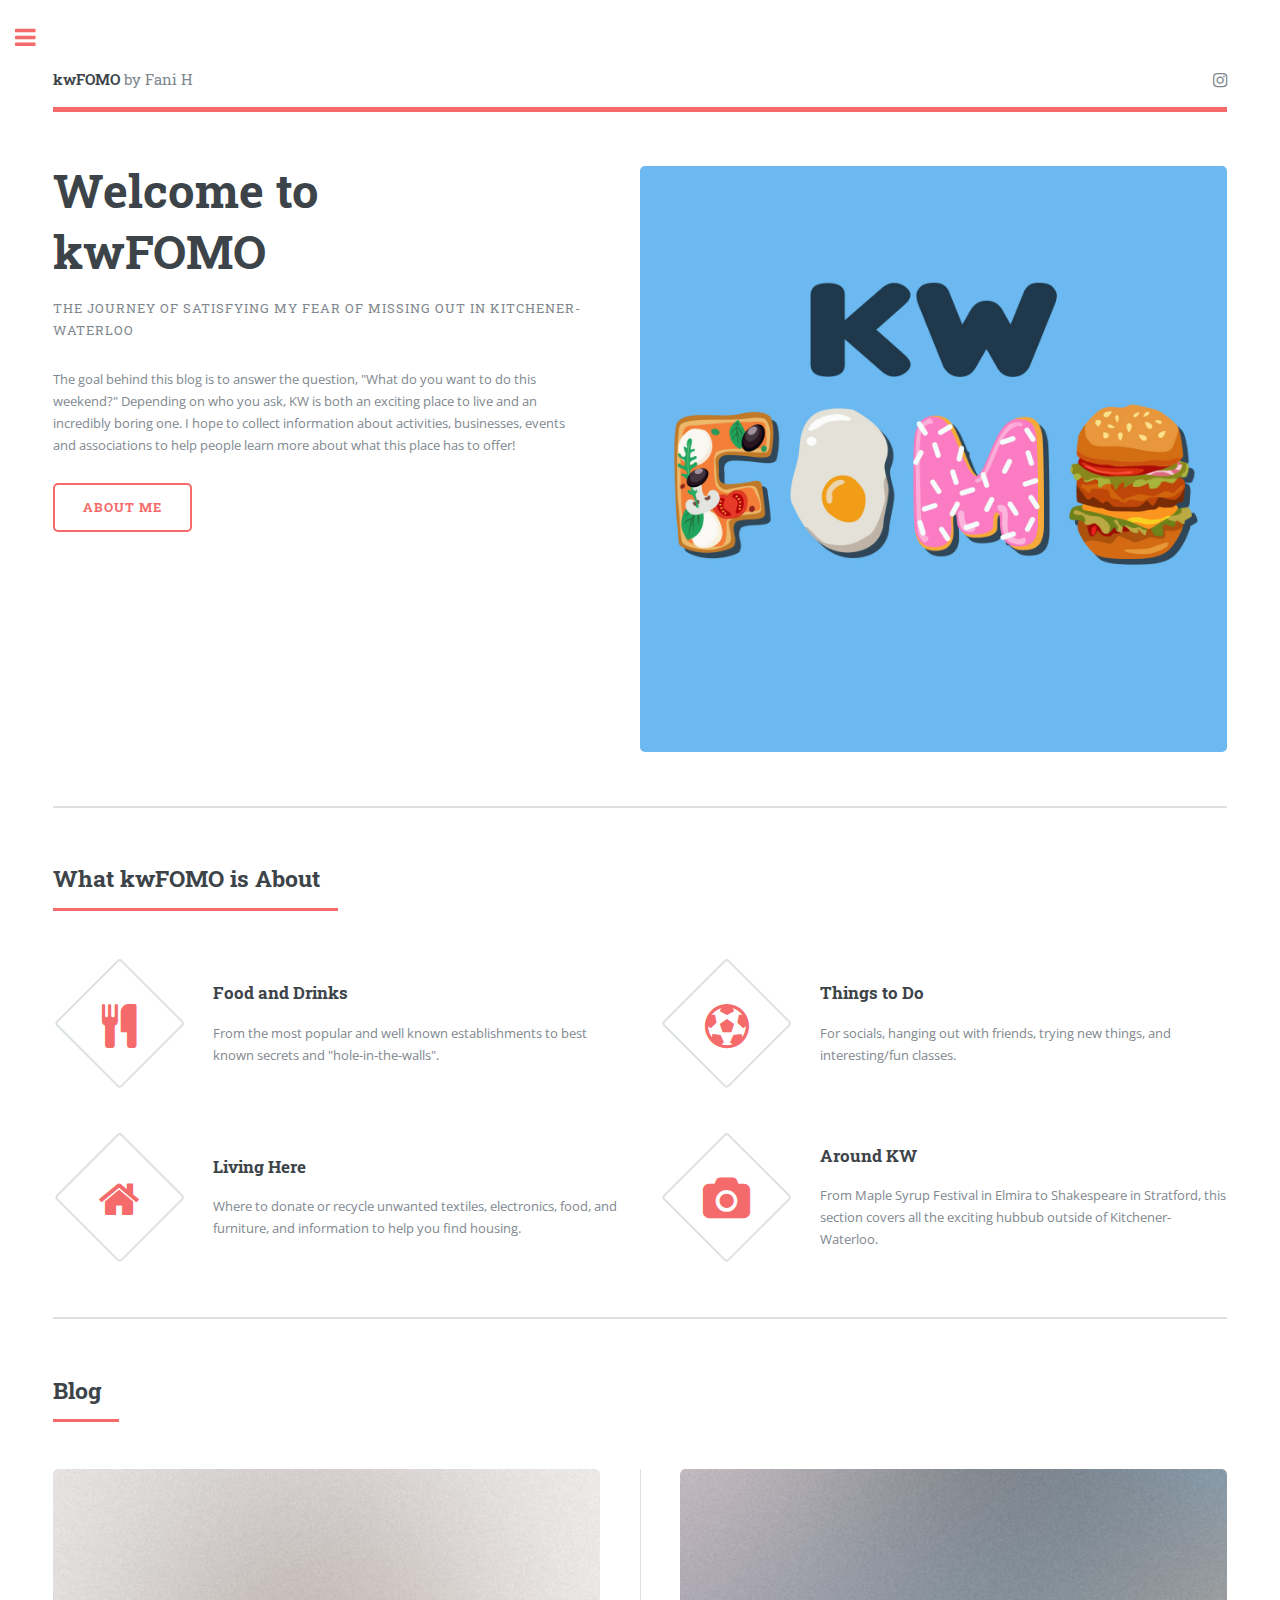
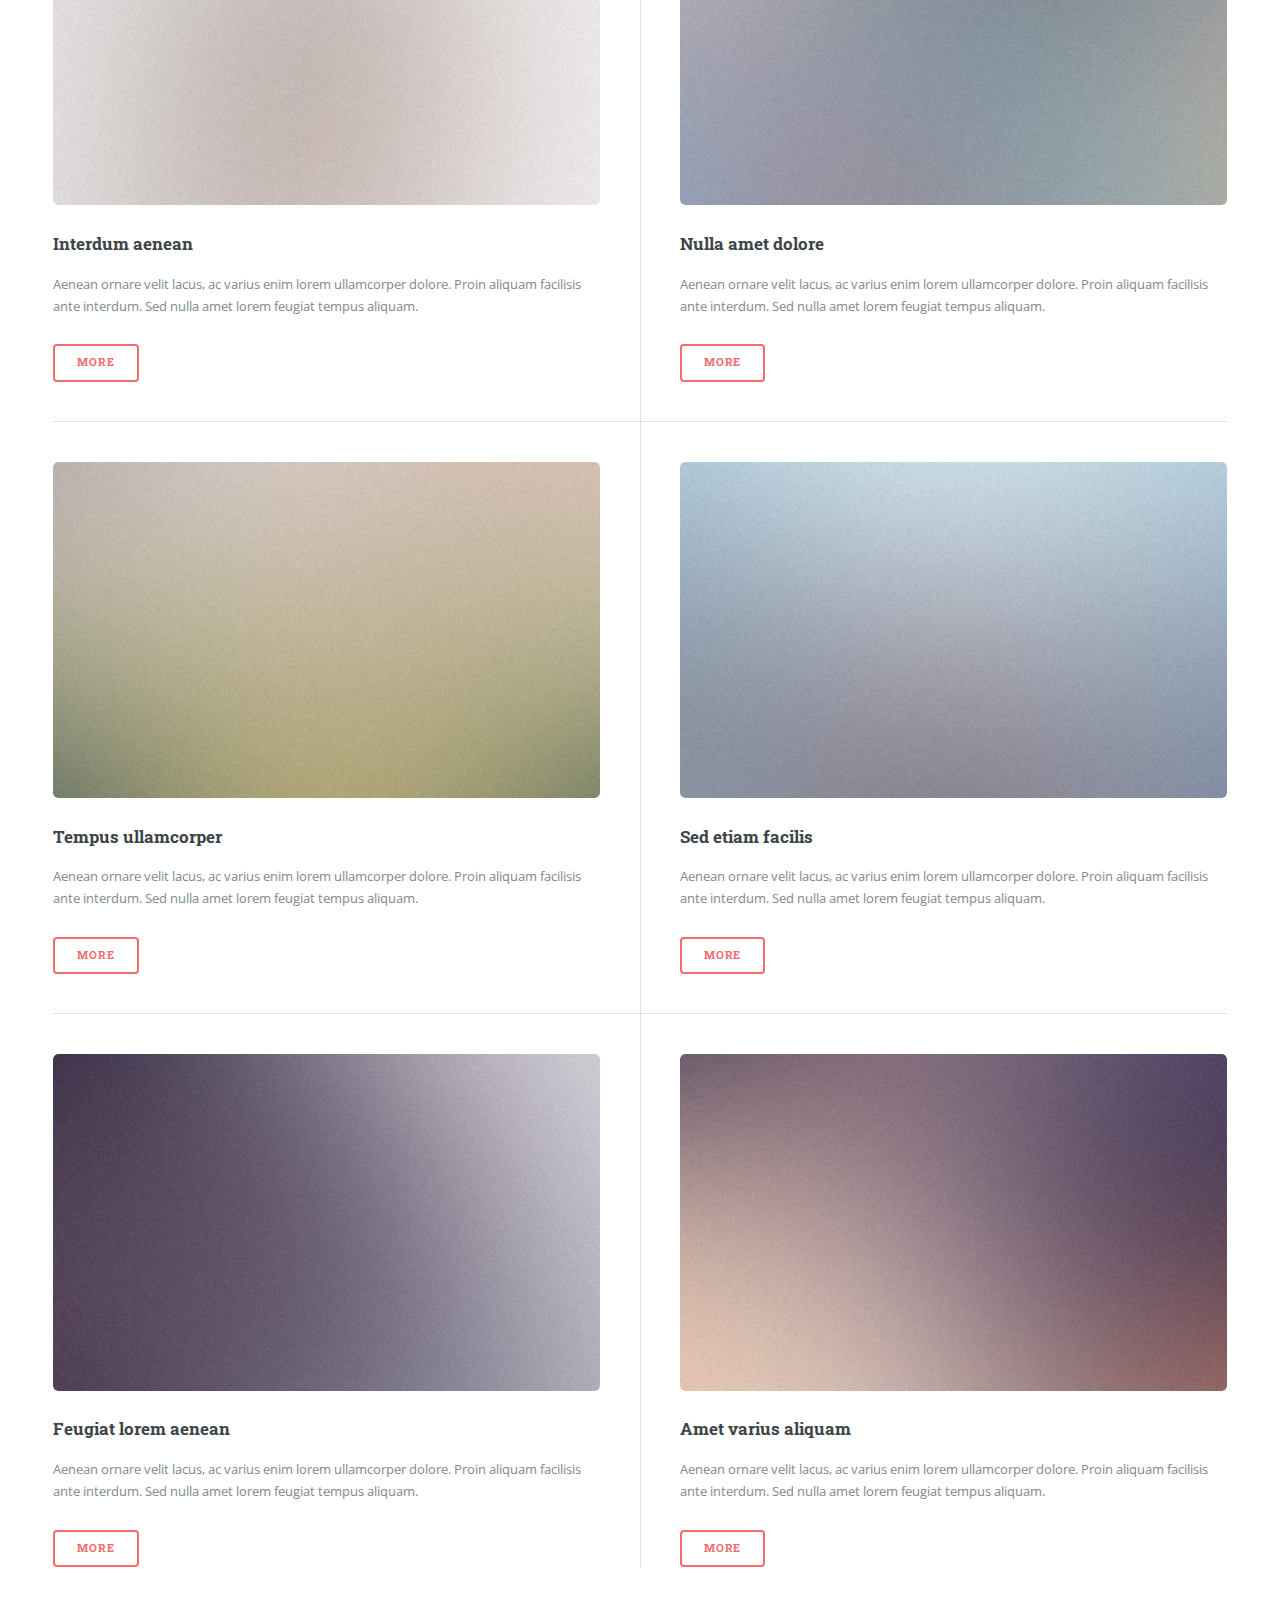
<file: index.html>
<!DOCTYPE HTML>
<!--
	Editorial by HTML5 UP
	html5up.net | @ajlkn
	Free for personal and commercial use under the CCA 3.0 license (html5up.net/license)
-->
<html>
	<head>
		<title>Editorial by HTML5 UP</title>
		<meta charset="utf-8" />
		<meta name="viewport" content="width=device-width, initial-scale=1, user-scalable=no" />
		<!--[if lte IE 8]><script src="assets/js/ie/html5shiv.js"></script><![endif]-->
		<link rel="stylesheet" href="assets/css/main.css" />
		<!--[if lte IE 9]><link rel="stylesheet" href="assets/css/ie9.css" /><![endif]-->
		<!--[if lte IE 8]><link rel="stylesheet" href="assets/css/ie8.css" /><![endif]-->
        
<!-- Global site tag (gtag.js) - Google Analytics -->
<script async src="https://www.googletagmanager.com/gtag/js?id=UA-118975493-1"></script>
<script>
  window.dataLayer = window.dataLayer || [];
  function gtag(){dataLayer.push(arguments);}
  gtag('js', new Date());

  gtag('config', 'UA-118975493-1');
</script>
    
        
	</head>
	<body>

		<!-- Wrapper -->
			<div id="wrapper">

				<!-- Main -->
					<div id="main">
						<div class="inner">

							<!-- Header -->
								<header id="header">
									<a href="index.html" class="logo"><strong>kwFOMO</strong> by Fani H</a>
									<ul class="icons">
<!--
										<li><a href="#" class="icon fa-twitter"><span class="label">Twitter</span></a></li>
										<li><a href="#" class="icon fa-facebook"><span class="label">Facebook</span></a></li>
										<li><a href="#" class="icon fa-snapchat-ghost"><span class="label">Snapchat</span></a></li>
										<li><a href="#" class="icon fa-medium"><span class="label">Medium</span></a></li>                     
-->
										<li><a href="https://www.instagram.com/kwfomo/" class="icon fa-instagram"><span class="label">Instagram</span></a></li>
									</ul>
								</header>

							<!-- Banner -->
								<section id="banner">
									<div class="content">
										<header>
											<h1>Welcome to<br />
											kwFOMO</h1>
											<p>The journey of satisfying my Fear of Missing Out in Kitchener-Waterloo</p>
										</header>
										<p>The goal behind this blog is to answer the question, "What do you want to do this weekend?" Depending on who you ask, KW is both an exciting place to live and an incredibly boring one. I hope to collect information about activities, businesses, events and associations to help people learn more about what this place has to offer!</p>
										<ul class="actions">
											<li><a href="about.html" class="button big">About me</a></li>
										</ul>
									</div>
									<span class="image object">
										<img src="images/InstagramLogo(New).jpg" alt="" />
									</span>
								</section>

							<!-- Section -->
								<section>
									<header class="major">
										<h2>What kwFOMO is About</h2>
									</header>
									<div class="features">
										<article>
											<span class="icon fa-cutlery"></span>
											<div class="content">
												<h3>Food and Drinks</h3>
												<p>From the most popular and well known establishments to best known secrets and "hole-in-the-walls".</p>
											</div>
										</article>
										<article>
											<span class="icon fa-futbol-o"></span>
											<div class="content">
												<h3>Things to Do</h3>
												<p>For socials, hanging out with friends, trying new things, and interesting/fun classes.</p>
											</div>
										</article>
										<article>
											<span class="icon fa-home"></span>
											<div class="content">
												<h3>Living Here</h3>
												<p>Where to donate or recycle unwanted textiles, electronics, food, and furniture, and information to help you find housing.</p>
											</div>
										</article>
										<article>
											<span class="icon fa-camera"></span>
											<div class="content">
												<h3>Around KW</h3>
												<p>From Maple Syrup Festival in Elmira to Shakespeare in Stratford, this section covers all the exciting hubbub outside of Kitchener-Waterloo.</p>
											</div>
										</article>
									</div>
								</section>

							<!-- Section -->
								<section>
									<header class="major">
										<h2>Blog</h2>
									</header>
									<div class="posts">
										<article>
											<a href="#" class="image"><img src="images/pic01.jpg" alt="" /></a>
											<h3>Interdum aenean</h3>
											<p>Aenean ornare velit lacus, ac varius enim lorem ullamcorper dolore. Proin aliquam facilisis ante interdum. Sed nulla amet lorem feugiat tempus aliquam.</p>
											<ul class="actions">
												<li><a href="blog/2018-01-01_generic.html" class="button">More</a></li>
											</ul>
										</article>
										<article>
											<a href="#" class="image"><img src="images/pic02.jpg" alt="" /></a>
											<h3>Nulla amet dolore</h3>
											<p>Aenean ornare velit lacus, ac varius enim lorem ullamcorper dolore. Proin aliquam facilisis ante interdum. Sed nulla amet lorem feugiat tempus aliquam.</p>
											<ul class="actions">
												<li><a href="blog/2018-01-01_generic%20-%20Copy.html" class="button">More</a></li>
											</ul>
										</article>
										<article>
											<a href="#" class="image"><img src="images/pic03.jpg" alt="" /></a>
											<h3>Tempus ullamcorper</h3>
											<p>Aenean ornare velit lacus, ac varius enim lorem ullamcorper dolore. Proin aliquam facilisis ante interdum. Sed nulla amet lorem feugiat tempus aliquam.</p>
											<ul class="actions">
												<li><a href="blog/2018-01-01_generic%20-%20Copy%20(2).html" class="button">More</a></li>
											</ul>
										</article>
										<article>
											<a href="#" class="image"><img src="images/pic04.jpg" alt="" /></a>
											<h3>Sed etiam facilis</h3>
											<p>Aenean ornare velit lacus, ac varius enim lorem ullamcorper dolore. Proin aliquam facilisis ante interdum. Sed nulla amet lorem feugiat tempus aliquam.</p>
											<ul class="actions">
												<li><a href="blog/2018-01-01_generic%20-%20Copy%20(3).html" class="button">More</a></li>
											</ul>
										</article>
										<article>
											<a href="#" class="image"><img src="images/pic05.jpg" alt="" /></a>
											<h3>Feugiat lorem aenean</h3>
											<p>Aenean ornare velit lacus, ac varius enim lorem ullamcorper dolore. Proin aliquam facilisis ante interdum. Sed nulla amet lorem feugiat tempus aliquam.</p>
											<ul class="actions">
												<li><a href="blog/2018-01-01_generic%20-%20Copy%20(4).html" class="button">More</a></li>
											</ul>
										</article>
										<article>
											<a href="#" class="image"><img src="images/pic06.jpg" alt="" /></a>
											<h3>Amet varius aliquam</h3>
											<p>Aenean ornare velit lacus, ac varius enim lorem ullamcorper dolore. Proin aliquam facilisis ante interdum. Sed nulla amet lorem feugiat tempus aliquam.</p>
											<ul class="actions">
												<li><a href="blog/2018-01-01_generic%20-%20Copy%20(5).html" class="button">More</a></li>
											</ul>
										</article>
									</div>
								</section>

						</div>
					</div>

				<!-- Sidebar -->
					<div id="sidebar">
						<div class="inner">

							<!-- Search -->
<!--
								<section id="search" class="alt">
									<form method="post" action="#">
										<input type="text" name="query" id="query" placeholder="Search" />
									</form>
								</section>
-->

							<!-- Menu -->
								<nav id="menu">
									<header class="major">
										<h2>Menu</h2>
									</header>
									<ul>
										<li><a href="index.html">Home</a></li>
										<li><a href="about.html">About</a></li>
										<li><a href="foodanddrinks.html">Food and Drinks</a></li>
<!--
                                        <li>

											<span class="opener">Submenu</span>
											<ul>
												<li><a href="#">Lorem Dolor</a></li>
												<li><a href="#">Ipsum Adipiscing</a></li>
												<li><a href="#">Tempus Magna</a></li>
												<li><a href="#">Feugiat Veroeros</a></li>
											</ul>
										</li>
-->
										<li><a href="thingstodo.html">Things to Do</a></li>
										<li><a href="livinghere.html">Living Here</a></li>
<!--										<li>
											<span class="opener">Another Submenu</span>
											<ul>
												<li><a href="#">Lorem Dolor</a></li>
												<li><a href="#">Ipsum Adipiscing</a></li>
												<li><a href="#">Tempus Magna</a></li>
												<li><a href="#">Feugiat Veroeros</a></li>
											</ul>
										</li>
-->
										<li><a href="aroundkw.html">Around KW</a></li>

									</ul>
								</nav>

							<!-- Section -->
<!--
								<section>
									<header class="major">
										<h2>Ante interdum</h2>
									</header>
									<div class="mini-posts">
										<article>
											<a href="#" class="image"><img src="images/pic07.jpg" alt="" /></a>
											<p>Aenean ornare velit lacus, ac varius enim lorem ullamcorper dolore aliquam.</p>
										</article>
										<article>
											<a href="#" class="image"><img src="images/pic08.jpg" alt="" /></a>
											<p>Aenean ornare velit lacus, ac varius enim lorem ullamcorper dolore aliquam.</p>
										</article>
										<article>
											<a href="#" class="image"><img src="images/pic09.jpg" alt="" /></a>
											<p>Aenean ornare velit lacus, ac varius enim lorem ullamcorper dolore aliquam.</p>
										</article>
									</div>
									<ul class="actions">
										<li><a href="#" class="button">More</a></li>
									</ul>
								</section>
-->

							<!-- Section -->
								<section>
									<header class="major">
										<h2>Get in touch</h2>
									</header>
									<p>Have a suggestion? Praise? Complaints?! Give me a shout at the email below. I love hearing feedback as that's how I can improve!</p>
									<ul class="contact">
										<li class="fa-envelope-o"><a href="#">kwfomo@outlook.com</a></li>
                                        <li class="fa-instagram"><a href="https://www.instagram.com/kwfomo/">Instagram.com/kwFOMO</a></li>
                                        <li class="fa-home">Kitchener-Waterloo<br />Ontario, Canada</li>					
									</ul>
								</section>

                            
							<!-- Footer -->
								<footer id="footer">
									Shared by <i class="fa fa-love"></i><a href="https://bootstrapthemes.co">BootstrapThemes</a>
								</footer>

						</div>
					</div>

			</div>

		<!-- Scripts -->
			<script src="assets/js/jquery.min.js"></script>
			<script src="assets/js/skel.min.js"></script>
			<script src="assets/js/util.js"></script>
			<!--[if lte IE 8]><script src="assets/js/ie/respond.min.js"></script><![endif]-->
			<script src="assets/js/main.js"></script>

<!-- Start of HubSpot Embed Code -->
<script type="text/javascript" id="hs-script-loader" async defer src="//js.hs-scripts.com/4672362.js"></script>
<!-- End of HubSpot Embed Code -->        
        
	</body>
</html>
</file>
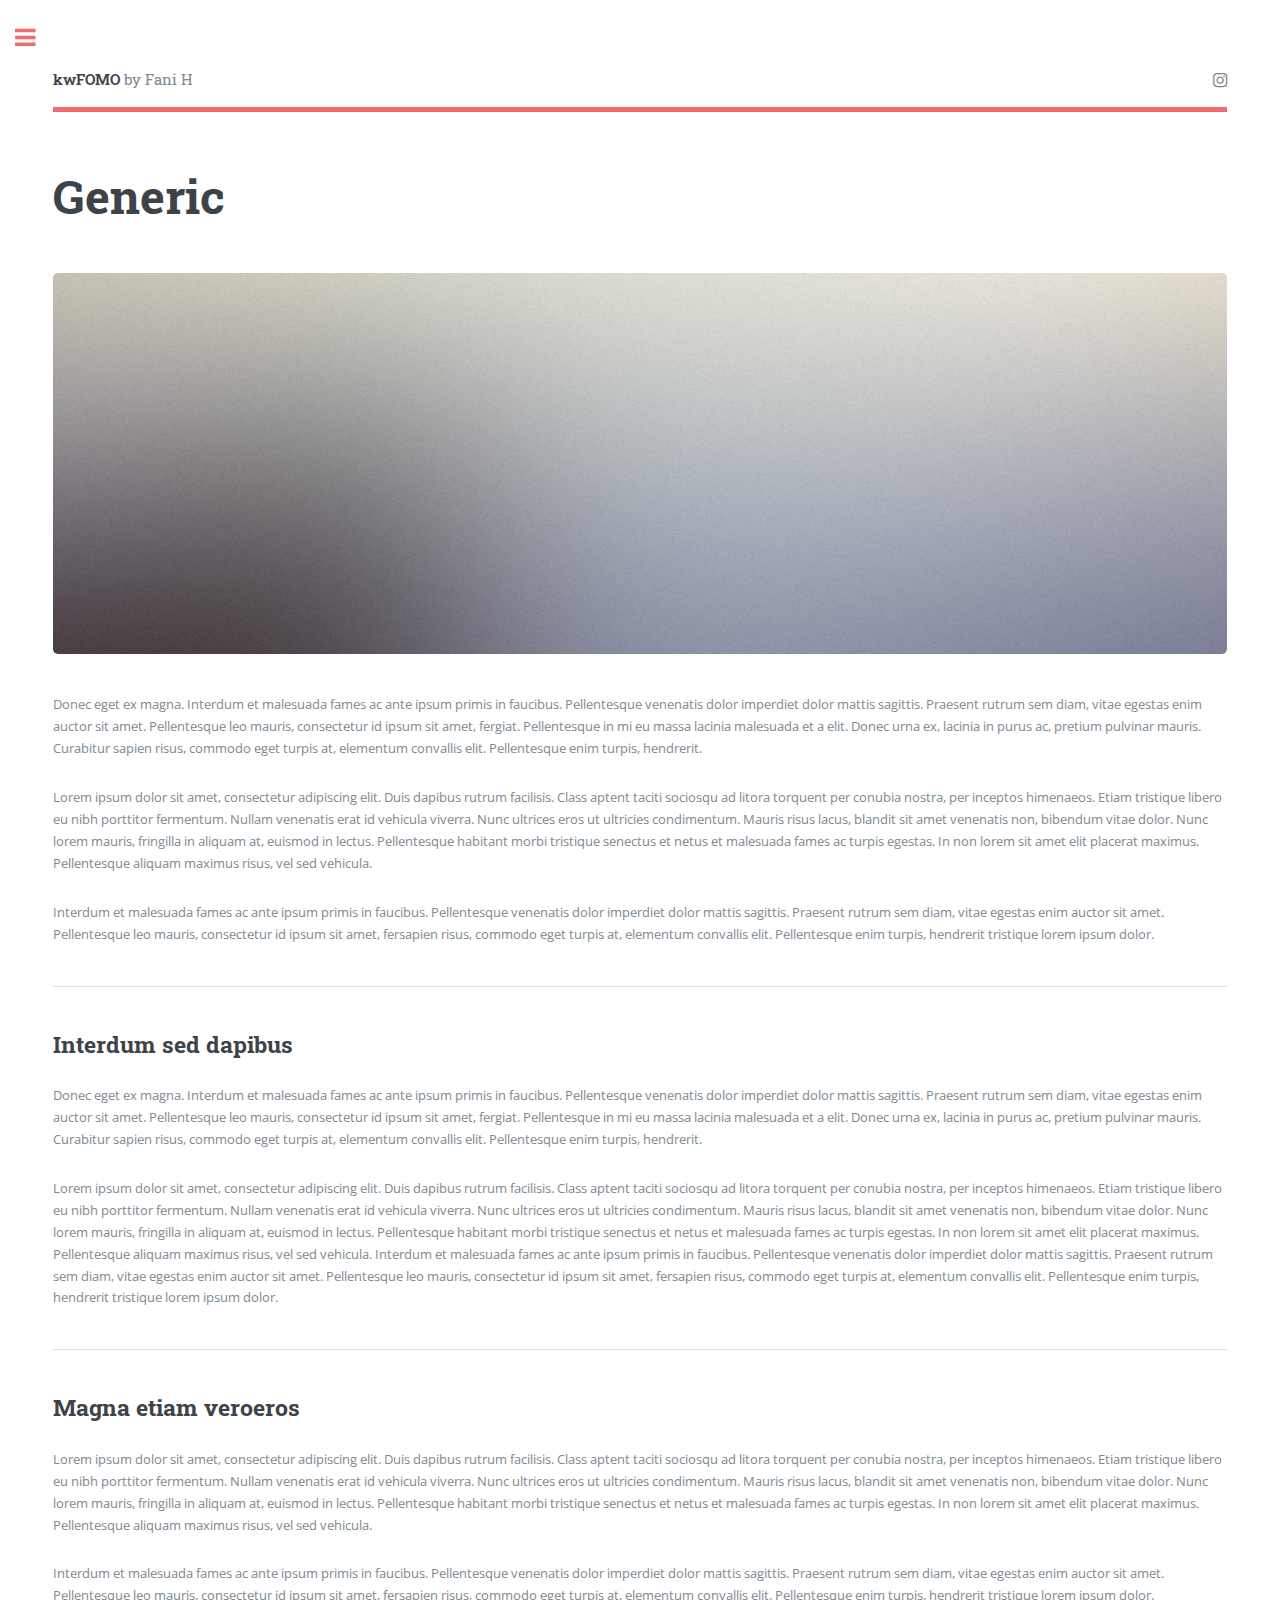
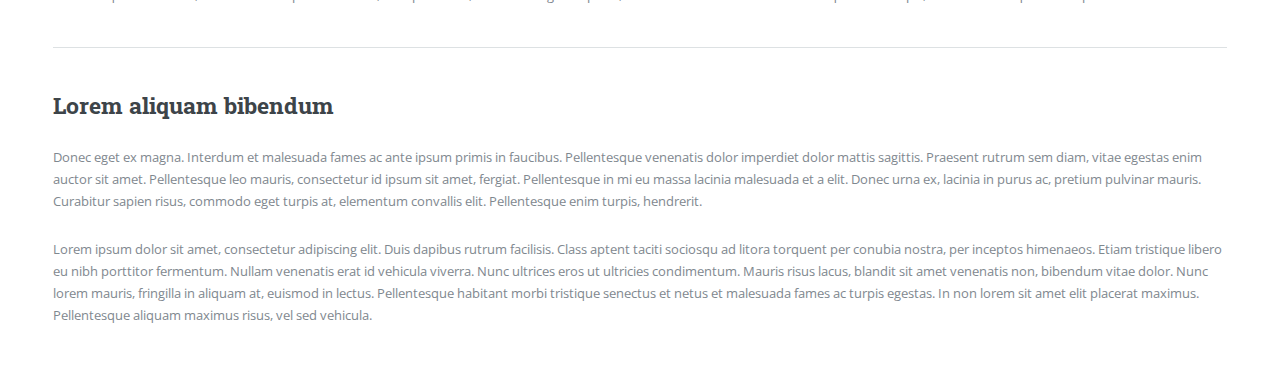
<file: about.html>
<!DOCTYPE HTML>
<!--
	Editorial by HTML5 UP
	html5up.net | @ajlkn
	Free for personal and commercial use under the CCA 3.0 license (html5up.net/license)
-->
<html>
	<head>
		<title>About Me</title>
		<meta charset="utf-8" />
		<meta name="viewport" content="width=device-width, initial-scale=1, user-scalable=no" />
		<!--[if lte IE 8]><script src="assets/js/ie/html5shiv.js"></script><![endif]-->
		<link rel="stylesheet" href="assets/css/main.css" />
		<!--[if lte IE 9]><link rel="stylesheet" href="assets/css/ie9.css" /><![endif]-->
		<!--[if lte IE 8]><link rel="stylesheet" href="assets/css/ie8.css" /><![endif]-->
	</head>
	<body>

		<!-- Wrapper -->
			<div id="wrapper">

				<!-- Main -->
					<div id="main">
						<div class="inner">

							<!-- Header -->
								<header id="header">
									<a href="index.html" class="logo"><strong>kwFOMO</strong> by Fani H</a>
									<ul class="icons">
<!--
										<li><a href="#" class="icon fa-twitter"><span class="label">Twitter</span></a></li>
										<li><a href="#" class="icon fa-facebook"><span class="label">Facebook</span></a></li>
										<li><a href="#" class="icon fa-snapchat-ghost"><span class="label">Snapchat</span></a></li>
										<li><a href="#" class="icon fa-medium"><span class="label">Medium</span></a></li>                     
-->
										<li><a href="https://www.instagram.com/kwfomo/" class="icon fa-instagram"><span class="label">Instagram</span></a></li>
									</ul>
								</header>

							<!-- Content -->
								<section>
									<header class="main">
										<h1>Generic</h1>
									</header>

									<span class="image main"><img src="images/pic11.jpg" alt="" /></span>

									<p>Donec eget ex magna. Interdum et malesuada fames ac ante ipsum primis in faucibus. Pellentesque venenatis dolor imperdiet dolor mattis sagittis. Praesent rutrum sem diam, vitae egestas enim auctor sit amet. Pellentesque leo mauris, consectetur id ipsum sit amet, fergiat. Pellentesque in mi eu massa lacinia malesuada et a elit. Donec urna ex, lacinia in purus ac, pretium pulvinar mauris. Curabitur sapien risus, commodo eget turpis at, elementum convallis elit. Pellentesque enim turpis, hendrerit.</p>
									<p>Lorem ipsum dolor sit amet, consectetur adipiscing elit. Duis dapibus rutrum facilisis. Class aptent taciti sociosqu ad litora torquent per conubia nostra, per inceptos himenaeos. Etiam tristique libero eu nibh porttitor fermentum. Nullam venenatis erat id vehicula viverra. Nunc ultrices eros ut ultricies condimentum. Mauris risus lacus, blandit sit amet venenatis non, bibendum vitae dolor. Nunc lorem mauris, fringilla in aliquam at, euismod in lectus. Pellentesque habitant morbi tristique senectus et netus et malesuada fames ac turpis egestas. In non lorem sit amet elit placerat maximus. Pellentesque aliquam maximus risus, vel sed vehicula.</p>
									<p>Interdum et malesuada fames ac ante ipsum primis in faucibus. Pellentesque venenatis dolor imperdiet dolor mattis sagittis. Praesent rutrum sem diam, vitae egestas enim auctor sit amet. Pellentesque leo mauris, consectetur id ipsum sit amet, fersapien risus, commodo eget turpis at, elementum convallis elit. Pellentesque enim turpis, hendrerit tristique lorem ipsum dolor.</p>

									<hr class="major" />

									<h2>Interdum sed dapibus</h2>
									<p>Donec eget ex magna. Interdum et malesuada fames ac ante ipsum primis in faucibus. Pellentesque venenatis dolor imperdiet dolor mattis sagittis. Praesent rutrum sem diam, vitae egestas enim auctor sit amet. Pellentesque leo mauris, consectetur id ipsum sit amet, fergiat. Pellentesque in mi eu massa lacinia malesuada et a elit. Donec urna ex, lacinia in purus ac, pretium pulvinar mauris. Curabitur sapien risus, commodo eget turpis at, elementum convallis elit. Pellentesque enim turpis, hendrerit.</p>
									<p>Lorem ipsum dolor sit amet, consectetur adipiscing elit. Duis dapibus rutrum facilisis. Class aptent taciti sociosqu ad litora torquent per conubia nostra, per inceptos himenaeos. Etiam tristique libero eu nibh porttitor fermentum. Nullam venenatis erat id vehicula viverra. Nunc ultrices eros ut ultricies condimentum. Mauris risus lacus, blandit sit amet venenatis non, bibendum vitae dolor. Nunc lorem mauris, fringilla in aliquam at, euismod in lectus. Pellentesque habitant morbi tristique senectus et netus et malesuada fames ac turpis egestas. In non lorem sit amet elit placerat maximus. Pellentesque aliquam maximus risus, vel sed vehicula. Interdum et malesuada fames ac ante ipsum primis in faucibus. Pellentesque venenatis dolor imperdiet dolor mattis sagittis. Praesent rutrum sem diam, vitae egestas enim auctor sit amet. Pellentesque leo mauris, consectetur id ipsum sit amet, fersapien risus, commodo eget turpis at, elementum convallis elit. Pellentesque enim turpis, hendrerit tristique lorem ipsum dolor.</p>

									<hr class="major" />

									<h2>Magna etiam veroeros</h2>
									<p>Lorem ipsum dolor sit amet, consectetur adipiscing elit. Duis dapibus rutrum facilisis. Class aptent taciti sociosqu ad litora torquent per conubia nostra, per inceptos himenaeos. Etiam tristique libero eu nibh porttitor fermentum. Nullam venenatis erat id vehicula viverra. Nunc ultrices eros ut ultricies condimentum. Mauris risus lacus, blandit sit amet venenatis non, bibendum vitae dolor. Nunc lorem mauris, fringilla in aliquam at, euismod in lectus. Pellentesque habitant morbi tristique senectus et netus et malesuada fames ac turpis egestas. In non lorem sit amet elit placerat maximus. Pellentesque aliquam maximus risus, vel sed vehicula.</p>
									<p>Interdum et malesuada fames ac ante ipsum primis in faucibus. Pellentesque venenatis dolor imperdiet dolor mattis sagittis. Praesent rutrum sem diam, vitae egestas enim auctor sit amet. Pellentesque leo mauris, consectetur id ipsum sit amet, fersapien risus, commodo eget turpis at, elementum convallis elit. Pellentesque enim turpis, hendrerit tristique lorem ipsum dolor.</p>

									<hr class="major" />

									<h2>Lorem aliquam bibendum</h2>
									<p>Donec eget ex magna. Interdum et malesuada fames ac ante ipsum primis in faucibus. Pellentesque venenatis dolor imperdiet dolor mattis sagittis. Praesent rutrum sem diam, vitae egestas enim auctor sit amet. Pellentesque leo mauris, consectetur id ipsum sit amet, fergiat. Pellentesque in mi eu massa lacinia malesuada et a elit. Donec urna ex, lacinia in purus ac, pretium pulvinar mauris. Curabitur sapien risus, commodo eget turpis at, elementum convallis elit. Pellentesque enim turpis, hendrerit.</p>
									<p>Lorem ipsum dolor sit amet, consectetur adipiscing elit. Duis dapibus rutrum facilisis. Class aptent taciti sociosqu ad litora torquent per conubia nostra, per inceptos himenaeos. Etiam tristique libero eu nibh porttitor fermentum. Nullam venenatis erat id vehicula viverra. Nunc ultrices eros ut ultricies condimentum. Mauris risus lacus, blandit sit amet venenatis non, bibendum vitae dolor. Nunc lorem mauris, fringilla in aliquam at, euismod in lectus. Pellentesque habitant morbi tristique senectus et netus et malesuada fames ac turpis egestas. In non lorem sit amet elit placerat maximus. Pellentesque aliquam maximus risus, vel sed vehicula.</p>

								</section>

						</div>
					</div>

				<!-- Sidebar -->
					<div id="sidebar">
						<div class="inner">

							<!-- Search -->
<!--
								<section id="search" class="alt">
									<form method="post" action="#">
										<input type="text" name="query" id="query" placeholder="Search" />
									</form>
								</section>
-->

							<!-- Menu -->
								<nav id="menu">
									<header class="major">
										<h2>Menu</h2>
									</header>
									<ul>
										<li><a href="index.html">Home</a></li>
										<li><a href="about.html">About</a></li>
										<li><a href="foodanddrinks.html">Food and Drinks</a></li>
<!--
                                        <li>

											<span class="opener">Submenu</span>
											<ul>
												<li><a href="#">Lorem Dolor</a></li>
												<li><a href="#">Ipsum Adipiscing</a></li>
												<li><a href="#">Tempus Magna</a></li>
												<li><a href="#">Feugiat Veroeros</a></li>
											</ul>
										</li>
-->
										<li><a href="thingstodo.html">Things to Do</a></li>
										<li><a href="livinghere.html">Living Here</a></li>
<!--										<li>
											<span class="opener">Another Submenu</span>
											<ul>
												<li><a href="#">Lorem Dolor</a></li>
												<li><a href="#">Ipsum Adipiscing</a></li>
												<li><a href="#">Tempus Magna</a></li>
												<li><a href="#">Feugiat Veroeros</a></li>
											</ul>
										</li>
-->
										<li><a href="aroundkw.html">Around KW</a></li>

									</ul>
								</nav>

							<!-- Section -->
<!--
								<section>
									<header class="major">
										<h2>Ante interdum</h2>
									</header>
									<div class="mini-posts">
										<article>
											<a href="#" class="image"><img src="images/pic07.jpg" alt="" /></a>
											<p>Aenean ornare velit lacus, ac varius enim lorem ullamcorper dolore aliquam.</p>
										</article>
										<article>
											<a href="#" class="image"><img src="images/pic08.jpg" alt="" /></a>
											<p>Aenean ornare velit lacus, ac varius enim lorem ullamcorper dolore aliquam.</p>
										</article>
										<article>
											<a href="#" class="image"><img src="images/pic09.jpg" alt="" /></a>
											<p>Aenean ornare velit lacus, ac varius enim lorem ullamcorper dolore aliquam.</p>
										</article>
									</div>
									<ul class="actions">
										<li><a href="#" class="button">More</a></li>
									</ul>
								</section>
-->

							<!-- Section -->
								<section>
									<header class="major">
										<h2>Get in touch</h2>
									</header>
									<p>Have a suggestion? Praise? Complaints?! Give me a shout at the email below. I love hearing feedback as that's how I can improve!</p>
									<ul class="contact">
										<li class="fa-envelope-o"><a href="#">kwfomo@outlook.com</a></li>
                                        <li class="fa-instagram"><a href="https://www.instagram.com/kwfomo/">Instagram.com/kwFOMO</a></li>
										<li class="fa-home">Kitchener-Waterloo<br />
										Ontario, Canada</li>
									</ul>
								</section>

							<!-- Footer -->
								<footer id="footer">
									Shared by <i class="fa fa-love"></i><a href="https://bootstrapthemes.co">BootstrapThemes</a>
								</footer>

						</div>
					</div>

			</div>

		<!-- Scripts -->
			<script src="assets/js/jquery.min.js"></script>
			<script src="assets/js/skel.min.js"></script>
			<script src="assets/js/util.js"></script>
			<!--[if lte IE 8]><script src="assets/js/ie/respond.min.js"></script><![endif]-->
			<script src="assets/js/main.js"></script>

<!-- Start of HubSpot Embed Code -->
<script type="text/javascript" id="hs-script-loader" async defer src="//js.hs-scripts.com/4672362.js"></script>
<!-- End of HubSpot Embed Code -->        
        
	</body>
</html>
</file>
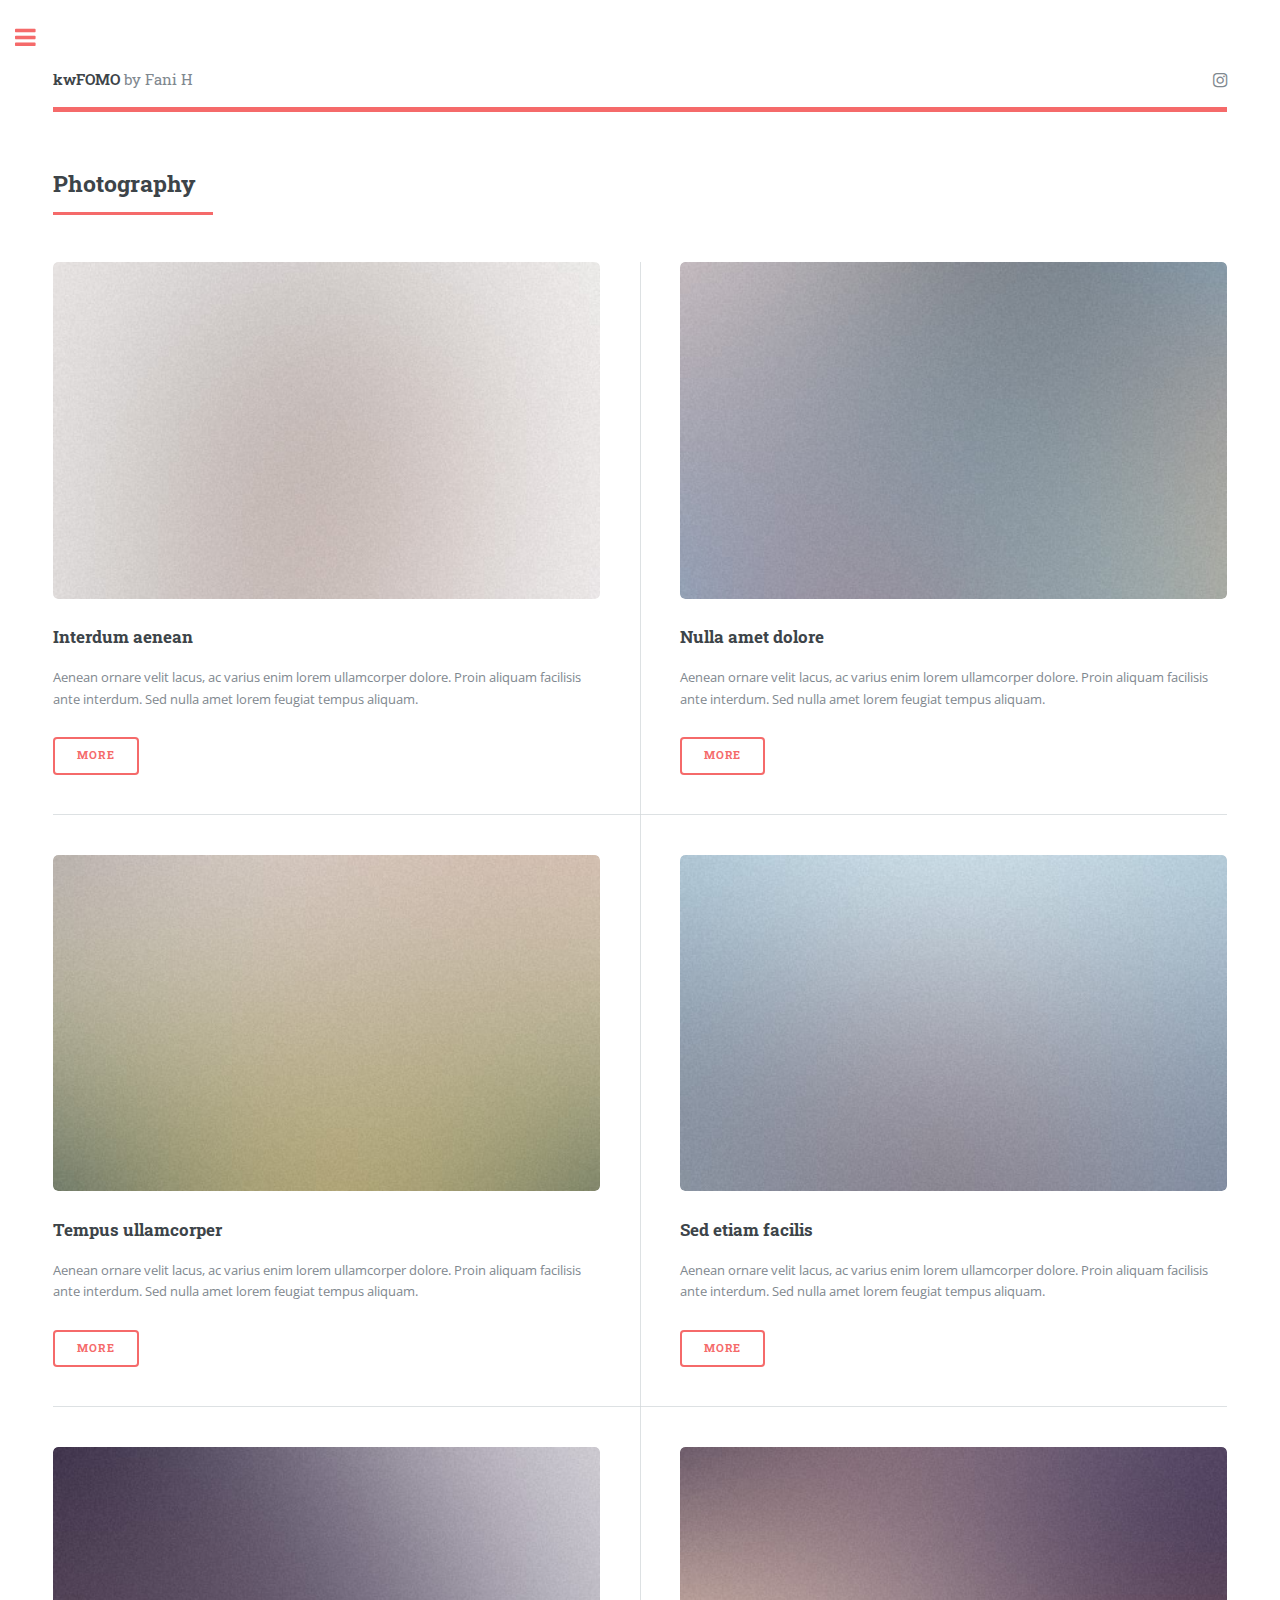
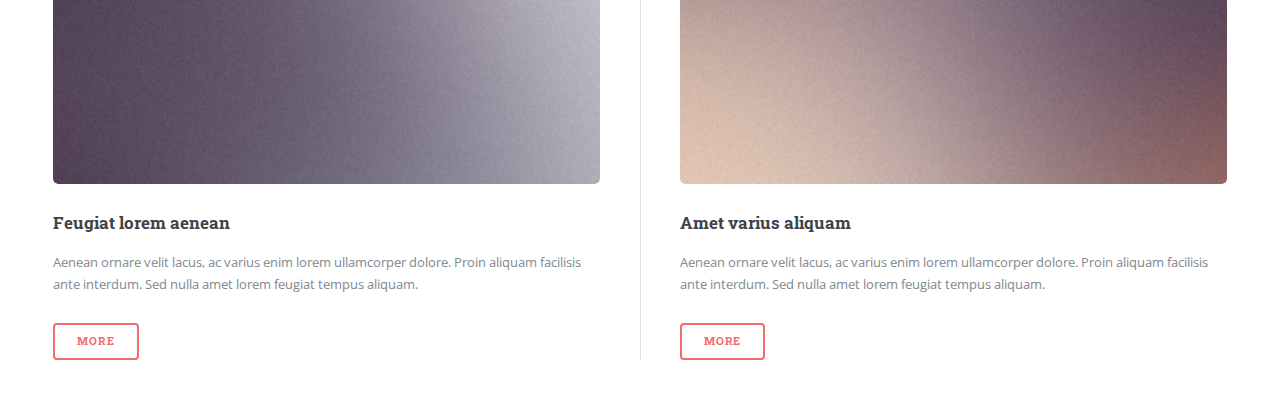
<file: aroundkw.html>
<!DOCTYPE HTML>
<!--
	Editorial by HTML5 UP
	html5up.net | @ajlkn
	Free for personal and commercial use under the CCA 3.0 license (html5up.net/license)
-->
<html>
	<head>
		<title>Photography</title>
		<meta charset="utf-8" />
		<meta name="viewport" content="width=device-width, initial-scale=1, user-scalable=no" />
		<!--[if lte IE 8]><script src="assets/js/ie/html5shiv.js"></script><![endif]-->
		<link rel="stylesheet" href="assets/css/main.css" />
		<!--[if lte IE 9]><link rel="stylesheet" href="assets/css/ie9.css" /><![endif]-->
		<!--[if lte IE 8]><link rel="stylesheet" href="assets/css/ie8.css" /><![endif]-->
	</head>
	<body>

		<!-- Wrapper -->
			<div id="wrapper">

				<!-- Main -->
					<div id="main">
						<div class="inner">

							<!-- Header -->
								<header id="header">
									<a href="index.html" class="logo"><strong>kwFOMO</strong> by Fani H</a>
									<ul class="icons">
<!--
										<li><a href="#" class="icon fa-twitter"><span class="label">Twitter</span></a></li>
										<li><a href="#" class="icon fa-facebook"><span class="label">Facebook</span></a></li>
										<li><a href="#" class="icon fa-snapchat-ghost"><span class="label">Snapchat</span></a></li>
										<li><a href="#" class="icon fa-medium"><span class="label">Medium</span></a></li>                     
-->
										<li><a href="https://www.instagram.com/kwfomo/" class="icon fa-instagram"><span class="label">Instagram</span></a></li>
									</ul>
								</header>

							<!-- Content -->
																<section>
									<header class="major">
										<h2>Photography</h2>
									</header>
									<div class="posts">
										<article>
											<a href="#" class="image"><img src="images/pic01.jpg" alt="" /></a>
											<h3>Interdum aenean</h3>
											<p>Aenean ornare velit lacus, ac varius enim lorem ullamcorper dolore. Proin aliquam facilisis ante interdum. Sed nulla amet lorem feugiat tempus aliquam.</p>
											<ul class="actions">
												<li><a href="blog/2018-01-01_generic.html" class="button">More</a></li>
											</ul>
										</article>
										<article>
											<a href="#" class="image"><img src="images/pic02.jpg" alt="" /></a>
											<h3>Nulla amet dolore</h3>
											<p>Aenean ornare velit lacus, ac varius enim lorem ullamcorper dolore. Proin aliquam facilisis ante interdum. Sed nulla amet lorem feugiat tempus aliquam.</p>
											<ul class="actions">
												<li><a href="blog/2018-01-01_generic%20-%20Copy.html" class="button">More</a></li>
											</ul>
										</article>
										<article>
											<a href="#" class="image"><img src="images/pic03.jpg" alt="" /></a>
											<h3>Tempus ullamcorper</h3>
											<p>Aenean ornare velit lacus, ac varius enim lorem ullamcorper dolore. Proin aliquam facilisis ante interdum. Sed nulla amet lorem feugiat tempus aliquam.</p>
											<ul class="actions">
												<li><a href="blog/2018-01-01_generic%20-%20Copy%20(2).html" class="button">More</a></li>
											</ul>
										</article>
										<article>
											<a href="#" class="image"><img src="images/pic04.jpg" alt="" /></a>
											<h3>Sed etiam facilis</h3>
											<p>Aenean ornare velit lacus, ac varius enim lorem ullamcorper dolore. Proin aliquam facilisis ante interdum. Sed nulla amet lorem feugiat tempus aliquam.</p>
											<ul class="actions">
												<li><a href="blog/2018-01-01_generic%20-%20Copy%20(3).html" class="button">More</a></li>
											</ul>
										</article>
										<article>
											<a href="#" class="image"><img src="images/pic05.jpg" alt="" /></a>
											<h3>Feugiat lorem aenean</h3>
											<p>Aenean ornare velit lacus, ac varius enim lorem ullamcorper dolore. Proin aliquam facilisis ante interdum. Sed nulla amet lorem feugiat tempus aliquam.</p>
											<ul class="actions">
												<li><a href="blog/2018-01-01_generic%20-%20Copy%20(4).html" class="button">More</a></li>
											</ul>
										</article>
										<article>
											<a href="#" class="image"><img src="images/pic06.jpg" alt="" /></a>
											<h3>Amet varius aliquam</h3>
											<p>Aenean ornare velit lacus, ac varius enim lorem ullamcorper dolore. Proin aliquam facilisis ante interdum. Sed nulla amet lorem feugiat tempus aliquam.</p>
											<ul class="actions">
												<li><a href="blog/2018-01-01_generic%20-%20Copy%20(5).html" class="button">More</a></li>
											</ul>
										</article>
									</div>
								</section>

						</div>
					</div>

	
				<!-- Sidebar -->
					<div id="sidebar">
						<div class="inner">

							<!-- Search -->
<!--
								<section id="search" class="alt">
									<form method="post" action="#">
										<input type="text" name="query" id="query" placeholder="Search" />
									</form>
								</section>
-->

							<!-- Menu -->
								<nav id="menu">
									<header class="major">
										<h2>Menu</h2>
									</header>
									<ul>
										<li><a href="index.html">Home</a></li>
										<li><a href="about.html">About</a></li>
										<li><a href="foodanddrinks.html">Food and Drinks</a></li>
<!--
                                        <li>

											<span class="opener">Submenu</span>
											<ul>
												<li><a href="#">Lorem Dolor</a></li>
												<li><a href="#">Ipsum Adipiscing</a></li>
												<li><a href="#">Tempus Magna</a></li>
												<li><a href="#">Feugiat Veroeros</a></li>
											</ul>
										</li>
-->
										<li><a href="thingstodo.html">Things to Do</a></li>
										<li><a href="livinghere.html">Living Here</a></li>
<!--										<li>
											<span class="opener">Another Submenu</span>
											<ul>
												<li><a href="#">Lorem Dolor</a></li>
												<li><a href="#">Ipsum Adipiscing</a></li>
												<li><a href="#">Tempus Magna</a></li>
												<li><a href="#">Feugiat Veroeros</a></li>
											</ul>
										</li>
-->
										<li><a href="photography.html">Photography</a></li>

									</ul>
								</nav>

							<!-- Section -->
<!--
								<section>
									<header class="major">
										<h2>Ante interdum</h2>
									</header>
									<div class="mini-posts">
										<article>
											<a href="#" class="image"><img src="images/pic07.jpg" alt="" /></a>
											<p>Aenean ornare velit lacus, ac varius enim lorem ullamcorper dolore aliquam.</p>
										</article>
										<article>
											<a href="#" class="image"><img src="images/pic08.jpg" alt="" /></a>
											<p>Aenean ornare velit lacus, ac varius enim lorem ullamcorper dolore aliquam.</p>
										</article>
										<article>
											<a href="#" class="image"><img src="images/pic09.jpg" alt="" /></a>
											<p>Aenean ornare velit lacus, ac varius enim lorem ullamcorper dolore aliquam.</p>
										</article>
									</div>
									<ul class="actions">
										<li><a href="#" class="button">More</a></li>
									</ul>
								</section>
-->

							<!-- Section -->
								<section>
									<header class="major">
										<h2>Get in touch</h2>
									</header>
									<p>Have a suggestion? Praise? Complaints?! Give me a shout at the email below. I love hearing feedback as that's how I can improve!</p>
									<ul class="contact">
										<li class="fa-envelope-o"><a href="#">kwfomo@outlook.com</a></li>
                                        <li class="fa-instagram"><a href="https://www.instagram.com/kwfomo/">Instagram.com/kwFOMO</a></li>
										<li class="fa-home">Kitchener-Waterloo<br />
										Ontario, Canada</li>
									</ul>
								</section>

							<!-- Footer -->
								<footer id="footer">
									Shared by <i class="fa fa-love"></i><a href="https://bootstrapthemes.co">BootstrapThemes</a>
								</footer>

						</div>
					</div>

			</div>

		<!-- Scripts -->
			<script src="assets/js/jquery.min.js"></script>
			<script src="assets/js/skel.min.js"></script>
			<script src="assets/js/util.js"></script>
			<!--[if lte IE 8]><script src="assets/js/ie/respond.min.js"></script><![endif]-->
			<script src="assets/js/main.js"></script>

<!-- Start of HubSpot Embed Code -->
<script type="text/javascript" id="hs-script-loader" async defer src="//js.hs-scripts.com/4672362.js"></script>
<!-- End of HubSpot Embed Code -->        
        
	</body>
</html>
</file>
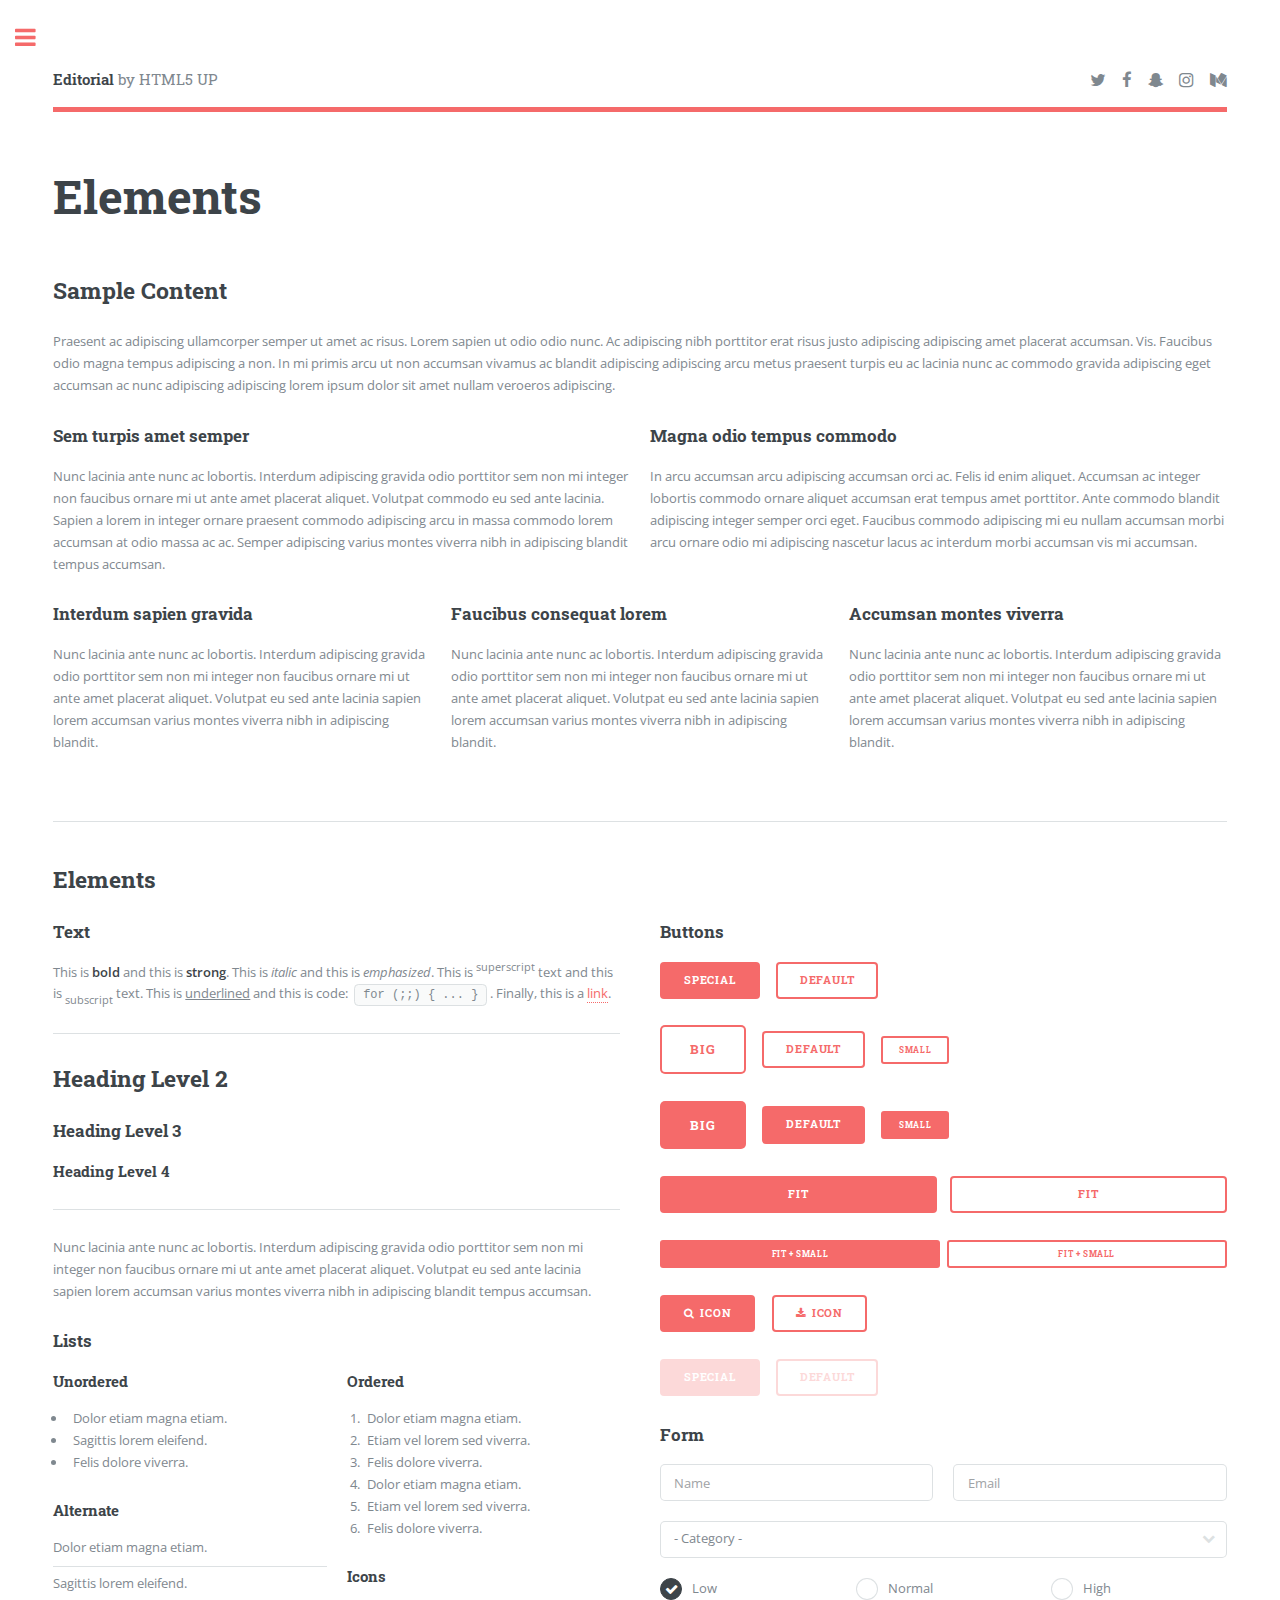
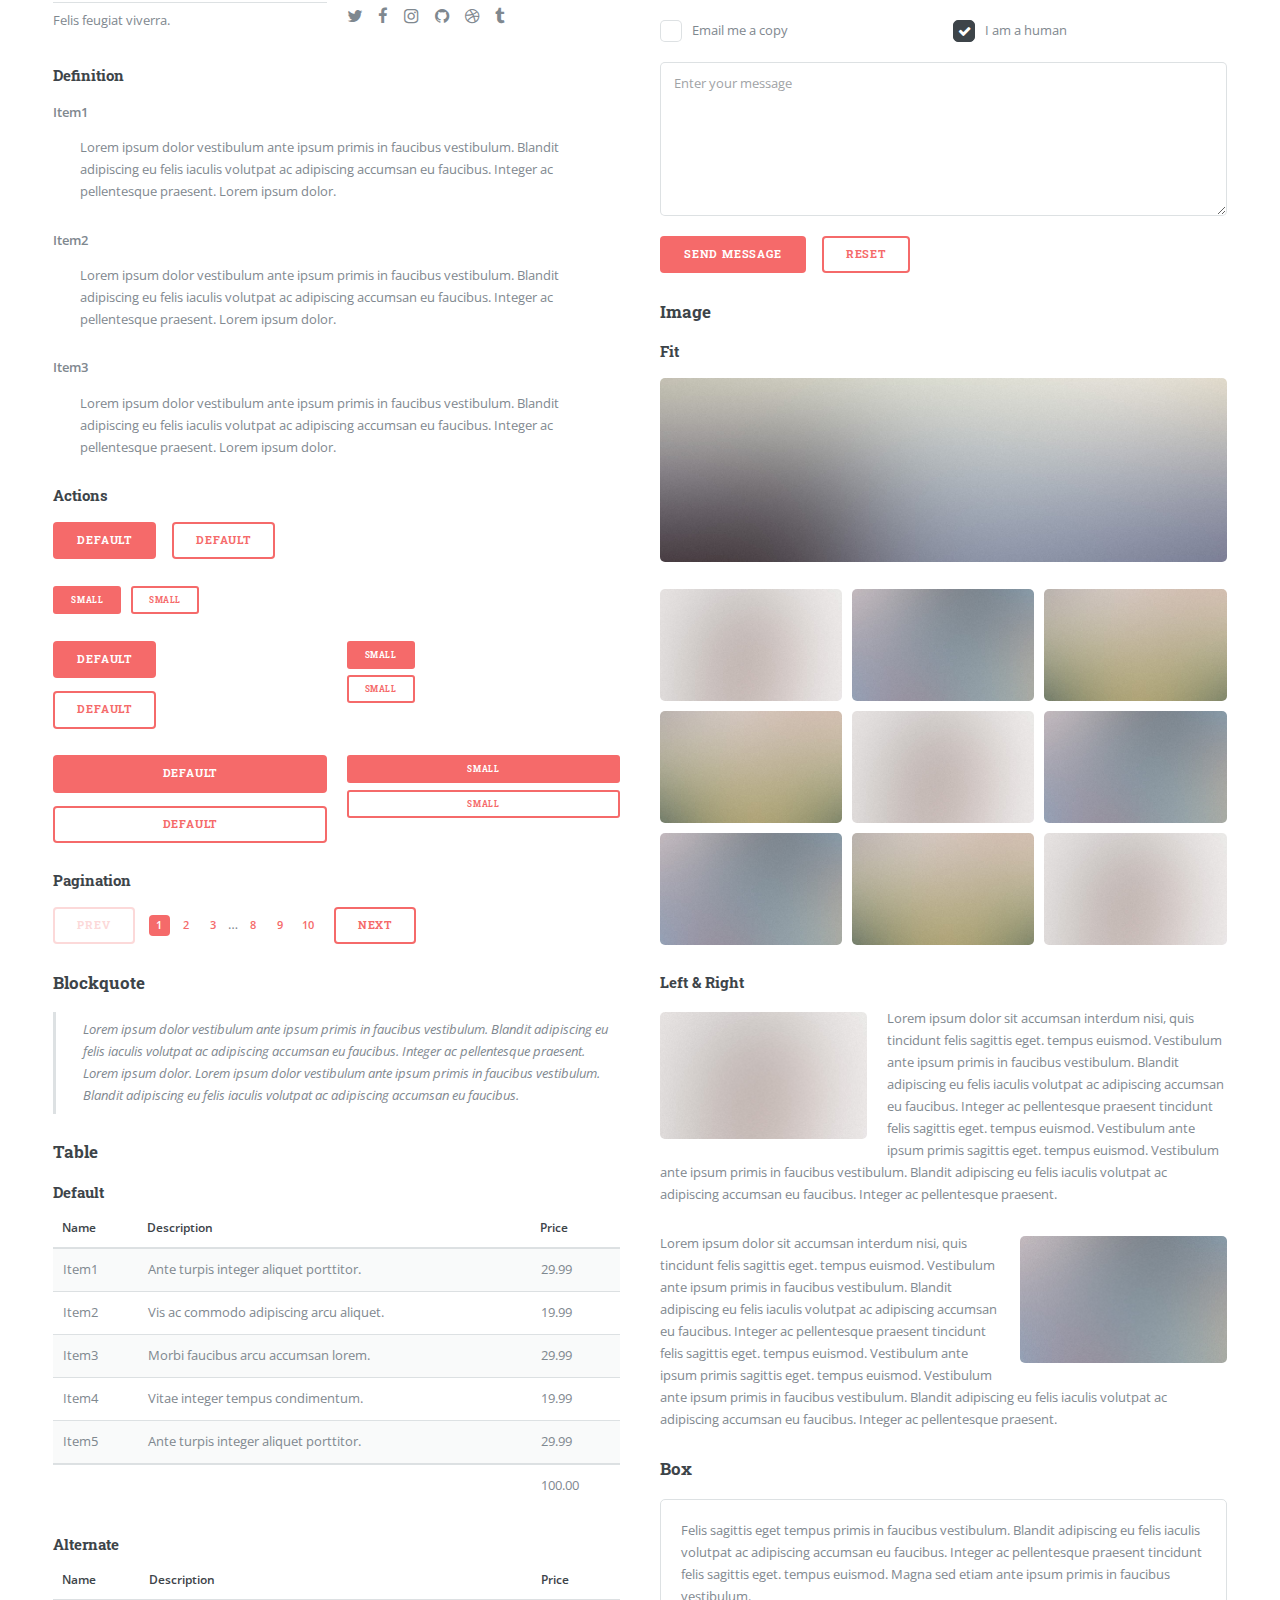
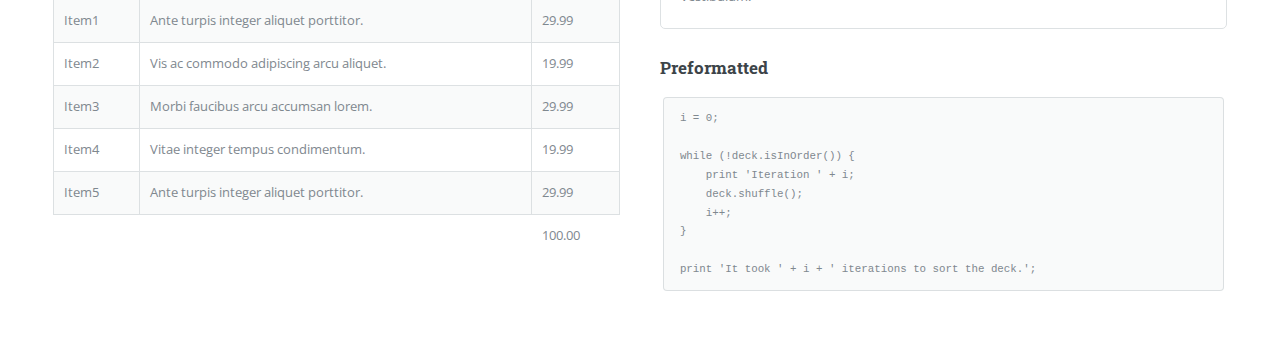
<file: elements.html>
<!DOCTYPE HTML>
<!--
	Editorial by HTML5 UP
	html5up.net | @ajlkn
	Free for personal and commercial use under the CCA 3.0 license (html5up.net/license)
-->
<html>
	<head>
		<title>Elements - Editorial by HTML5 UP</title>
		<meta charset="utf-8" />
		<meta name="viewport" content="width=device-width, initial-scale=1, user-scalable=no" />
		<!--[if lte IE 8]><script src="assets/js/ie/html5shiv.js"></script><![endif]-->
		<link rel="stylesheet" href="assets/css/main.css" />
		<!--[if lte IE 9]><link rel="stylesheet" href="assets/css/ie9.css" /><![endif]-->
		<!--[if lte IE 8]><link rel="stylesheet" href="assets/css/ie8.css" /><![endif]-->
	</head>
	<body>

		<!-- Wrapper -->
			<div id="wrapper">

				<!-- Main -->
					<div id="main">
						<div class="inner">

							<!-- Header -->
								<header id="header">
									<a href="index.html" class="logo"><strong>Editorial</strong> by HTML5 UP</a>
									<ul class="icons">
										<li><a href="#" class="icon fa-twitter"><span class="label">Twitter</span></a></li>
										<li><a href="#" class="icon fa-facebook"><span class="label">Facebook</span></a></li>
										<li><a href="#" class="icon fa-snapchat-ghost"><span class="label">Snapchat</span></a></li>
										<li><a href="#" class="icon fa-instagram"><span class="label">Instagram</span></a></li>
										<li><a href="#" class="icon fa-medium"><span class="label">Medium</span></a></li>
									</ul>
								</header>

							<!-- Content -->
								<section>
									<header class="main">
										<h1>Elements</h1>
									</header>

									<!-- Content -->
										<h2 id="content">Sample Content</h2>
										<p>Praesent ac adipiscing ullamcorper semper ut amet ac risus. Lorem sapien ut odio odio nunc. Ac adipiscing nibh porttitor erat risus justo adipiscing adipiscing amet placerat accumsan. Vis. Faucibus odio magna tempus adipiscing a non. In mi primis arcu ut non accumsan vivamus ac blandit adipiscing adipiscing arcu metus praesent turpis eu ac lacinia nunc ac commodo gravida adipiscing eget accumsan ac nunc adipiscing adipiscing lorem ipsum dolor sit amet nullam veroeros adipiscing.</p>
										<div class="row">
											<div class="6u 12u$(small)">
												<h3>Sem turpis amet semper</h3>
												<p>Nunc lacinia ante nunc ac lobortis. Interdum adipiscing gravida odio porttitor sem non mi integer non faucibus ornare mi ut ante amet placerat aliquet. Volutpat commodo eu sed ante lacinia. Sapien a lorem in integer ornare praesent commodo adipiscing arcu in massa commodo lorem accumsan at odio massa ac ac. Semper adipiscing varius montes viverra nibh in adipiscing blandit tempus accumsan.</p>
											</div>
											<div class="6u$ 12u$(small)">
												<h3>Magna odio tempus commodo</h3>
												<p>In arcu accumsan arcu adipiscing accumsan orci ac. Felis id enim aliquet. Accumsan ac integer lobortis commodo ornare aliquet accumsan erat tempus amet porttitor. Ante commodo blandit adipiscing integer semper orci eget. Faucibus commodo adipiscing mi eu nullam accumsan morbi arcu ornare odio mi adipiscing nascetur lacus ac interdum morbi accumsan vis mi accumsan.</p>
											</div>
											<!-- Break -->
											<div class="4u 12u$(medium)">
												<h3>Interdum sapien gravida</h3>
												<p>Nunc lacinia ante nunc ac lobortis. Interdum adipiscing gravida odio porttitor sem non mi integer non faucibus ornare mi ut ante amet placerat aliquet. Volutpat eu sed ante lacinia sapien lorem accumsan varius montes viverra nibh in adipiscing blandit.</p>
											</div>
											<div class="4u 12u$(medium)">
												<h3>Faucibus consequat lorem</h3>
												<p>Nunc lacinia ante nunc ac lobortis. Interdum adipiscing gravida odio porttitor sem non mi integer non faucibus ornare mi ut ante amet placerat aliquet. Volutpat eu sed ante lacinia sapien lorem accumsan varius montes viverra nibh in adipiscing blandit.</p>
											</div>
											<div class="4u$ 12u$(medium)">
												<h3>Accumsan montes viverra</h3>
												<p>Nunc lacinia ante nunc ac lobortis. Interdum adipiscing gravida odio porttitor sem non mi integer non faucibus ornare mi ut ante amet placerat aliquet. Volutpat eu sed ante lacinia sapien lorem accumsan varius montes viverra nibh in adipiscing blandit.</p>
											</div>
										</div>

									<hr class="major" />

									<!-- Elements -->
										<h2 id="elements">Elements</h2>
										<div class="row 200%">
											<div class="6u 12u$(medium)">

												<!-- Text stuff -->
													<h3>Text</h3>
													<p>This is <b>bold</b> and this is <strong>strong</strong>. This is <i>italic</i> and this is <em>emphasized</em>.
													This is <sup>superscript</sup> text and this is <sub>subscript</sub> text.
													This is <u>underlined</u> and this is code: <code>for (;;) { ... }</code>.
													Finally, this is a <a href="#">link</a>.</p>
													<hr />
													<h2>Heading Level 2</h2>
													<h3>Heading Level 3</h3>
													<h4>Heading Level 4</h4>
													<hr />
													<p>Nunc lacinia ante nunc ac lobortis. Interdum adipiscing gravida odio porttitor sem non mi integer non faucibus ornare mi ut ante amet placerat aliquet. Volutpat eu sed ante lacinia sapien lorem accumsan varius montes viverra nibh in adipiscing blandit tempus accumsan.</p>

												<!-- Lists -->
													<h3>Lists</h3>
													<div class="row">
														<div class="6u 12u$(small)">

															<h4>Unordered</h4>
															<ul>
																<li>Dolor etiam magna etiam.</li>
																<li>Sagittis lorem eleifend.</li>
																<li>Felis dolore viverra.</li>
															</ul>

															<h4>Alternate</h4>
															<ul class="alt">
																<li>Dolor etiam magna etiam.</li>
																<li>Sagittis lorem eleifend.</li>
																<li>Felis feugiat viverra.</li>
															</ul>

														</div>
														<div class="6u$ 12u$(small)">

															<h4>Ordered</h4>
															<ol>
																<li>Dolor etiam magna etiam.</li>
																<li>Etiam vel lorem sed viverra.</li>
																<li>Felis dolore viverra.</li>
																<li>Dolor etiam magna etiam.</li>
																<li>Etiam vel lorem sed viverra.</li>
																<li>Felis dolore viverra.</li>
															</ol>

															<h4>Icons</h4>
															<ul class="icons">
																<li><a href="#" class="icon fa-twitter"><span class="label">Twitter</span></a></li>
																<li><a href="#" class="icon fa-facebook"><span class="label">Facebook</span></a></li>
																<li><a href="#" class="icon fa-instagram"><span class="label">Instagram</span></a></li>
																<li><a href="#" class="icon fa-github"><span class="label">Github</span></a></li>
																<li><a href="#" class="icon fa-dribbble"><span class="label">Dribbble</span></a></li>
																<li><a href="#" class="icon fa-tumblr"><span class="label">Tumblr</span></a></li>
															</ul>

														</div>
													</div>
													<h4>Definition</h4>
													<dl>
														<dt>Item1</dt>
														<dd>
															<p>Lorem ipsum dolor vestibulum ante ipsum primis in faucibus vestibulum. Blandit adipiscing eu felis iaculis volutpat ac adipiscing accumsan eu faucibus. Integer ac pellentesque praesent. Lorem ipsum dolor.</p>
														</dd>
														<dt>Item2</dt>
														<dd>
															<p>Lorem ipsum dolor vestibulum ante ipsum primis in faucibus vestibulum. Blandit adipiscing eu felis iaculis volutpat ac adipiscing accumsan eu faucibus. Integer ac pellentesque praesent. Lorem ipsum dolor.</p>
														</dd>
														<dt>Item3</dt>
														<dd>
															<p>Lorem ipsum dolor vestibulum ante ipsum primis in faucibus vestibulum. Blandit adipiscing eu felis iaculis volutpat ac adipiscing accumsan eu faucibus. Integer ac pellentesque praesent. Lorem ipsum dolor.</p>
														</dd>
													</dl>

													<h4>Actions</h4>
													<ul class="actions">
														<li><a href="#" class="button special">Default</a></li>
														<li><a href="#" class="button">Default</a></li>
													</ul>
													<ul class="actions small">
														<li><a href="#" class="button special small">Small</a></li>
														<li><a href="#" class="button small">Small</a></li>
													</ul>
													<div class="row">
														<div class="6u 12u$(small)">
															<ul class="actions vertical">
																<li><a href="#" class="button special">Default</a></li>
																<li><a href="#" class="button">Default</a></li>
															</ul>
														</div>
														<div class="6u$ 12u$(small)">
															<ul class="actions vertical small">
																<li><a href="#" class="button special small">Small</a></li>
																<li><a href="#" class="button small">Small</a></li>
															</ul>
														</div>
														<div class="6u 12u$(small)">
															<ul class="actions vertical">
																<li><a href="#" class="button special fit">Default</a></li>
																<li><a href="#" class="button fit">Default</a></li>
															</ul>
														</div>
														<div class="6u$ 12u$(small)">
															<ul class="actions vertical small">
																<li><a href="#" class="button special small fit">Small</a></li>
																<li><a href="#" class="button small fit">Small</a></li>
															</ul>
														</div>
													</div>

													<h4>Pagination</h4>
													<ul class="pagination">
														<li><span class="button disabled">Prev</span></li>
														<li><a href="#" class="page active">1</a></li>
														<li><a href="#" class="page">2</a></li>
														<li><a href="#" class="page">3</a></li>
														<li><span>&hellip;</span></li>
														<li><a href="#" class="page">8</a></li>
														<li><a href="#" class="page">9</a></li>
														<li><a href="#" class="page">10</a></li>
														<li><a href="#" class="button">Next</a></li>
													</ul>

												<!-- Blockquote -->
													<h3>Blockquote</h3>
													<blockquote>Lorem ipsum dolor vestibulum ante ipsum primis in faucibus vestibulum. Blandit adipiscing eu felis iaculis volutpat ac adipiscing accumsan eu faucibus. Integer ac pellentesque praesent. Lorem ipsum dolor. Lorem ipsum dolor vestibulum ante ipsum primis in faucibus vestibulum. Blandit adipiscing eu felis iaculis volutpat ac adipiscing accumsan eu faucibus.</blockquote>

												<!-- Table -->
													<h3>Table</h3>

													<h4>Default</h4>
													<div class="table-wrapper">
														<table>
															<thead>
																<tr>
																	<th>Name</th>
																	<th>Description</th>
																	<th>Price</th>
																</tr>
															</thead>
															<tbody>
																<tr>
																	<td>Item1</td>
																	<td>Ante turpis integer aliquet porttitor.</td>
																	<td>29.99</td>
																</tr>
																<tr>
																	<td>Item2</td>
																	<td>Vis ac commodo adipiscing arcu aliquet.</td>
																	<td>19.99</td>
																</tr>
																<tr>
																	<td>Item3</td>
																	<td> Morbi faucibus arcu accumsan lorem.</td>
																	<td>29.99</td>
																</tr>
																<tr>
																	<td>Item4</td>
																	<td>Vitae integer tempus condimentum.</td>
																	<td>19.99</td>
																</tr>
																<tr>
																	<td>Item5</td>
																	<td>Ante turpis integer aliquet porttitor.</td>
																	<td>29.99</td>
																</tr>
															</tbody>
															<tfoot>
																<tr>
																	<td colspan="2"></td>
																	<td>100.00</td>
																</tr>
															</tfoot>
														</table>
													</div>

													<h4>Alternate</h4>
													<div class="table-wrapper">
														<table class="alt">
															<thead>
																<tr>
																	<th>Name</th>
																	<th>Description</th>
																	<th>Price</th>
																</tr>
															</thead>
															<tbody>
																<tr>
																	<td>Item1</td>
																	<td>Ante turpis integer aliquet porttitor.</td>
																	<td>29.99</td>
																</tr>
																<tr>
																	<td>Item2</td>
																	<td>Vis ac commodo adipiscing arcu aliquet.</td>
																	<td>19.99</td>
																</tr>
																<tr>
																	<td>Item3</td>
																	<td> Morbi faucibus arcu accumsan lorem.</td>
																	<td>29.99</td>
																</tr>
																<tr>
																	<td>Item4</td>
																	<td>Vitae integer tempus condimentum.</td>
																	<td>19.99</td>
																</tr>
																<tr>
																	<td>Item5</td>
																	<td>Ante turpis integer aliquet porttitor.</td>
																	<td>29.99</td>
																</tr>
															</tbody>
															<tfoot>
																<tr>
																	<td colspan="2"></td>
																	<td>100.00</td>
																</tr>
															</tfoot>
														</table>
													</div>

											</div>
											<div class="6u$ 12u$(medium)">

												<!-- Buttons -->
													<h3>Buttons</h3>
													<ul class="actions">
														<li><a href="#" class="button special">Special</a></li>
														<li><a href="#" class="button">Default</a></li>
													</ul>
													<ul class="actions">
														<li><a href="#" class="button big">Big</a></li>
														<li><a href="#" class="button">Default</a></li>
														<li><a href="#" class="button small">Small</a></li>
													</ul>
													<ul class="actions">
														<li><a href="#" class="button special big">Big</a></li>
														<li><a href="#" class="button special">Default</a></li>
														<li><a href="#" class="button special small">Small</a></li>
													</ul>
													<ul class="actions fit">
														<li><a href="#" class="button special fit">Fit</a></li>
														<li><a href="#" class="button fit">Fit</a></li>
													</ul>
													<ul class="actions fit small">
														<li><a href="#" class="button special fit small">Fit + Small</a></li>
														<li><a href="#" class="button fit small">Fit + Small</a></li>
													</ul>
													<ul class="actions">
														<li><a href="#" class="button special icon fa-search">Icon</a></li>
														<li><a href="#" class="button icon fa-download">Icon</a></li>
													</ul>
													<ul class="actions">
														<li><span class="button special disabled">Special</span></li>
														<li><span class="button disabled">Default</span></li>
													</ul>

												<!-- Form -->
													<h3>Form</h3>

													<form method="post" action="#">
														<div class="row uniform">
															<div class="6u 12u$(xsmall)">
																<input type="text" name="demo-name" id="demo-name" value="" placeholder="Name" />
															</div>
															<div class="6u$ 12u$(xsmall)">
																<input type="email" name="demo-email" id="demo-email" value="" placeholder="Email" />
															</div>
															<!-- Break -->
															<div class="12u$">
																<div class="select-wrapper">
																	<select name="demo-category" id="demo-category">
																		<option value="">- Category -</option>
																		<option value="1">Manufacturing</option>
																		<option value="1">Shipping</option>
																		<option value="1">Administration</option>
																		<option value="1">Human Resources</option>
																	</select>
																</div>
															</div>
															<!-- Break -->
															<div class="4u 12u$(small)">
																<input type="radio" id="demo-priority-low" name="demo-priority" checked>
																<label for="demo-priority-low">Low</label>
															</div>
															<div class="4u 12u$(small)">
																<input type="radio" id="demo-priority-normal" name="demo-priority">
																<label for="demo-priority-normal">Normal</label>
															</div>
															<div class="4u$ 12u$(small)">
																<input type="radio" id="demo-priority-high" name="demo-priority">
																<label for="demo-priority-high">High</label>
															</div>
															<!-- Break -->
															<div class="6u 12u$(small)">
																<input type="checkbox" id="demo-copy" name="demo-copy">
																<label for="demo-copy">Email me a copy</label>
															</div>
															<div class="6u$ 12u$(small)">
																<input type="checkbox" id="demo-human" name="demo-human" checked>
																<label for="demo-human">I am a human</label>
															</div>
															<!-- Break -->
															<div class="12u$">
																<textarea name="demo-message" id="demo-message" placeholder="Enter your message" rows="6"></textarea>
															</div>
															<!-- Break -->
															<div class="12u$">
																<ul class="actions">
																	<li><input type="submit" value="Send Message" class="special" /></li>
																	<li><input type="reset" value="Reset" /></li>
																</ul>
															</div>
														</div>
													</form>

												<!-- Image -->
													<h3>Image</h3>

													<h4>Fit</h4>
													<span class="image fit"><img src="images/pic11.jpg" alt="" /></span>
													<div class="box alt">
														<div class="row 50% uniform">
															<div class="4u"><span class="image fit"><img src="images/pic01.jpg" alt="" /></span></div>
															<div class="4u"><span class="image fit"><img src="images/pic02.jpg" alt="" /></span></div>
															<div class="4u$"><span class="image fit"><img src="images/pic03.jpg" alt="" /></span></div>
															<!-- Break -->
															<div class="4u"><span class="image fit"><img src="images/pic03.jpg" alt="" /></span></div>
															<div class="4u"><span class="image fit"><img src="images/pic01.jpg" alt="" /></span></div>
															<div class="4u$"><span class="image fit"><img src="images/pic02.jpg" alt="" /></span></div>
															<!-- Break -->
															<div class="4u"><span class="image fit"><img src="images/pic02.jpg" alt="" /></span></div>
															<div class="4u"><span class="image fit"><img src="images/pic03.jpg" alt="" /></span></div>
															<div class="4u$"><span class="image fit"><img src="images/pic01.jpg" alt="" /></span></div>
														</div>
													</div>

													<h4>Left &amp; Right</h4>
													<p><span class="image left"><img src="images/pic01.jpg" alt="" /></span>Lorem ipsum dolor sit accumsan interdum nisi, quis tincidunt felis sagittis eget. tempus euismod. Vestibulum ante ipsum primis in faucibus vestibulum. Blandit adipiscing eu felis iaculis volutpat ac adipiscing accumsan eu faucibus. Integer ac pellentesque praesent tincidunt felis sagittis eget. tempus euismod. Vestibulum ante ipsum primis sagittis eget. tempus euismod. Vestibulum ante ipsum primis in faucibus vestibulum. Blandit adipiscing eu felis iaculis volutpat ac adipiscing accumsan eu faucibus. Integer ac pellentesque praesent.</p>
													<p><span class="image right"><img src="images/pic02.jpg" alt="" /></span>Lorem ipsum dolor sit accumsan interdum nisi, quis tincidunt felis sagittis eget. tempus euismod. Vestibulum ante ipsum primis in faucibus vestibulum. Blandit adipiscing eu felis iaculis volutpat ac adipiscing accumsan eu faucibus. Integer ac pellentesque praesent tincidunt felis sagittis eget. tempus euismod. Vestibulum ante ipsum primis sagittis eget. tempus euismod. Vestibulum ante ipsum primis in faucibus vestibulum. Blandit adipiscing eu felis iaculis volutpat ac adipiscing accumsan eu faucibus. Integer ac pellentesque praesent.</p>

												<!-- Box -->
													<h3>Box</h3>
													<div class="box">
														<p>Felis sagittis eget tempus primis in faucibus vestibulum. Blandit adipiscing eu felis iaculis volutpat ac adipiscing accumsan eu faucibus. Integer ac pellentesque praesent tincidunt felis sagittis eget. tempus euismod. Magna sed etiam ante ipsum primis in faucibus vestibulum.</p>
													</div>

												<!-- Preformatted Code -->
													<h3>Preformatted</h3>
													<pre><code>i = 0;

while (!deck.isInOrder()) {
    print 'Iteration ' + i;
    deck.shuffle();
    i++;
}

print 'It took ' + i + ' iterations to sort the deck.';
</code></pre>

											</div>
										</div>

								</section>

						</div>
					</div>

				<!-- Sidebar -->
					<div id="sidebar">
						<div class="inner">

							<!-- Search -->
								<section id="search" class="alt">
									<form method="post" action="#">
										<input type="text" name="query" id="query" placeholder="Search" />
									</form>
								</section>

							<!-- Menu -->
								<nav id="menu">
									<header class="major">
										<h2>Menu</h2>
									</header>
									<ul>
										<li><a href="index.html">Homepage</a></li>
										<li><a href="generic.html">Generic</a></li>
										<li><a href="elements.html">Elements</a></li>
										<li>
											<span class="opener">Submenu</span>
											<ul>
												<li><a href="#">Lorem Dolor</a></li>
												<li><a href="#">Ipsum Adipiscing</a></li>
												<li><a href="#">Tempus Magna</a></li>
												<li><a href="#">Feugiat Veroeros</a></li>
											</ul>
										</li>
										<li><a href="#">Etiam Dolore</a></li>
										<li><a href="#">Adipiscing</a></li>
										<li>
											<span class="opener">Another Submenu</span>
											<ul>
												<li><a href="#">Lorem Dolor</a></li>
												<li><a href="#">Ipsum Adipiscing</a></li>
												<li><a href="#">Tempus Magna</a></li>
												<li><a href="#">Feugiat Veroeros</a></li>
											</ul>
										</li>
										<li><a href="#">Maximus Erat</a></li>
										<li><a href="#">Sapien Mauris</a></li>
										<li><a href="#">Amet Lacinia</a></li>
									</ul>
								</nav>

							<!-- Section -->
								<section>
									<header class="major">
										<h2>Ante interdum</h2>
									</header>
									<div class="mini-posts">
										<article>
											<a href="#" class="image"><img src="images/pic07.jpg" alt="" /></a>
											<p>Aenean ornare velit lacus, ac varius enim lorem ullamcorper dolore aliquam.</p>
										</article>
										<article>
											<a href="#" class="image"><img src="images/pic08.jpg" alt="" /></a>
											<p>Aenean ornare velit lacus, ac varius enim lorem ullamcorper dolore aliquam.</p>
										</article>
										<article>
											<a href="#" class="image"><img src="images/pic09.jpg" alt="" /></a>
											<p>Aenean ornare velit lacus, ac varius enim lorem ullamcorper dolore aliquam.</p>
										</article>
									</div>
									<ul class="actions">
										<li><a href="#" class="button">More</a></li>
									</ul>
								</section>

							<!-- Section -->
								<section>
									<header class="major">
										<h2>Get in touch</h2>
									</header>
									<p>Sed varius enim lorem ullamcorper dolore aliquam aenean ornare velit lacus, ac varius enim lorem ullamcorper dolore. Proin sed aliquam facilisis ante interdum. Sed nulla amet lorem feugiat tempus aliquam.</p>
									<ul class="contact">
										<li class="fa-envelope-o"><a href="#">information@untitled.tld</a></li>
										<li class="fa-phone">(000) 000-0000</li>
										<li class="fa-home">1234 Somewhere Road #8254<br />
										Nashville, TN 00000-0000</li>
									</ul>
								</section>

							<!-- Footer -->
								<footer id="footer">
									Shared by <i class="fa fa-love"></i><a href="https://bootstrapthemes.co">BootstrapThemes</a>
								</footer>

						</div>
					</div>

			</div>

		<!-- Scripts -->
			<script src="assets/js/jquery.min.js"></script>
			<script src="assets/js/skel.min.js"></script>
			<script src="assets/js/util.js"></script>
			<!--[if lte IE 8]><script src="assets/js/ie/respond.min.js"></script><![endif]-->
			<script src="assets/js/main.js"></script>

	</body>
</html>
</file>
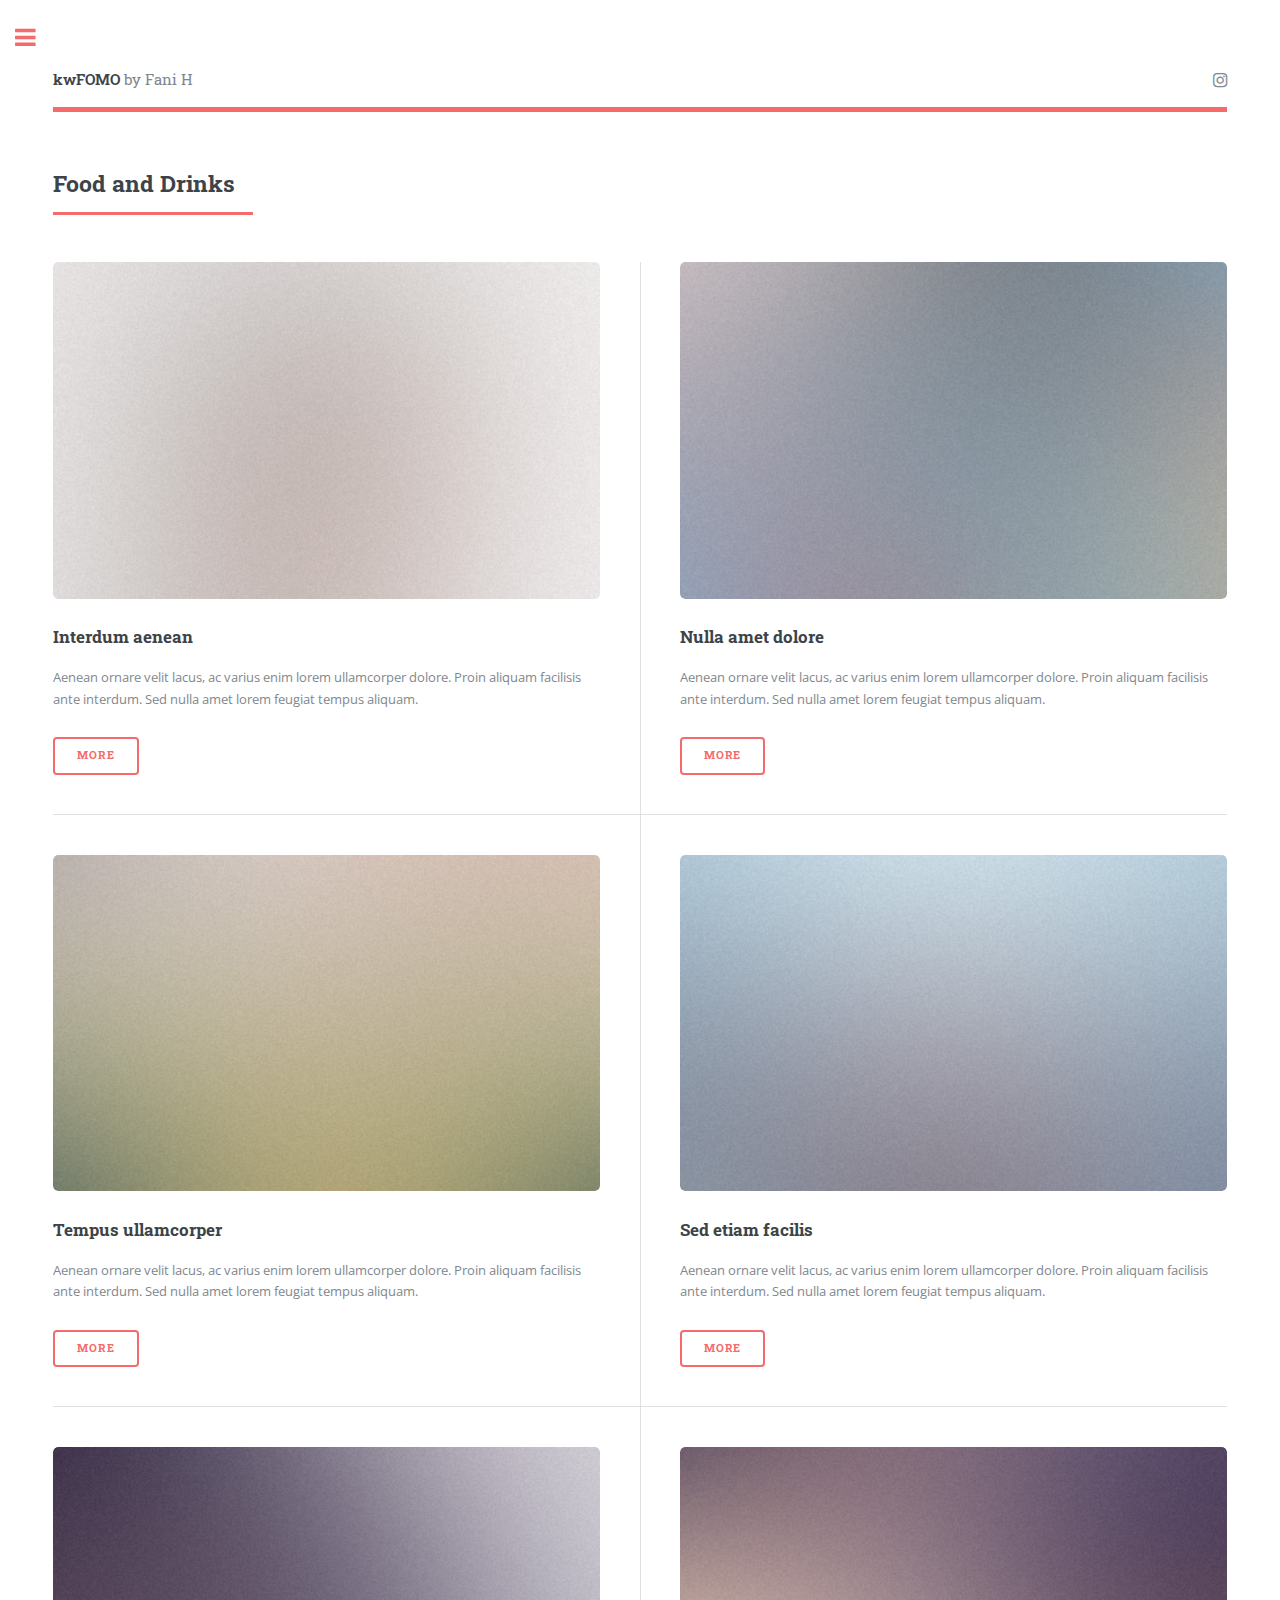
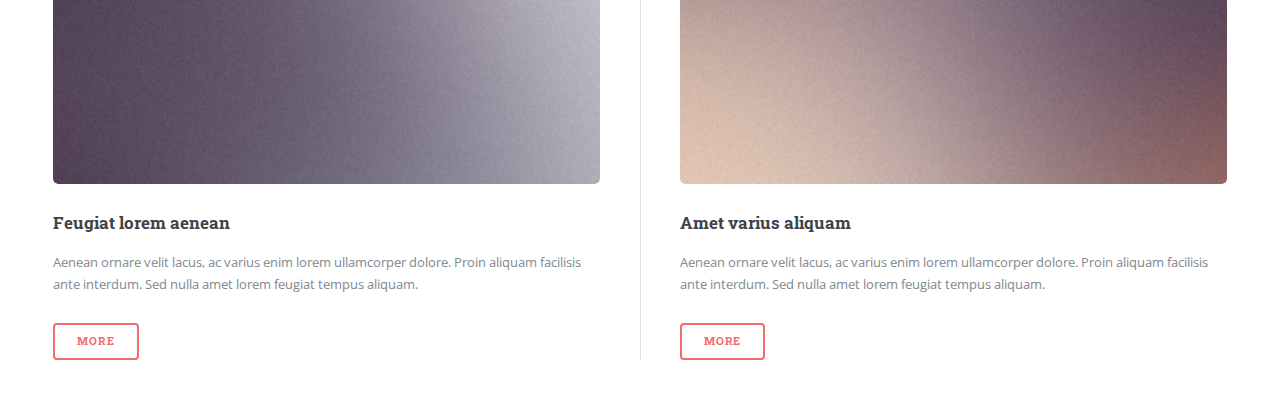
<file: foodanddrinks.html>
<!DOCTYPE HTML>
<!--
	Editorial by HTML5 UP
	html5up.net | @ajlkn
	Free for personal and commercial use under the CCA 3.0 license (html5up.net/license)
-->
<html>
	<head>
		<title>Food and Drinks</title>
		<meta charset="utf-8" />
		<meta name="viewport" content="width=device-width, initial-scale=1, user-scalable=no" />
		<!--[if lte IE 8]><script src="assets/js/ie/html5shiv.js"></script><![endif]-->
		<link rel="stylesheet" href="assets/css/main.css" />
		<!--[if lte IE 9]><link rel="stylesheet" href="assets/css/ie9.css" /><![endif]-->
		<!--[if lte IE 8]><link rel="stylesheet" href="assets/css/ie8.css" /><![endif]-->
	</head>
	<body>

		<!-- Wrapper -->
			<div id="wrapper">

				<!-- Main -->
					<div id="main">
						<div class="inner">

							<!-- Header -->
								<header id="header">
									<a href="index.html" class="logo"><strong>kwFOMO</strong> by Fani H</a>
									<ul class="icons">
<!--
										<li><a href="#" class="icon fa-twitter"><span class="label">Twitter</span></a></li>
										<li><a href="#" class="icon fa-facebook"><span class="label">Facebook</span></a></li>
										<li><a href="#" class="icon fa-snapchat-ghost"><span class="label">Snapchat</span></a></li>
										<li><a href="#" class="icon fa-medium"><span class="label">Medium</span></a></li>                     
-->
										<li><a href="https://www.instagram.com/kwfomo/" class="icon fa-instagram"><span class="label">Instagram</span></a></li>
									</ul>
								</header>

							<!-- Content -->
																<section>
									<header class="major">
										<h2>Food and Drinks</h2>
									</header>
									<div class="posts">
										<article>
											<a href="#" class="image"><img src="images/pic01.jpg" alt="" /></a>
											<h3>Interdum aenean</h3>
											<p>Aenean ornare velit lacus, ac varius enim lorem ullamcorper dolore. Proin aliquam facilisis ante interdum. Sed nulla amet lorem feugiat tempus aliquam.</p>
											<ul class="actions">
												<li><a href="blog/2018-01-01_generic.html" class="button">More</a></li>
											</ul>
										</article>
										<article>
											<a href="#" class="image"><img src="images/pic02.jpg" alt="" /></a>
											<h3>Nulla amet dolore</h3>
											<p>Aenean ornare velit lacus, ac varius enim lorem ullamcorper dolore. Proin aliquam facilisis ante interdum. Sed nulla amet lorem feugiat tempus aliquam.</p>
											<ul class="actions">
												<li><a href="blog/2018-01-01_generic%20-%20Copy.html" class="button">More</a></li>
											</ul>
										</article>
										<article>
											<a href="#" class="image"><img src="images/pic03.jpg" alt="" /></a>
											<h3>Tempus ullamcorper</h3>
											<p>Aenean ornare velit lacus, ac varius enim lorem ullamcorper dolore. Proin aliquam facilisis ante interdum. Sed nulla amet lorem feugiat tempus aliquam.</p>
											<ul class="actions">
												<li><a href="blog/2018-01-01_generic%20-%20Copy%20(2).html" class="button">More</a></li>
											</ul>
										</article>
										<article>
											<a href="#" class="image"><img src="images/pic04.jpg" alt="" /></a>
											<h3>Sed etiam facilis</h3>
											<p>Aenean ornare velit lacus, ac varius enim lorem ullamcorper dolore. Proin aliquam facilisis ante interdum. Sed nulla amet lorem feugiat tempus aliquam.</p>
											<ul class="actions">
												<li><a href="blog/2018-01-01_generic%20-%20Copy%20(3).html" class="button">More</a></li>
											</ul>
										</article>
										<article>
											<a href="#" class="image"><img src="images/pic05.jpg" alt="" /></a>
											<h3>Feugiat lorem aenean</h3>
											<p>Aenean ornare velit lacus, ac varius enim lorem ullamcorper dolore. Proin aliquam facilisis ante interdum. Sed nulla amet lorem feugiat tempus aliquam.</p>
											<ul class="actions">
												<li><a href="blog/2018-01-01_generic%20-%20Copy%20(4).html" class="button">More</a></li>
											</ul>
										</article>
										<article>
											<a href="#" class="image"><img src="images/pic06.jpg" alt="" /></a>
											<h3>Amet varius aliquam</h3>
											<p>Aenean ornare velit lacus, ac varius enim lorem ullamcorper dolore. Proin aliquam facilisis ante interdum. Sed nulla amet lorem feugiat tempus aliquam.</p>
											<ul class="actions">
												<li><a href="blog/2018-01-01_generic%20-%20Copy%20(5).html" class="button">More</a></li>
											</ul>
										</article>
									</div>
								</section>

						</div>
					</div>

	
				<!-- Sidebar -->
					<div id="sidebar">
						<div class="inner">

							<!-- Search -->
<!--
								<section id="search" class="alt">
									<form method="post" action="#">
										<input type="text" name="query" id="query" placeholder="Search" />
									</form>
								</section>
-->

							<!-- Menu -->
								<nav id="menu">
									<header class="major">
										<h2>Menu</h2>
									</header>
									<ul>
										<li><a href="index.html">Home</a></li>
										<li><a href="about.html">About</a></li>
										<li><a href="foodanddrinks.html">Food and Drinks</a></li>
<!--
                                        <li>

											<span class="opener">Submenu</span>
											<ul>
												<li><a href="#">Lorem Dolor</a></li>
												<li><a href="#">Ipsum Adipiscing</a></li>
												<li><a href="#">Tempus Magna</a></li>
												<li><a href="#">Feugiat Veroeros</a></li>
											</ul>
										</li>
-->
										<li><a href="thingstodo.html">Things to Do</a></li>
										<li><a href="livinghere.html">Living Here</a></li>
<!--										<li>
											<span class="opener">Another Submenu</span>
											<ul>
												<li><a href="#">Lorem Dolor</a></li>
												<li><a href="#">Ipsum Adipiscing</a></li>
												<li><a href="#">Tempus Magna</a></li>
												<li><a href="#">Feugiat Veroeros</a></li>
											</ul>
										</li>
-->
										<li><a href="aroundkw.html">Around KW</a></li>

									</ul>
								</nav>

							<!-- Section -->
<!--
								<section>
									<header class="major">
										<h2>Ante interdum</h2>
									</header>
									<div class="mini-posts">
										<article>
											<a href="#" class="image"><img src="images/pic07.jpg" alt="" /></a>
											<p>Aenean ornare velit lacus, ac varius enim lorem ullamcorper dolore aliquam.</p>
										</article>
										<article>
											<a href="#" class="image"><img src="images/pic08.jpg" alt="" /></a>
											<p>Aenean ornare velit lacus, ac varius enim lorem ullamcorper dolore aliquam.</p>
										</article>
										<article>
											<a href="#" class="image"><img src="images/pic09.jpg" alt="" /></a>
											<p>Aenean ornare velit lacus, ac varius enim lorem ullamcorper dolore aliquam.</p>
										</article>
									</div>
									<ul class="actions">
										<li><a href="#" class="button">More</a></li>
									</ul>
								</section>
-->

							<!-- Section -->
								<section>
									<header class="major">
										<h2>Get in touch</h2>
									</header>
									<p>Have a suggestion? Praise? Complaints?! Give me a shout at the email below. I love hearing feedback as that's how I can improve!</p>
									<ul class="contact">
										<li class="fa-envelope-o"><a href="#">kwfomo@outlook.com</a></li>
                                        <li class="fa-instagram"><a href="https://www.instagram.com/kwfomo/">Instagram.com/kwFOMO</a></li>
										<li class="fa-home">Kitchener-Waterloo<br />
										Ontario, Canada</li>
									</ul>
								</section>

							<!-- Footer -->
								<footer id="footer">
									Shared by <i class="fa fa-love"></i><a href="https://bootstrapthemes.co">BootstrapThemes</a>
								</footer>

						</div>
					</div>

			</div>

		<!-- Scripts -->
			<script src="assets/js/jquery.min.js"></script>
			<script src="assets/js/skel.min.js"></script>
			<script src="assets/js/util.js"></script>
			<!--[if lte IE 8]><script src="assets/js/ie/respond.min.js"></script><![endif]-->
			<script src="assets/js/main.js"></script>

<!-- Start of HubSpot Embed Code -->
<script type="text/javascript" id="hs-script-loader" async defer src="//js.hs-scripts.com/4672362.js"></script>
<!-- End of HubSpot Embed Code -->        
        
	</body>
</html>
</file>
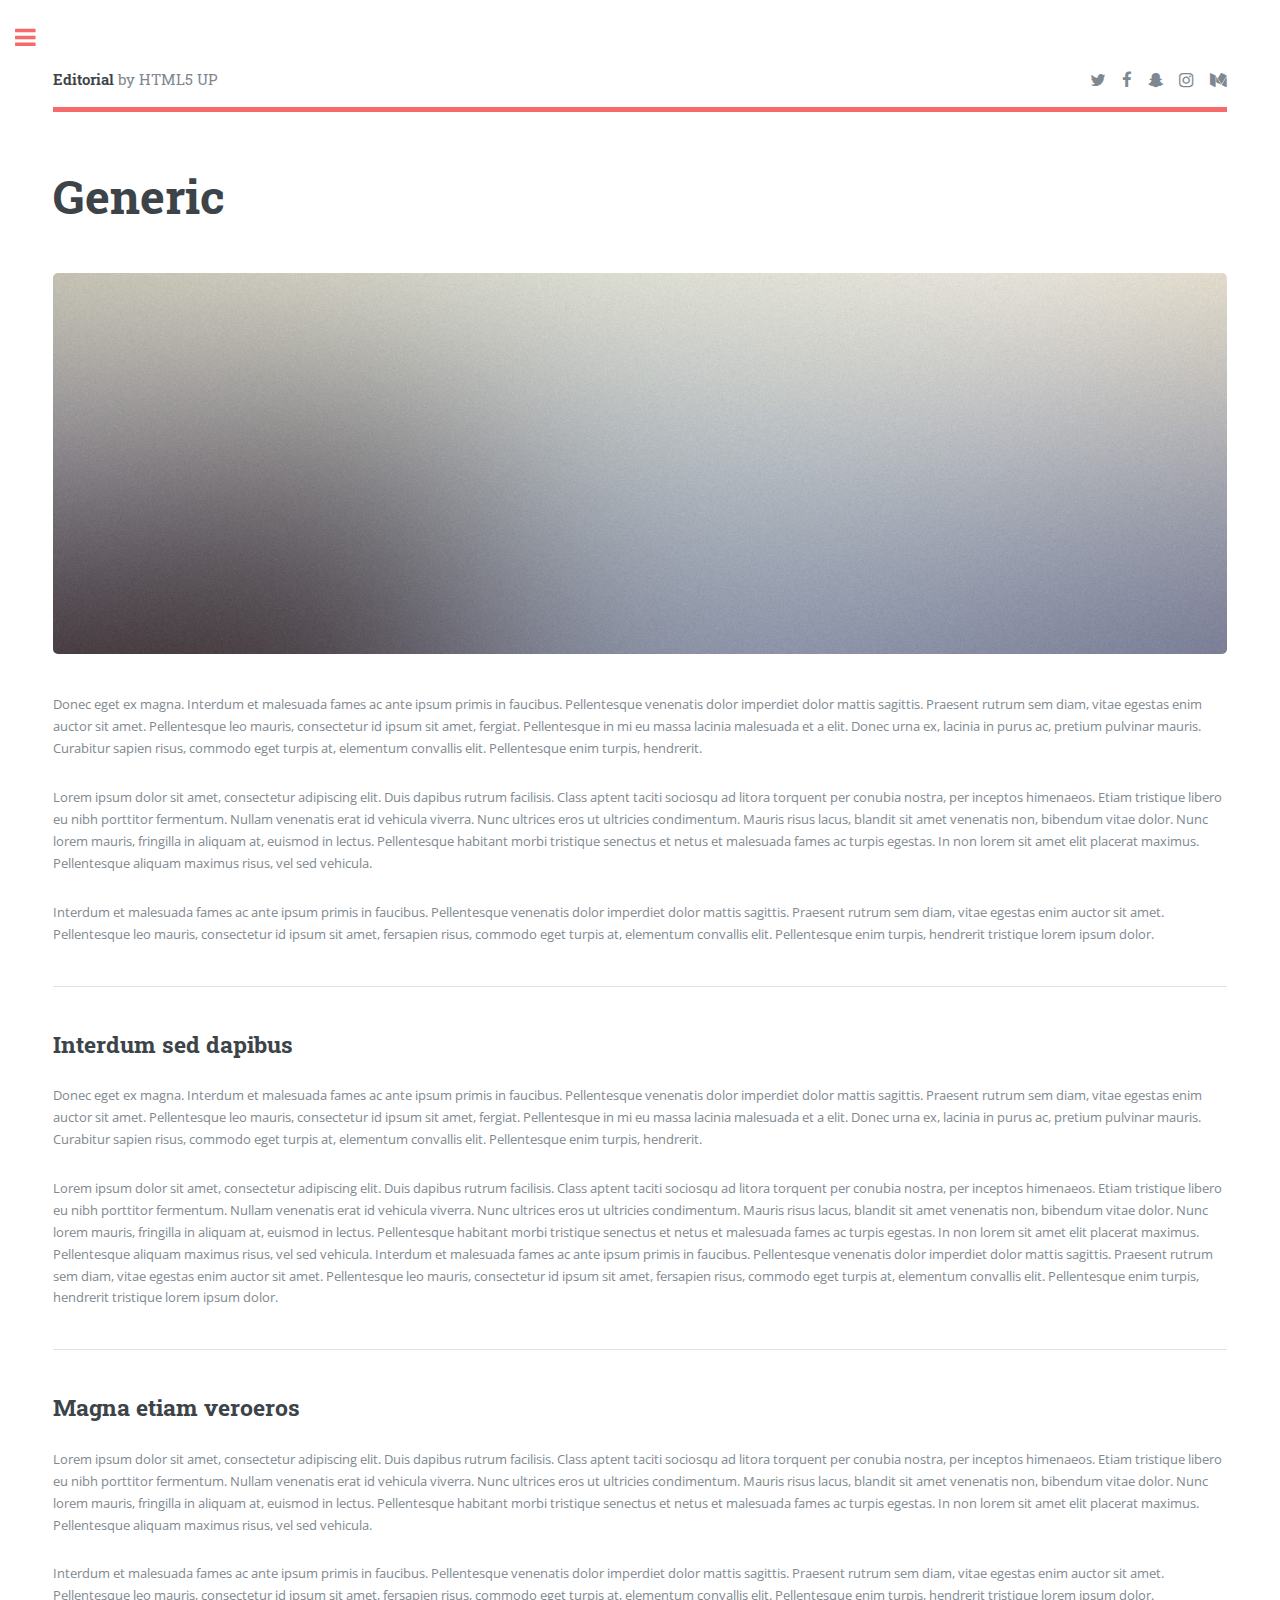
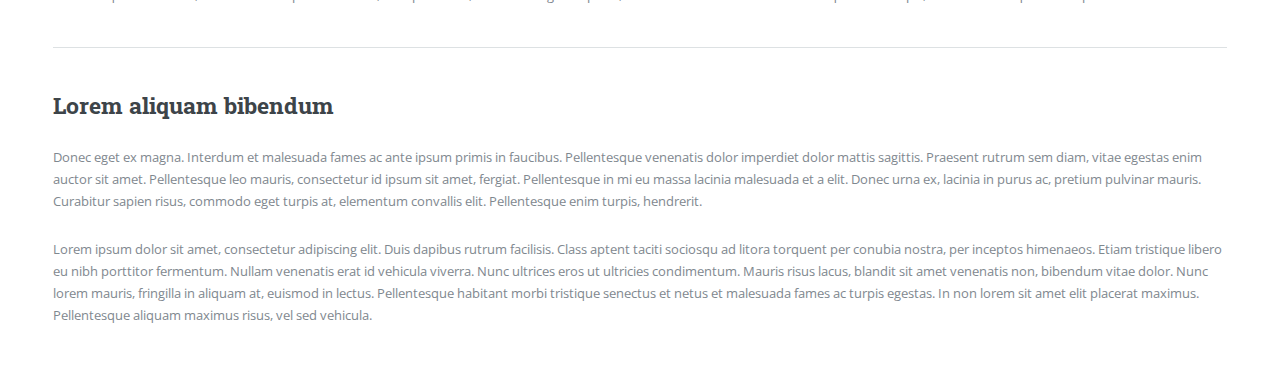
<file: generic.html>
<!DOCTYPE HTML>
<!--
	Editorial by HTML5 UP
	html5up.net | @ajlkn
	Free for personal and commercial use under the CCA 3.0 license (html5up.net/license)
-->
<html>
	<head>
		<title>Generic - Editorial by HTML5 UP</title>
		<meta charset="utf-8" />
		<meta name="viewport" content="width=device-width, initial-scale=1, user-scalable=no" />
		<!--[if lte IE 8]><script src="assets/js/ie/html5shiv.js"></script><![endif]-->
		<link rel="stylesheet" href="assets/css/main.css" />
		<!--[if lte IE 9]><link rel="stylesheet" href="assets/css/ie9.css" /><![endif]-->
		<!--[if lte IE 8]><link rel="stylesheet" href="assets/css/ie8.css" /><![endif]-->
	</head>
	<body>

		<!-- Wrapper -->
			<div id="wrapper">

				<!-- Main -->
					<div id="main">
						<div class="inner">

							<!-- Header -->
								<header id="header">
									<a href="index.html" class="logo"><strong>Editorial</strong> by HTML5 UP</a>
									<ul class="icons">
										<li><a href="#" class="icon fa-twitter"><span class="label">Twitter</span></a></li>
										<li><a href="#" class="icon fa-facebook"><span class="label">Facebook</span></a></li>
										<li><a href="#" class="icon fa-snapchat-ghost"><span class="label">Snapchat</span></a></li>
										<li><a href="#" class="icon fa-instagram"><span class="label">Instagram</span></a></li>
										<li><a href="#" class="icon fa-medium"><span class="label">Medium</span></a></li>
									</ul>
								</header>

							<!-- Content -->
								<section>
									<header class="main">
										<h1>Generic</h1>
									</header>

									<span class="image main"><img src="images/pic11.jpg" alt="" /></span>

									<p>Donec eget ex magna. Interdum et malesuada fames ac ante ipsum primis in faucibus. Pellentesque venenatis dolor imperdiet dolor mattis sagittis. Praesent rutrum sem diam, vitae egestas enim auctor sit amet. Pellentesque leo mauris, consectetur id ipsum sit amet, fergiat. Pellentesque in mi eu massa lacinia malesuada et a elit. Donec urna ex, lacinia in purus ac, pretium pulvinar mauris. Curabitur sapien risus, commodo eget turpis at, elementum convallis elit. Pellentesque enim turpis, hendrerit.</p>
									<p>Lorem ipsum dolor sit amet, consectetur adipiscing elit. Duis dapibus rutrum facilisis. Class aptent taciti sociosqu ad litora torquent per conubia nostra, per inceptos himenaeos. Etiam tristique libero eu nibh porttitor fermentum. Nullam venenatis erat id vehicula viverra. Nunc ultrices eros ut ultricies condimentum. Mauris risus lacus, blandit sit amet venenatis non, bibendum vitae dolor. Nunc lorem mauris, fringilla in aliquam at, euismod in lectus. Pellentesque habitant morbi tristique senectus et netus et malesuada fames ac turpis egestas. In non lorem sit amet elit placerat maximus. Pellentesque aliquam maximus risus, vel sed vehicula.</p>
									<p>Interdum et malesuada fames ac ante ipsum primis in faucibus. Pellentesque venenatis dolor imperdiet dolor mattis sagittis. Praesent rutrum sem diam, vitae egestas enim auctor sit amet. Pellentesque leo mauris, consectetur id ipsum sit amet, fersapien risus, commodo eget turpis at, elementum convallis elit. Pellentesque enim turpis, hendrerit tristique lorem ipsum dolor.</p>

									<hr class="major" />

									<h2>Interdum sed dapibus</h2>
									<p>Donec eget ex magna. Interdum et malesuada fames ac ante ipsum primis in faucibus. Pellentesque venenatis dolor imperdiet dolor mattis sagittis. Praesent rutrum sem diam, vitae egestas enim auctor sit amet. Pellentesque leo mauris, consectetur id ipsum sit amet, fergiat. Pellentesque in mi eu massa lacinia malesuada et a elit. Donec urna ex, lacinia in purus ac, pretium pulvinar mauris. Curabitur sapien risus, commodo eget turpis at, elementum convallis elit. Pellentesque enim turpis, hendrerit.</p>
									<p>Lorem ipsum dolor sit amet, consectetur adipiscing elit. Duis dapibus rutrum facilisis. Class aptent taciti sociosqu ad litora torquent per conubia nostra, per inceptos himenaeos. Etiam tristique libero eu nibh porttitor fermentum. Nullam venenatis erat id vehicula viverra. Nunc ultrices eros ut ultricies condimentum. Mauris risus lacus, blandit sit amet venenatis non, bibendum vitae dolor. Nunc lorem mauris, fringilla in aliquam at, euismod in lectus. Pellentesque habitant morbi tristique senectus et netus et malesuada fames ac turpis egestas. In non lorem sit amet elit placerat maximus. Pellentesque aliquam maximus risus, vel sed vehicula. Interdum et malesuada fames ac ante ipsum primis in faucibus. Pellentesque venenatis dolor imperdiet dolor mattis sagittis. Praesent rutrum sem diam, vitae egestas enim auctor sit amet. Pellentesque leo mauris, consectetur id ipsum sit amet, fersapien risus, commodo eget turpis at, elementum convallis elit. Pellentesque enim turpis, hendrerit tristique lorem ipsum dolor.</p>

									<hr class="major" />

									<h2>Magna etiam veroeros</h2>
									<p>Lorem ipsum dolor sit amet, consectetur adipiscing elit. Duis dapibus rutrum facilisis. Class aptent taciti sociosqu ad litora torquent per conubia nostra, per inceptos himenaeos. Etiam tristique libero eu nibh porttitor fermentum. Nullam venenatis erat id vehicula viverra. Nunc ultrices eros ut ultricies condimentum. Mauris risus lacus, blandit sit amet venenatis non, bibendum vitae dolor. Nunc lorem mauris, fringilla in aliquam at, euismod in lectus. Pellentesque habitant morbi tristique senectus et netus et malesuada fames ac turpis egestas. In non lorem sit amet elit placerat maximus. Pellentesque aliquam maximus risus, vel sed vehicula.</p>
									<p>Interdum et malesuada fames ac ante ipsum primis in faucibus. Pellentesque venenatis dolor imperdiet dolor mattis sagittis. Praesent rutrum sem diam, vitae egestas enim auctor sit amet. Pellentesque leo mauris, consectetur id ipsum sit amet, fersapien risus, commodo eget turpis at, elementum convallis elit. Pellentesque enim turpis, hendrerit tristique lorem ipsum dolor.</p>

									<hr class="major" />
                                    
                                    <!--#include file="actions.shtml"-->

									<h2>Lorem aliquam bibendum</h2>
									<p>Donec eget ex magna. Interdum et malesuada fames ac ante ipsum primis in faucibus. Pellentesque venenatis dolor imperdiet dolor mattis sagittis. Praesent rutrum sem diam, vitae egestas enim auctor sit amet. Pellentesque leo mauris, consectetur id ipsum sit amet, fergiat. Pellentesque in mi eu massa lacinia malesuada et a elit. Donec urna ex, lacinia in purus ac, pretium pulvinar mauris. Curabitur sapien risus, commodo eget turpis at, elementum convallis elit. Pellentesque enim turpis, hendrerit.</p>
									<p>Lorem ipsum dolor sit amet, consectetur adipiscing elit. Duis dapibus rutrum facilisis. Class aptent taciti sociosqu ad litora torquent per conubia nostra, per inceptos himenaeos. Etiam tristique libero eu nibh porttitor fermentum. Nullam venenatis erat id vehicula viverra. Nunc ultrices eros ut ultricies condimentum. Mauris risus lacus, blandit sit amet venenatis non, bibendum vitae dolor. Nunc lorem mauris, fringilla in aliquam at, euismod in lectus. Pellentesque habitant morbi tristique senectus et netus et malesuada fames ac turpis egestas. In non lorem sit amet elit placerat maximus. Pellentesque aliquam maximus risus, vel sed vehicula.</p>

								</section>

						</div>
                        
                        <!--#include file="actions.html"-->
                        
					</div>

				<!-- Sidebar -->
					<div id="sidebar">
						<div class="inner">

							<!-- Search -->
								<section id="search" class="alt">
									<form method="post" action="#">
										<input type="text" name="query" id="query" placeholder="Search" />
									</form>
								</section>

							<!-- Menu -->
								<nav id="menu">
									<header class="major">
										<h2>Menu</h2>
									</header>
									<ul>
										<li><a href="index.html">Homepage</a></li>
										<li><a href="generic.html">Generic</a></li>
										<li><a href="elements.html">Elements</a></li>
										<li>
											<span class="opener">Submenu</span>
											<ul>
												<li><a href="#">Lorem Dolor</a></li>
												<li><a href="#">Ipsum Adipiscing</a></li>
												<li><a href="#">Tempus Magna</a></li>
												<li><a href="#">Feugiat Veroeros</a></li>
											</ul>
										</li>
										<li><a href="#">Etiam Dolore</a></li>
										<li><a href="#">Adipiscing</a></li>
										<li>
											<span class="opener">Another Submenu</span>
											<ul>
												<li><a href="#">Lorem Dolor</a></li>
												<li><a href="#">Ipsum Adipiscing</a></li>
												<li><a href="#">Tempus Magna</a></li>
												<li><a href="#">Feugiat Veroeros</a></li>
											</ul>
										</li>
										<li><a href="#">Maximus Erat</a></li>
										<li><a href="#">Sapien Mauris</a></li>
										<li><a href="#">Amet Lacinia</a></li>
									</ul>
								</nav>

							<!-- Section -->
								<section>
									<header class="major">
										<h2>Ante interdum</h2>
									</header>
									<div class="mini-posts">
										<article>
											<a href="#" class="image"><img src="images/pic07.jpg" alt="" /></a>
											<p>Aenean ornare velit lacus, ac varius enim lorem ullamcorper dolore aliquam.</p>
										</article>
										<article>
											<a href="#" class="image"><img src="images/pic08.jpg" alt="" /></a>
											<p>Aenean ornare velit lacus, ac varius enim lorem ullamcorper dolore aliquam.</p>
										</article>
										<article>
											<a href="#" class="image"><img src="images/pic09.jpg" alt="" /></a>
											<p>Aenean ornare velit lacus, ac varius enim lorem ullamcorper dolore aliquam.</p>
										</article>
									</div>
									<ul class="actions">
										<li><a href="#" class="button">More</a></li>
									</ul>
								</section>

							<!-- Section -->
								<section>
									<header class="major">
										<h2>Get in touch</h2>
									</header>
									<p>Sed varius enim lorem ullamcorper dolore aliquam aenean ornare velit lacus, ac varius enim lorem ullamcorper dolore. Proin sed aliquam facilisis ante interdum. Sed nulla amet lorem feugiat tempus aliquam.</p>
									<ul class="contact">
										<li class="fa-envelope-o"><a href="#">information@untitled.tld</a></li>
										<li class="fa-phone">(000) 000-0000</li>
										<li class="fa-home">1234 Somewhere Road #8254<br />
										Nashville, TN 00000-0000</li>
									</ul>
								</section>

							<!-- Footer -->
								<footer id="footer">
									Shared by <i class="fa fa-love"></i><a href="https://bootstrapthemes.co">BootstrapThemes</a>
								</footer>

						</div>
					</div>

			</div>

		<!-- Scripts -->
			<script src="assets/js/jquery.min.js"></script>
			<script src="assets/js/skel.min.js"></script>
			<script src="assets/js/util.js"></script>
			<!--[if lte IE 8]><script src="assets/js/ie/respond.min.js"></script><![endif]-->
			<script src="assets/js/main.js"></script>

<!-- Start of HubSpot Embed Code -->
<script type="text/javascript" id="hs-script-loader" async defer src="//js.hs-scripts.com/4672362.js"></script>
<!-- End of HubSpot Embed Code -->        
        
	</body>
</html>
</file>
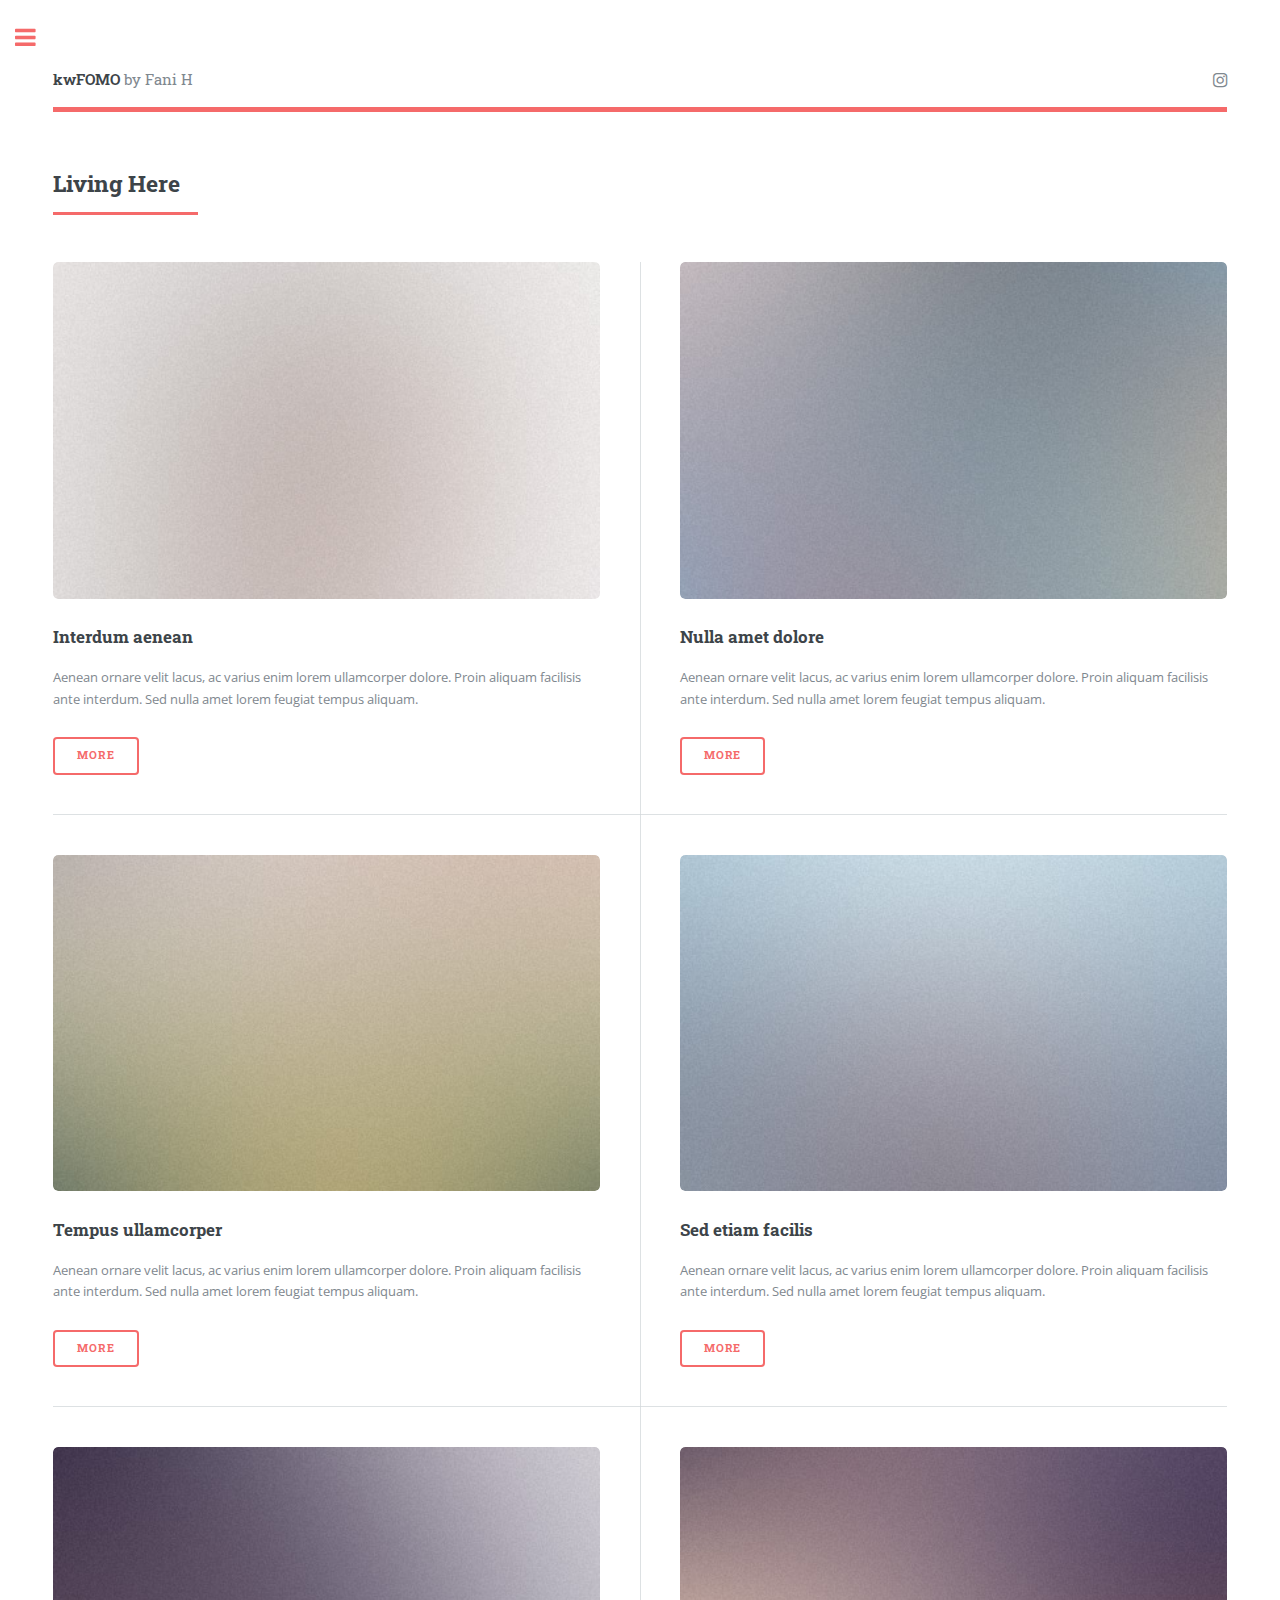
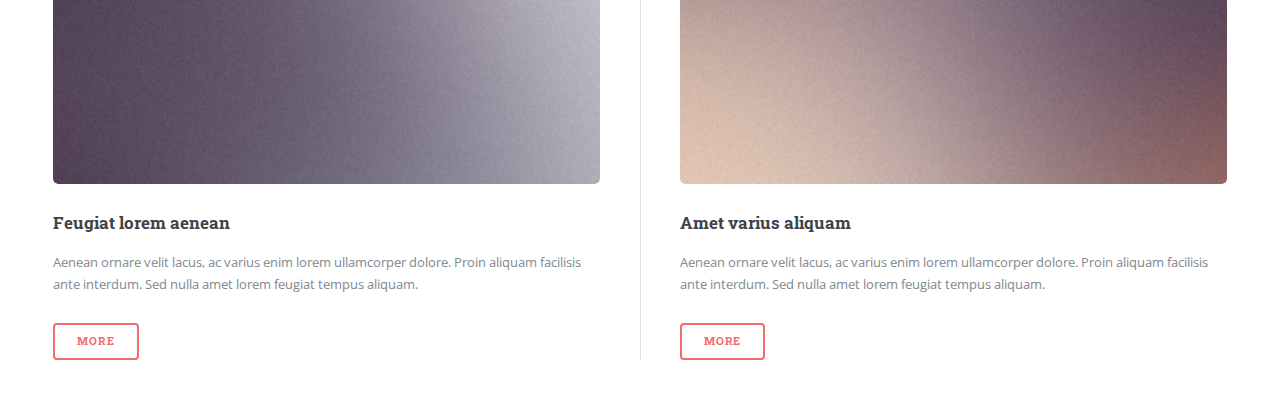
<file: livinghere.html>
<!DOCTYPE HTML>
<!--
	Editorial by HTML5 UP
	html5up.net | @ajlkn
	Free for personal and commercial use under the CCA 3.0 license (html5up.net/license)
-->
<html>
	<head>
		<title>Living Here</title>
		<meta charset="utf-8" />
		<meta name="viewport" content="width=device-width, initial-scale=1, user-scalable=no" />
		<!--[if lte IE 8]><script src="assets/js/ie/html5shiv.js"></script><![endif]-->
		<link rel="stylesheet" href="assets/css/main.css" />
		<!--[if lte IE 9]><link rel="stylesheet" href="assets/css/ie9.css" /><![endif]-->
		<!--[if lte IE 8]><link rel="stylesheet" href="assets/css/ie8.css" /><![endif]-->
	</head>
	<body>

		<!-- Wrapper -->
			<div id="wrapper">

				<!-- Main -->
					<div id="main">
						<div class="inner">

							<!-- Header -->
								<header id="header">
									<a href="index.html" class="logo"><strong>kwFOMO</strong> by Fani H</a>
									<ul class="icons">
<!--
										<li><a href="#" class="icon fa-twitter"><span class="label">Twitter</span></a></li>
										<li><a href="#" class="icon fa-facebook"><span class="label">Facebook</span></a></li>
										<li><a href="#" class="icon fa-snapchat-ghost"><span class="label">Snapchat</span></a></li>
										<li><a href="#" class="icon fa-medium"><span class="label">Medium</span></a></li>                     
-->
										<li><a href="https://www.instagram.com/kwfomo/" class="icon fa-instagram"><span class="label">Instagram</span></a></li>
									</ul>
								</header>

							<!-- Content -->
																<section>
									<header class="major">
										<h2>Living Here</h2>
									</header>
									<div class="posts">
										<article>
											<a href="#" class="image"><img src="images/pic01.jpg" alt="" /></a>
											<h3>Interdum aenean</h3>
											<p>Aenean ornare velit lacus, ac varius enim lorem ullamcorper dolore. Proin aliquam facilisis ante interdum. Sed nulla amet lorem feugiat tempus aliquam.</p>
											<ul class="actions">
												<li><a href="blog/2018-01-01_generic.html" class="button">More</a></li>
											</ul>
										</article>
										<article>
											<a href="#" class="image"><img src="images/pic02.jpg" alt="" /></a>
											<h3>Nulla amet dolore</h3>
											<p>Aenean ornare velit lacus, ac varius enim lorem ullamcorper dolore. Proin aliquam facilisis ante interdum. Sed nulla amet lorem feugiat tempus aliquam.</p>
											<ul class="actions">
												<li><a href="blog/2018-01-01_generic%20-%20Copy.html" class="button">More</a></li>
											</ul>
										</article>
										<article>
											<a href="#" class="image"><img src="images/pic03.jpg" alt="" /></a>
											<h3>Tempus ullamcorper</h3>
											<p>Aenean ornare velit lacus, ac varius enim lorem ullamcorper dolore. Proin aliquam facilisis ante interdum. Sed nulla amet lorem feugiat tempus aliquam.</p>
											<ul class="actions">
												<li><a href="blog/2018-01-01_generic%20-%20Copy%20(2).html" class="button">More</a></li>
											</ul>
										</article>
										<article>
											<a href="#" class="image"><img src="images/pic04.jpg" alt="" /></a>
											<h3>Sed etiam facilis</h3>
											<p>Aenean ornare velit lacus, ac varius enim lorem ullamcorper dolore. Proin aliquam facilisis ante interdum. Sed nulla amet lorem feugiat tempus aliquam.</p>
											<ul class="actions">
												<li><a href="blog/2018-01-01_generic%20-%20Copy%20(3).html" class="button">More</a></li>
											</ul>
										</article>
										<article>
											<a href="#" class="image"><img src="images/pic05.jpg" alt="" /></a>
											<h3>Feugiat lorem aenean</h3>
											<p>Aenean ornare velit lacus, ac varius enim lorem ullamcorper dolore. Proin aliquam facilisis ante interdum. Sed nulla amet lorem feugiat tempus aliquam.</p>
											<ul class="actions">
												<li><a href="blog/2018-01-01_generic%20-%20Copy%20(4).html" class="button">More</a></li>
											</ul>
										</article>
										<article>
											<a href="#" class="image"><img src="images/pic06.jpg" alt="" /></a>
											<h3>Amet varius aliquam</h3>
											<p>Aenean ornare velit lacus, ac varius enim lorem ullamcorper dolore. Proin aliquam facilisis ante interdum. Sed nulla amet lorem feugiat tempus aliquam.</p>
											<ul class="actions">
												<li><a href="blog/2018-01-01_generic%20-%20Copy%20(5).html" class="button">More</a></li>
											</ul>
										</article>
									</div>
								</section>

						</div>
					</div>

	
				<!-- Sidebar -->
					<div id="sidebar">
						<div class="inner">

							<!-- Search -->
<!--
								<section id="search" class="alt">
									<form method="post" action="#">
										<input type="text" name="query" id="query" placeholder="Search" />
									</form>
								</section>
-->

							<!-- Menu -->
								<nav id="menu">
									<header class="major">
										<h2>Menu</h2>
									</header>
									<ul>
										<li><a href="index.html">Home</a></li>
										<li><a href="about.html">About</a></li>
										<li><a href="foodanddrinks.html">Food and Drinks</a></li>
<!--
                                        <li>

											<span class="opener">Submenu</span>
											<ul>
												<li><a href="#">Lorem Dolor</a></li>
												<li><a href="#">Ipsum Adipiscing</a></li>
												<li><a href="#">Tempus Magna</a></li>
												<li><a href="#">Feugiat Veroeros</a></li>
											</ul>
										</li>
-->
										<li><a href="thingstodo.html">Things to Do</a></li>
										<li><a href="livinghere.html">Living Here</a></li>
<!--										<li>
											<span class="opener">Another Submenu</span>
											<ul>
												<li><a href="#">Lorem Dolor</a></li>
												<li><a href="#">Ipsum Adipiscing</a></li>
												<li><a href="#">Tempus Magna</a></li>
												<li><a href="#">Feugiat Veroeros</a></li>
											</ul>
										</li>
-->
										<li><a href="aroundkw.html">Around KW</a></li>

									</ul>
								</nav>

							<!-- Section -->
<!--
								<section>
									<header class="major">
										<h2>Ante interdum</h2>
									</header>
									<div class="mini-posts">
										<article>
											<a href="#" class="image"><img src="images/pic07.jpg" alt="" /></a>
											<p>Aenean ornare velit lacus, ac varius enim lorem ullamcorper dolore aliquam.</p>
										</article>
										<article>
											<a href="#" class="image"><img src="images/pic08.jpg" alt="" /></a>
											<p>Aenean ornare velit lacus, ac varius enim lorem ullamcorper dolore aliquam.</p>
										</article>
										<article>
											<a href="#" class="image"><img src="images/pic09.jpg" alt="" /></a>
											<p>Aenean ornare velit lacus, ac varius enim lorem ullamcorper dolore aliquam.</p>
										</article>
									</div>
									<ul class="actions">
										<li><a href="#" class="button">More</a></li>
									</ul>
								</section>
-->

							<!-- Section -->
								<section>
									<header class="major">
										<h2>Get in touch</h2>
									</header>
									<p>Have a suggestion? Praise? Complaints?! Give me a shout at the email below. I love hearing feedback as that's how I can improve!</p>
									<ul class="contact">
										<li class="fa-envelope-o"><a href="#">kwfomo@outlook.com</a></li>
                                        <li class="fa-instagram"><a href="https://www.instagram.com/kwfomo/">Instagram.com/kwFOMO</a></li>
										<li class="fa-home">Kitchener-Waterloo<br />
										Ontario, Canada</li>
									</ul>
								</section>

							<!-- Footer -->
								<footer id="footer">
									Shared by <i class="fa fa-love"></i><a href="https://bootstrapthemes.co">BootstrapThemes</a>
								</footer>

						</div>
					</div>

			</div>

		<!-- Scripts -->
			<script src="assets/js/jquery.min.js"></script>
			<script src="assets/js/skel.min.js"></script>
			<script src="assets/js/util.js"></script>
			<!--[if lte IE 8]><script src="assets/js/ie/respond.min.js"></script><![endif]-->
			<script src="assets/js/main.js"></script>

<!-- Start of HubSpot Embed Code -->
<script type="text/javascript" id="hs-script-loader" async defer src="//js.hs-scripts.com/4672362.js"></script>
<!-- End of HubSpot Embed Code -->        
        
	</body>
</html>
</file>
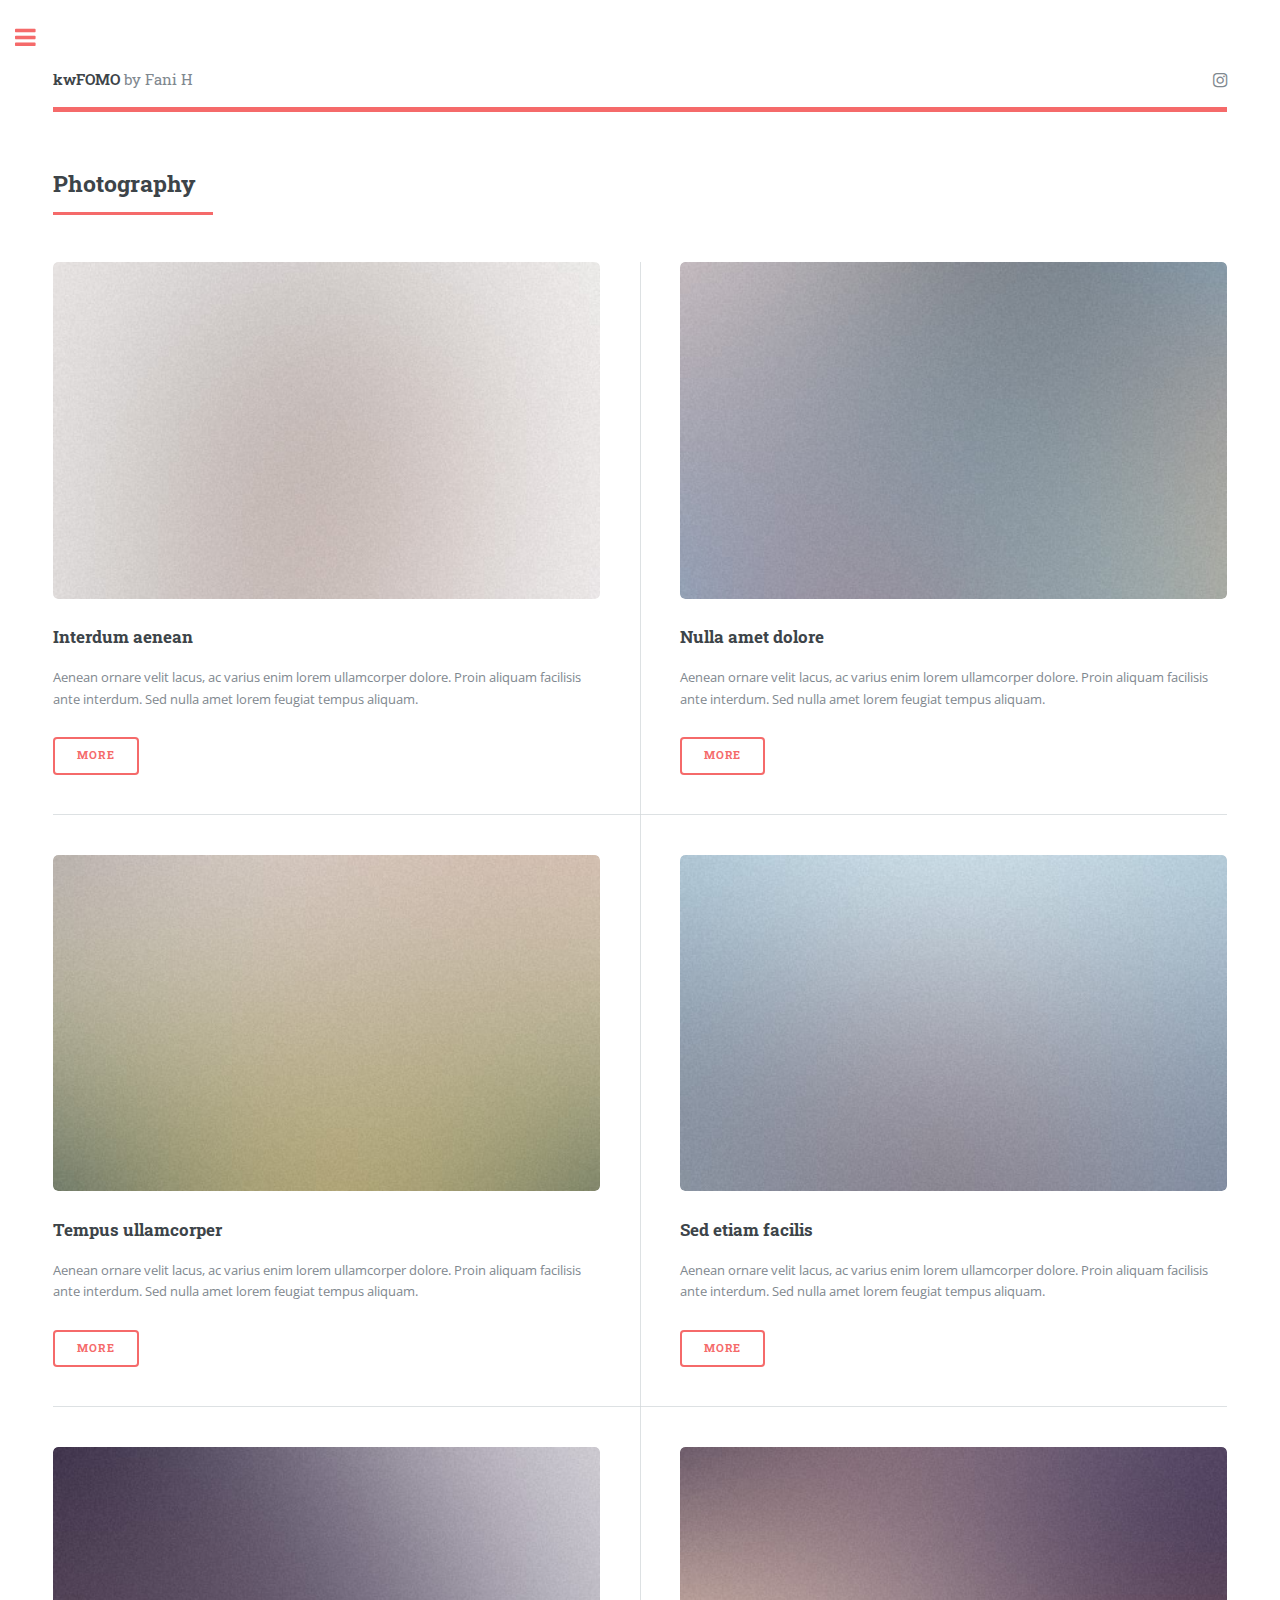
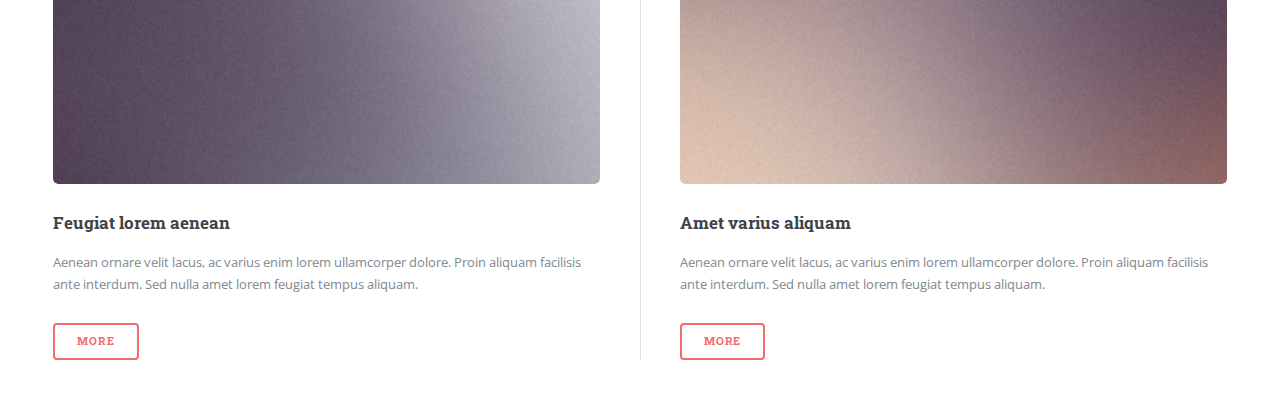
<file: photography.html>
<!DOCTYPE HTML>
<!--
	Editorial by HTML5 UP
	html5up.net | @ajlkn
	Free for personal and commercial use under the CCA 3.0 license (html5up.net/license)
-->
<html>
	<head>
		<title>Photography</title>
		<meta charset="utf-8" />
		<meta name="viewport" content="width=device-width, initial-scale=1, user-scalable=no" />
		<!--[if lte IE 8]><script src="assets/js/ie/html5shiv.js"></script><![endif]-->
		<link rel="stylesheet" href="assets/css/main.css" />
		<!--[if lte IE 9]><link rel="stylesheet" href="assets/css/ie9.css" /><![endif]-->
		<!--[if lte IE 8]><link rel="stylesheet" href="assets/css/ie8.css" /><![endif]-->
	</head>
	<body>

		<!-- Wrapper -->
			<div id="wrapper">

				<!-- Main -->
					<div id="main">
						<div class="inner">

							<!-- Header -->
								<header id="header">
									<a href="index.html" class="logo"><strong>kwFOMO</strong> by Fani H</a>
									<ul class="icons">
<!--
										<li><a href="#" class="icon fa-twitter"><span class="label">Twitter</span></a></li>
										<li><a href="#" class="icon fa-facebook"><span class="label">Facebook</span></a></li>
										<li><a href="#" class="icon fa-snapchat-ghost"><span class="label">Snapchat</span></a></li>
										<li><a href="#" class="icon fa-medium"><span class="label">Medium</span></a></li>                     
-->
										<li><a href="https://www.instagram.com/kwfomo/" class="icon fa-instagram"><span class="label">Instagram</span></a></li>
									</ul>
								</header>

							<!-- Content -->
																<section>
									<header class="major">
										<h2>Photography</h2>
									</header>
									<div class="posts">
										<article>
											<a href="#" class="image"><img src="images/pic01.jpg" alt="" /></a>
											<h3>Interdum aenean</h3>
											<p>Aenean ornare velit lacus, ac varius enim lorem ullamcorper dolore. Proin aliquam facilisis ante interdum. Sed nulla amet lorem feugiat tempus aliquam.</p>
											<ul class="actions">
												<li><a href="blog/2018-01-01_generic.html" class="button">More</a></li>
											</ul>
										</article>
										<article>
											<a href="#" class="image"><img src="images/pic02.jpg" alt="" /></a>
											<h3>Nulla amet dolore</h3>
											<p>Aenean ornare velit lacus, ac varius enim lorem ullamcorper dolore. Proin aliquam facilisis ante interdum. Sed nulla amet lorem feugiat tempus aliquam.</p>
											<ul class="actions">
												<li><a href="blog/2018-01-01_generic%20-%20Copy.html" class="button">More</a></li>
											</ul>
										</article>
										<article>
											<a href="#" class="image"><img src="images/pic03.jpg" alt="" /></a>
											<h3>Tempus ullamcorper</h3>
											<p>Aenean ornare velit lacus, ac varius enim lorem ullamcorper dolore. Proin aliquam facilisis ante interdum. Sed nulla amet lorem feugiat tempus aliquam.</p>
											<ul class="actions">
												<li><a href="blog/2018-01-01_generic%20-%20Copy%20(2).html" class="button">More</a></li>
											</ul>
										</article>
										<article>
											<a href="#" class="image"><img src="images/pic04.jpg" alt="" /></a>
											<h3>Sed etiam facilis</h3>
											<p>Aenean ornare velit lacus, ac varius enim lorem ullamcorper dolore. Proin aliquam facilisis ante interdum. Sed nulla amet lorem feugiat tempus aliquam.</p>
											<ul class="actions">
												<li><a href="blog/2018-01-01_generic%20-%20Copy%20(3).html" class="button">More</a></li>
											</ul>
										</article>
										<article>
											<a href="#" class="image"><img src="images/pic05.jpg" alt="" /></a>
											<h3>Feugiat lorem aenean</h3>
											<p>Aenean ornare velit lacus, ac varius enim lorem ullamcorper dolore. Proin aliquam facilisis ante interdum. Sed nulla amet lorem feugiat tempus aliquam.</p>
											<ul class="actions">
												<li><a href="blog/2018-01-01_generic%20-%20Copy%20(4).html" class="button">More</a></li>
											</ul>
										</article>
										<article>
											<a href="#" class="image"><img src="images/pic06.jpg" alt="" /></a>
											<h3>Amet varius aliquam</h3>
											<p>Aenean ornare velit lacus, ac varius enim lorem ullamcorper dolore. Proin aliquam facilisis ante interdum. Sed nulla amet lorem feugiat tempus aliquam.</p>
											<ul class="actions">
												<li><a href="blog/2018-01-01_generic%20-%20Copy%20(5).html" class="button">More</a></li>
											</ul>
										</article>
									</div>
								</section>

						</div>
					</div>

	
				<!-- Sidebar -->
					<div id="sidebar">
						<div class="inner">

							<!-- Search -->
<!--
								<section id="search" class="alt">
									<form method="post" action="#">
										<input type="text" name="query" id="query" placeholder="Search" />
									</form>
								</section>
-->

							<!-- Menu -->
								<nav id="menu">
									<header class="major">
										<h2>Menu</h2>
									</header>
									<ul>
										<li><a href="index.html">Home</a></li>
										<li><a href="about.html">About</a></li>
										<li><a href="foodanddrinks.html">Food and Drinks</a></li>
<!--
                                        <li>

											<span class="opener">Submenu</span>
											<ul>
												<li><a href="#">Lorem Dolor</a></li>
												<li><a href="#">Ipsum Adipiscing</a></li>
												<li><a href="#">Tempus Magna</a></li>
												<li><a href="#">Feugiat Veroeros</a></li>
											</ul>
										</li>
-->
										<li><a href="thingstodo.html">Things to Do</a></li>
										<li><a href="livinghere.html">Living Here</a></li>
<!--										<li>
											<span class="opener">Another Submenu</span>
											<ul>
												<li><a href="#">Lorem Dolor</a></li>
												<li><a href="#">Ipsum Adipiscing</a></li>
												<li><a href="#">Tempus Magna</a></li>
												<li><a href="#">Feugiat Veroeros</a></li>
											</ul>
										</li>
-->
										<li><a href="photography.html">Photography</a></li>

									</ul>
								</nav>

							<!-- Section -->
<!--
								<section>
									<header class="major">
										<h2>Ante interdum</h2>
									</header>
									<div class="mini-posts">
										<article>
											<a href="#" class="image"><img src="images/pic07.jpg" alt="" /></a>
											<p>Aenean ornare velit lacus, ac varius enim lorem ullamcorper dolore aliquam.</p>
										</article>
										<article>
											<a href="#" class="image"><img src="images/pic08.jpg" alt="" /></a>
											<p>Aenean ornare velit lacus, ac varius enim lorem ullamcorper dolore aliquam.</p>
										</article>
										<article>
											<a href="#" class="image"><img src="images/pic09.jpg" alt="" /></a>
											<p>Aenean ornare velit lacus, ac varius enim lorem ullamcorper dolore aliquam.</p>
										</article>
									</div>
									<ul class="actions">
										<li><a href="#" class="button">More</a></li>
									</ul>
								</section>
-->

							<!-- Section -->
								<section>
									<header class="major">
										<h2>Get in touch</h2>
									</header>
									<p>Have a suggestion? Praise? Complaints?! Give me a shout at the email below. I love hearing feedback as that's how I can improve!</p>
									<ul class="contact">
										<li class="fa-envelope-o"><a href="#">kwfomo@outlook.com</a></li>
                                        <li class="fa-instagram"><a href="https://www.instagram.com/kwfomo/">Instagram.com/kwFOMO</a></li>
										<li class="fa-home">Kitchener-Waterloo<br />
										Ontario, Canada</li>
									</ul>
								</section>

							<!-- Footer -->
								<footer id="footer">
									Shared by <i class="fa fa-love"></i><a href="https://bootstrapthemes.co">BootstrapThemes</a>
								</footer>

						</div>
					</div>

			</div>

		<!-- Scripts -->
			<script src="assets/js/jquery.min.js"></script>
			<script src="assets/js/skel.min.js"></script>
			<script src="assets/js/util.js"></script>
			<!--[if lte IE 8]><script src="assets/js/ie/respond.min.js"></script><![endif]-->
			<script src="assets/js/main.js"></script>

	</body>
</html>
</file>
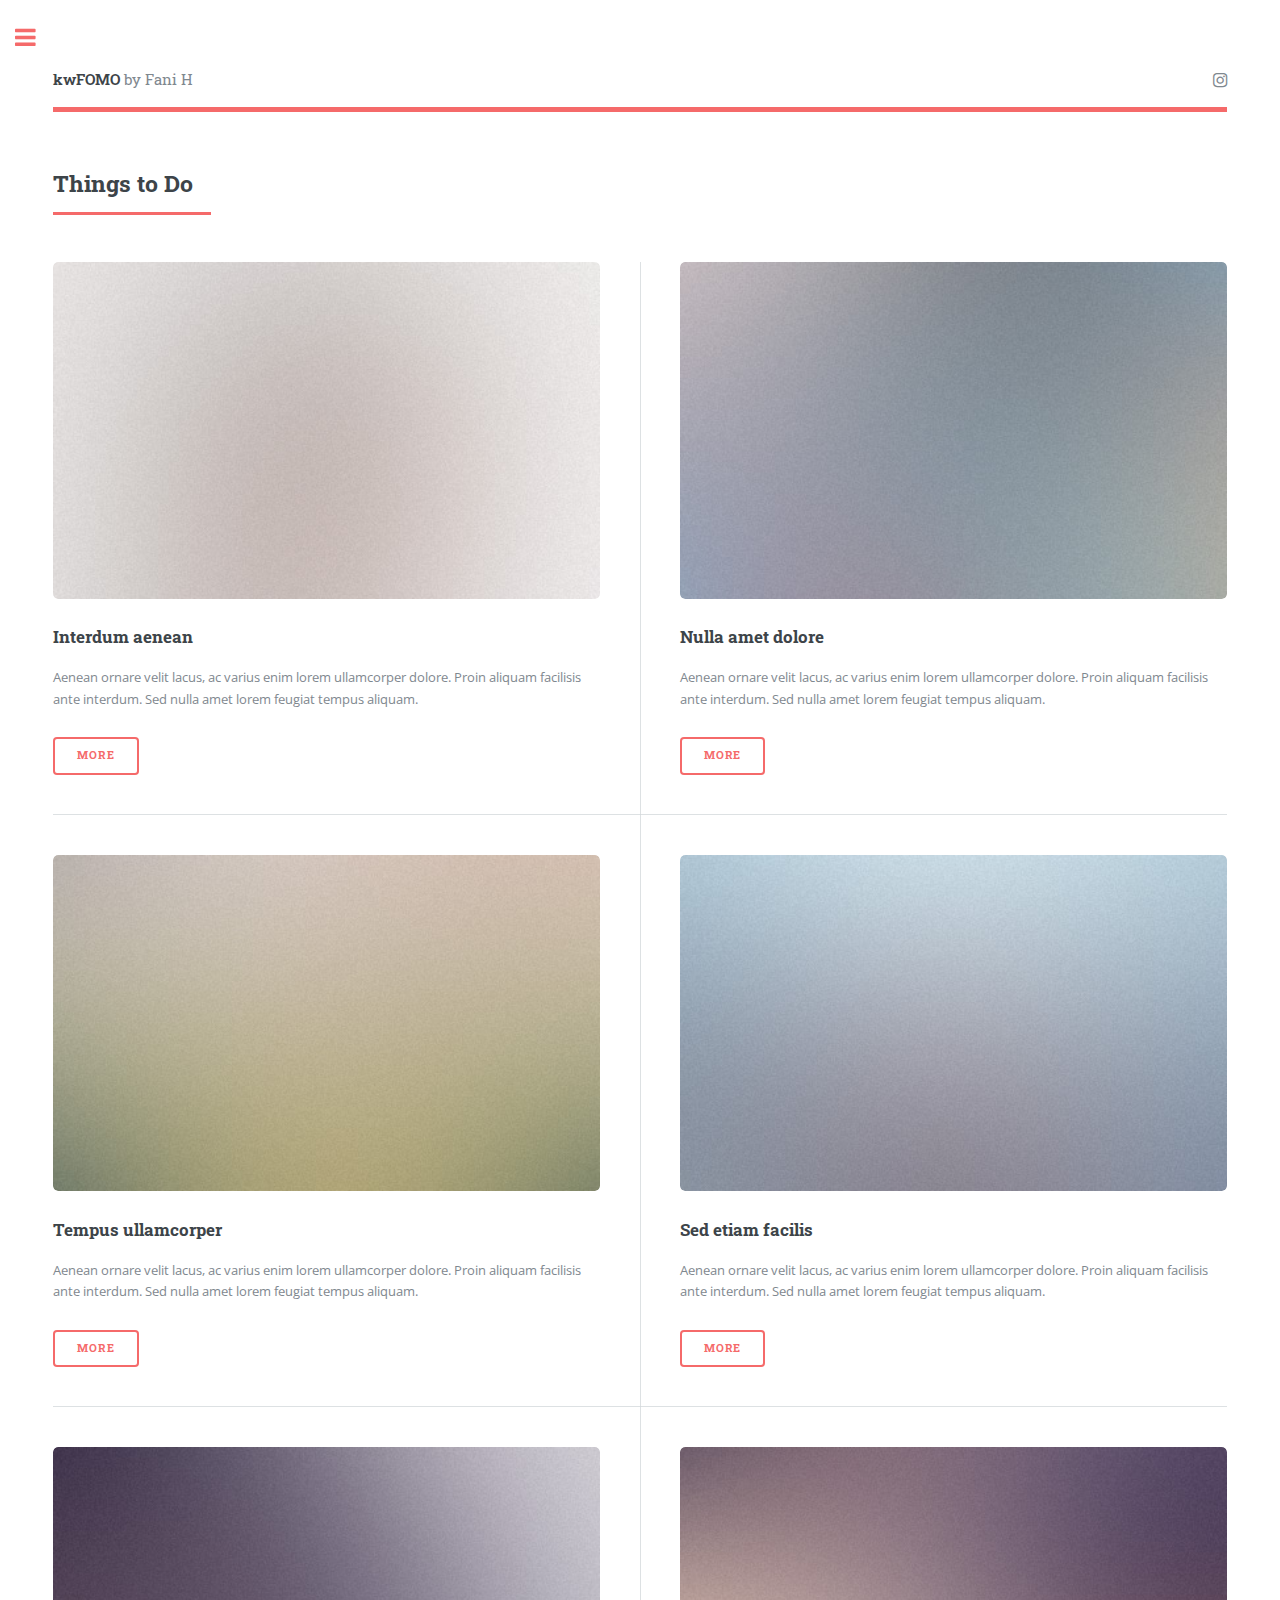
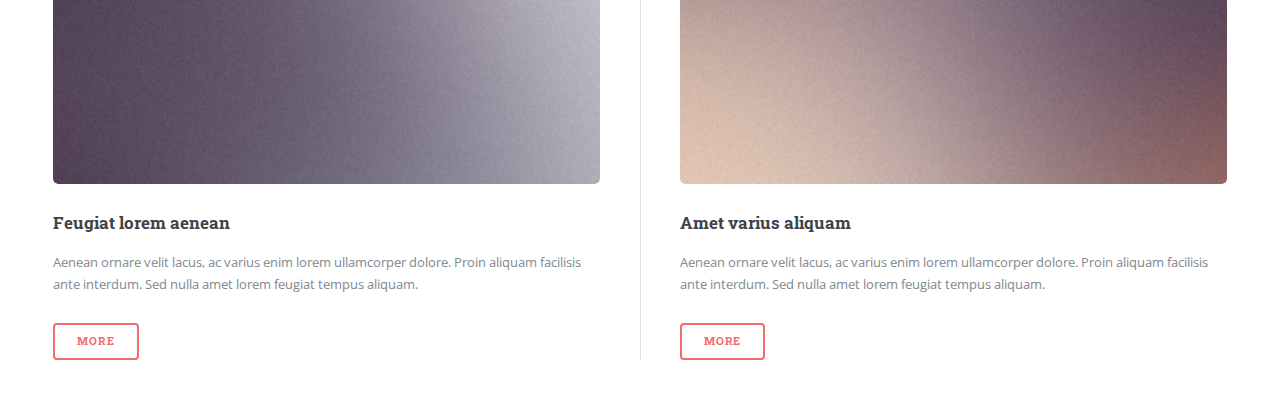
<file: thingstodo.html>
<!DOCTYPE HTML>
<!--
	Editorial by HTML5 UP
	html5up.net | @ajlkn
	Free for personal and commercial use under the CCA 3.0 license (html5up.net/license)
-->
<html>
	<head>
		<title>Things to Do</title>
		<meta charset="utf-8" />
		<meta name="viewport" content="width=device-width, initial-scale=1, user-scalable=no" />
		<!--[if lte IE 8]><script src="assets/js/ie/html5shiv.js"></script><![endif]-->
		<link rel="stylesheet" href="assets/css/main.css" />
		<!--[if lte IE 9]><link rel="stylesheet" href="assets/css/ie9.css" /><![endif]-->
		<!--[if lte IE 8]><link rel="stylesheet" href="assets/css/ie8.css" /><![endif]-->
	</head>
	<body>

		<!-- Wrapper -->
			<div id="wrapper">

				<!-- Main -->
					<div id="main">
						<div class="inner">

							<!-- Header -->
								<header id="header">
									<a href="index.html" class="logo"><strong>kwFOMO</strong> by Fani H</a>
									<ul class="icons">
<!--
										<li><a href="#" class="icon fa-twitter"><span class="label">Twitter</span></a></li>
										<li><a href="#" class="icon fa-facebook"><span class="label">Facebook</span></a></li>
										<li><a href="#" class="icon fa-snapchat-ghost"><span class="label">Snapchat</span></a></li>
										<li><a href="#" class="icon fa-medium"><span class="label">Medium</span></a></li>                     
-->
										<li><a href="https://www.instagram.com/kwfomo/" class="icon fa-instagram"><span class="label">Instagram</span></a></li>
									</ul>
								</header>

							<!-- Content -->
																<section>
									<header class="major">
										<h2>Things to Do</h2>
									</header>
									<div class="posts">
										<article>
											<a href="#" class="image"><img src="images/pic01.jpg" alt="" /></a>
											<h3>Interdum aenean</h3>
											<p>Aenean ornare velit lacus, ac varius enim lorem ullamcorper dolore. Proin aliquam facilisis ante interdum. Sed nulla amet lorem feugiat tempus aliquam.</p>
											<ul class="actions">
												<li><a href="blog/2018-01-01_generic.html" class="button">More</a></li>
											</ul>
										</article>
										<article>
											<a href="#" class="image"><img src="images/pic02.jpg" alt="" /></a>
											<h3>Nulla amet dolore</h3>
											<p>Aenean ornare velit lacus, ac varius enim lorem ullamcorper dolore. Proin aliquam facilisis ante interdum. Sed nulla amet lorem feugiat tempus aliquam.</p>
											<ul class="actions">
												<li><a href="blog/2018-01-01_generic%20-%20Copy.html" class="button">More</a></li>
											</ul>
										</article>
										<article>
											<a href="#" class="image"><img src="images/pic03.jpg" alt="" /></a>
											<h3>Tempus ullamcorper</h3>
											<p>Aenean ornare velit lacus, ac varius enim lorem ullamcorper dolore. Proin aliquam facilisis ante interdum. Sed nulla amet lorem feugiat tempus aliquam.</p>
											<ul class="actions">
												<li><a href="blog/2018-01-01_generic%20-%20Copy%20(2).html" class="button">More</a></li>
											</ul>
										</article>
										<article>
											<a href="#" class="image"><img src="images/pic04.jpg" alt="" /></a>
											<h3>Sed etiam facilis</h3>
											<p>Aenean ornare velit lacus, ac varius enim lorem ullamcorper dolore. Proin aliquam facilisis ante interdum. Sed nulla amet lorem feugiat tempus aliquam.</p>
											<ul class="actions">
												<li><a href="blog/2018-01-01_generic%20-%20Copy%20(3).html" class="button">More</a></li>
											</ul>
										</article>
										<article>
											<a href="#" class="image"><img src="images/pic05.jpg" alt="" /></a>
											<h3>Feugiat lorem aenean</h3>
											<p>Aenean ornare velit lacus, ac varius enim lorem ullamcorper dolore. Proin aliquam facilisis ante interdum. Sed nulla amet lorem feugiat tempus aliquam.</p>
											<ul class="actions">
												<li><a href="blog/2018-01-01_generic%20-%20Copy%20(4).html" class="button">More</a></li>
											</ul>
										</article>
										<article>
											<a href="#" class="image"><img src="images/pic06.jpg" alt="" /></a>
											<h3>Amet varius aliquam</h3>
											<p>Aenean ornare velit lacus, ac varius enim lorem ullamcorper dolore. Proin aliquam facilisis ante interdum. Sed nulla amet lorem feugiat tempus aliquam.</p>
											<ul class="actions">
												<li><a href="blog/2018-01-01_generic%20-%20Copy%20(5).html" class="button">More</a></li>
											</ul>
										</article>
									</div>
								</section>

						</div>
					</div>

	
				<!-- Sidebar -->
					<div id="sidebar">
						<div class="inner">

							<!-- Search -->
<!--
								<section id="search" class="alt">
									<form method="post" action="#">
										<input type="text" name="query" id="query" placeholder="Search" />
									</form>
								</section>
-->

							<!-- Menu -->
								<nav id="menu">
									<header class="major">
										<h2>Menu</h2>
									</header>
									<ul>
										<li><a href="index.html">Home</a></li>
										<li><a href="about.html">About</a></li>
										<li><a href="foodanddrinks.html">Food and Drinks</a></li>
<!--
                                        <li>

											<span class="opener">Submenu</span>
											<ul>
												<li><a href="#">Lorem Dolor</a></li>
												<li><a href="#">Ipsum Adipiscing</a></li>
												<li><a href="#">Tempus Magna</a></li>
												<li><a href="#">Feugiat Veroeros</a></li>
											</ul>
										</li>
-->
										<li><a href="thingstodo.html">Things to Do</a></li>
										<li><a href="livinghere.html">Living Here</a></li>
<!--										<li>
											<span class="opener">Another Submenu</span>
											<ul>
												<li><a href="#">Lorem Dolor</a></li>
												<li><a href="#">Ipsum Adipiscing</a></li>
												<li><a href="#">Tempus Magna</a></li>
												<li><a href="#">Feugiat Veroeros</a></li>
											</ul>
										</li>
-->
										<li><a href="aroundkw.html">Around KW</a></li>

									</ul>
								</nav>

							<!-- Section -->
<!--
								<section>
									<header class="major">
										<h2>Ante interdum</h2>
									</header>
									<div class="mini-posts">
										<article>
											<a href="#" class="image"><img src="images/pic07.jpg" alt="" /></a>
											<p>Aenean ornare velit lacus, ac varius enim lorem ullamcorper dolore aliquam.</p>
										</article>
										<article>
											<a href="#" class="image"><img src="images/pic08.jpg" alt="" /></a>
											<p>Aenean ornare velit lacus, ac varius enim lorem ullamcorper dolore aliquam.</p>
										</article>
										<article>
											<a href="#" class="image"><img src="images/pic09.jpg" alt="" /></a>
											<p>Aenean ornare velit lacus, ac varius enim lorem ullamcorper dolore aliquam.</p>
										</article>
									</div>
									<ul class="actions">
										<li><a href="#" class="button">More</a></li>
									</ul>
								</section>
-->

							<!-- Section -->
								<section>
									<header class="major">
										<h2>Get in touch</h2>
									</header>
									<p>Have a suggestion? Praise? Complaints?! Give me a shout at the email below. I love hearing feedback as that's how I can improve!</p>
									<ul class="contact">
										<li class="fa-envelope-o"><a href="#">kwfomo@outlook.com</a></li>
                                        <li class="fa-instagram"><a href="https://www.instagram.com/kwfomo/">Instagram.com/kwFOMO</a></li>
										<li class="fa-home">Kitchener-Waterloo<br />
										Ontario, Canada</li>
									</ul>
								</section>

							<!-- Footer -->
								<footer id="footer">
									Shared by <i class="fa fa-love"></i><a href="https://bootstrapthemes.co">BootstrapThemes</a>
								</footer>

						</div>
					</div>

			</div>

		<!-- Scripts -->
			<script src="assets/js/jquery.min.js"></script>
			<script src="assets/js/skel.min.js"></script>
			<script src="assets/js/util.js"></script>
			<!--[if lte IE 8]><script src="assets/js/ie/respond.min.js"></script><![endif]-->
			<script src="assets/js/main.js"></script>

<!-- Start of HubSpot Embed Code -->
<script type="text/javascript" id="hs-script-loader" async defer src="//js.hs-scripts.com/4672362.js"></script>
<!-- End of HubSpot Embed Code -->        
        
	</body>
</html>
</file>
<file: assets/css/ie9.css>
/*
	Editorial by HTML5 UP
	html5up.net | @ajlkn
	Free for personal and commercial use under the CCA 3.0 license (html5up.net/license)
*/

/* Features */

	.features:after {
		clear: both;
		content: '';
		display: block;
	}

	.features article {
		float: left;
	}

		.features article:after {
			clear: both;
			content: '';
			display: block;
		}

		.features article .icon {
			float: left;
		}

/* Posts */

	.posts:after {
		clear: both;
		content: '';
		display: block;
	}

	.posts article {
		float: left;
	}

/* Main */

	#main {
		padding-left: 24em;
	}

/* Sidebar */

	#sidebar {
		position: absolute;
		top: 0;
		left: 0;
		min-height: 100%;
		width: 24em;
	}

/* Banner */

	#banner:after {
		clear: both;
		content: '';
		display: block;
	}

	#banner .content {
		float: left;
		padding-right: 4em;
	}

	#banner .image {
		float: left;
		margin-left: 0;
	}
</file>
<file: assets/css/main.css>
@import url(font-awesome.min.css);
@import url("https://fonts.googleapis.com/css?family=Open+Sans:400,600,400italic,600italic|Roboto+Slab:400,700");

/*
	Editorial by HTML5 UP
	html5up.net | @ajlkn
	Free for personal and commercial use under the CCA 3.0 license (html5up.net/license)
*/

/* Reset */

	html, body, div, span, applet, object, iframe, h1, h2, h3, h4, h5, h6, p, blockquote, pre, a, abbr, acronym, address, big, cite, code, del, dfn, em, img, ins, kbd, q, s, samp, small, strike, strong, sub, sup, tt, var, b, u, i, center, dl, dt, dd, ol, ul, li, fieldset, form, label, legend, table, caption, tbody, tfoot, thead, tr, th, td, article, aside, canvas, details, embed, figure, figcaption, footer, header, hgroup, menu, nav, output, ruby, section, summary, time, mark, audio, video {
		margin: 0;
		padding: 0;
		border: 0;
		font-size: 100%;
		font: inherit;
		vertical-align: baseline;
	}

	article, aside, details, figcaption, figure, footer, header, hgroup, menu, nav, section {
		display: block;
	}

	body {
		line-height: 1;
	}

	ol, ul {
		list-style: none;
	}

	blockquote, q {
		quotes: none;
	}

	blockquote:before, blockquote:after, q:before, q:after {
		content: '';
		content: none;
	}

	table {
		border-collapse: collapse;
		border-spacing: 0;
	}

	body {
		-webkit-text-size-adjust: none;
	}

/* Box Model */

	*, *:before, *:after {
		-moz-box-sizing: border-box;
		-webkit-box-sizing: border-box;
		box-sizing: border-box;
	}

/* Grid */

	.row {
		border-bottom: solid 1px transparent;
		-moz-box-sizing: border-box;
		-webkit-box-sizing: border-box;
		box-sizing: border-box;
	}

	.row > * {
		float: left;
		-moz-box-sizing: border-box;
		-webkit-box-sizing: border-box;
		box-sizing: border-box;
	}

	.row:after, .row:before {
		content: '';
		display: block;
		clear: both;
		height: 0;
	}

	.row.uniform > * > :first-child {
		margin-top: 0;
	}

	.row.uniform > * > :last-child {
		margin-bottom: 0;
	}

	.row.\30 \25 > * {
		padding: 0 0 0 0em;
	}

	.row.\30 \25 {
		margin: 0 0 -1px 0em;
	}

	.row.uniform.\30 \25 > * {
		padding: 0em 0 0 0em;
	}

	.row.uniform.\30 \25 {
		margin: 0em 0 -1px 0em;
	}

	.row > * {
		padding: 0 0 0 1.5em;
	}

	.row {
		margin: 0 0 -1px -1.5em;
	}

	.row.uniform > * {
		padding: 1.5em 0 0 1.5em;
	}

	.row.uniform {
		margin: -1.5em 0 -1px -1.5em;
	}

	.row.\32 00\25 > * {
		padding: 0 0 0 3em;
	}

	.row.\32 00\25 {
		margin: 0 0 -1px -3em;
	}

	.row.uniform.\32 00\25 > * {
		padding: 3em 0 0 3em;
	}

	.row.uniform.\32 00\25 {
		margin: -3em 0 -1px -3em;
	}

	.row.\31 50\25 > * {
		padding: 0 0 0 2.25em;
	}

	.row.\31 50\25 {
		margin: 0 0 -1px -2.25em;
	}

	.row.uniform.\31 50\25 > * {
		padding: 2.25em 0 0 2.25em;
	}

	.row.uniform.\31 50\25 {
		margin: -2.25em 0 -1px -2.25em;
	}

	.row.\35 0\25 > * {
		padding: 0 0 0 0.75em;
	}

	.row.\35 0\25 {
		margin: 0 0 -1px -0.75em;
	}

	.row.uniform.\35 0\25 > * {
		padding: 0.75em 0 0 0.75em;
	}

	.row.uniform.\35 0\25 {
		margin: -0.75em 0 -1px -0.75em;
	}

	.row.\32 5\25 > * {
		padding: 0 0 0 0.375em;
	}

	.row.\32 5\25 {
		margin: 0 0 -1px -0.375em;
	}

	.row.uniform.\32 5\25 > * {
		padding: 0.375em 0 0 0.375em;
	}

	.row.uniform.\32 5\25 {
		margin: -0.375em 0 -1px -0.375em;
	}

	.\31 2u, .\31 2u\24 {
		width: 100%;
		clear: none;
		margin-left: 0;
	}

	.\31 1u, .\31 1u\24 {
		width: 91.6666666667%;
		clear: none;
		margin-left: 0;
	}

	.\31 0u, .\31 0u\24 {
		width: 83.3333333333%;
		clear: none;
		margin-left: 0;
	}

	.\39 u, .\39 u\24 {
		width: 75%;
		clear: none;
		margin-left: 0;
	}

	.\38 u, .\38 u\24 {
		width: 66.6666666667%;
		clear: none;
		margin-left: 0;
	}

	.\37 u, .\37 u\24 {
		width: 58.3333333333%;
		clear: none;
		margin-left: 0;
	}

	.\36 u, .\36 u\24 {
		width: 50%;
		clear: none;
		margin-left: 0;
	}

	.\35 u, .\35 u\24 {
		width: 41.6666666667%;
		clear: none;
		margin-left: 0;
	}

	.\34 u, .\34 u\24 {
		width: 33.3333333333%;
		clear: none;
		margin-left: 0;
	}

	.\33 u, .\33 u\24 {
		width: 25%;
		clear: none;
		margin-left: 0;
	}

	.\32 u, .\32 u\24 {
		width: 16.6666666667%;
		clear: none;
		margin-left: 0;
	}

	.\31 u, .\31 u\24 {
		width: 8.3333333333%;
		clear: none;
		margin-left: 0;
	}

	.\31 2u\24 + *,
	.\31 1u\24 + *,
	.\31 0u\24 + *,
	.\39 u\24 + *,
	.\38 u\24 + *,
	.\37 u\24 + *,
	.\36 u\24 + *,
	.\35 u\24 + *,
	.\34 u\24 + *,
	.\33 u\24 + *,
	.\32 u\24 + *,
	.\31 u\24 + * {
		clear: left;
	}

	.\-11u {
		margin-left: 91.66667%;
	}

	.\-10u {
		margin-left: 83.33333%;
	}

	.\-9u {
		margin-left: 75%;
	}

	.\-8u {
		margin-left: 66.66667%;
	}

	.\-7u {
		margin-left: 58.33333%;
	}

	.\-6u {
		margin-left: 50%;
	}

	.\-5u {
		margin-left: 41.66667%;
	}

	.\-4u {
		margin-left: 33.33333%;
	}

	.\-3u {
		margin-left: 25%;
	}

	.\-2u {
		margin-left: 16.66667%;
	}

	.\-1u {
		margin-left: 8.33333%;
	}

	@media screen and (max-width: 1680px) {

		.row > * {
			padding: 0 0 0 1.5em;
		}

		.row {
			margin: 0 0 -1px -1.5em;
		}

		.row.uniform > * {
			padding: 1.5em 0 0 1.5em;
		}

		.row.uniform {
			margin: -1.5em 0 -1px -1.5em;
		}

		.row.\32 00\25 > * {
			padding: 0 0 0 3em;
		}

		.row.\32 00\25 {
			margin: 0 0 -1px -3em;
		}

		.row.uniform.\32 00\25 > * {
			padding: 3em 0 0 3em;
		}

		.row.uniform.\32 00\25 {
			margin: -3em 0 -1px -3em;
		}

		.row.\31 50\25 > * {
			padding: 0 0 0 2.25em;
		}

		.row.\31 50\25 {
			margin: 0 0 -1px -2.25em;
		}

		.row.uniform.\31 50\25 > * {
			padding: 2.25em 0 0 2.25em;
		}

		.row.uniform.\31 50\25 {
			margin: -2.25em 0 -1px -2.25em;
		}

		.row.\35 0\25 > * {
			padding: 0 0 0 0.75em;
		}

		.row.\35 0\25 {
			margin: 0 0 -1px -0.75em;
		}

		.row.uniform.\35 0\25 > * {
			padding: 0.75em 0 0 0.75em;
		}

		.row.uniform.\35 0\25 {
			margin: -0.75em 0 -1px -0.75em;
		}

		.row.\32 5\25 > * {
			padding: 0 0 0 0.375em;
		}

		.row.\32 5\25 {
			margin: 0 0 -1px -0.375em;
		}

		.row.uniform.\32 5\25 > * {
			padding: 0.375em 0 0 0.375em;
		}

		.row.uniform.\32 5\25 {
			margin: -0.375em 0 -1px -0.375em;
		}

		.\31 2u\28xlarge\29, .\31 2u\24\28xlarge\29 {
			width: 100%;
			clear: none;
			margin-left: 0;
		}

		.\31 1u\28xlarge\29, .\31 1u\24\28xlarge\29 {
			width: 91.6666666667%;
			clear: none;
			margin-left: 0;
		}

		.\31 0u\28xlarge\29, .\31 0u\24\28xlarge\29 {
			width: 83.3333333333%;
			clear: none;
			margin-left: 0;
		}

		.\39 u\28xlarge\29, .\39 u\24\28xlarge\29 {
			width: 75%;
			clear: none;
			margin-left: 0;
		}

		.\38 u\28xlarge\29, .\38 u\24\28xlarge\29 {
			width: 66.6666666667%;
			clear: none;
			margin-left: 0;
		}

		.\37 u\28xlarge\29, .\37 u\24\28xlarge\29 {
			width: 58.3333333333%;
			clear: none;
			margin-left: 0;
		}

		.\36 u\28xlarge\29, .\36 u\24\28xlarge\29 {
			width: 50%;
			clear: none;
			margin-left: 0;
		}

		.\35 u\28xlarge\29, .\35 u\24\28xlarge\29 {
			width: 41.6666666667%;
			clear: none;
			margin-left: 0;
		}

		.\34 u\28xlarge\29, .\34 u\24\28xlarge\29 {
			width: 33.3333333333%;
			clear: none;
			margin-left: 0;
		}

		.\33 u\28xlarge\29, .\33 u\24\28xlarge\29 {
			width: 25%;
			clear: none;
			margin-left: 0;
		}

		.\32 u\28xlarge\29, .\32 u\24\28xlarge\29 {
			width: 16.6666666667%;
			clear: none;
			margin-left: 0;
		}

		.\31 u\28xlarge\29, .\31 u\24\28xlarge\29 {
			width: 8.3333333333%;
			clear: none;
			margin-left: 0;
		}

		.\31 2u\24\28xlarge\29 + *,
		.\31 1u\24\28xlarge\29 + *,
		.\31 0u\24\28xlarge\29 + *,
		.\39 u\24\28xlarge\29 + *,
		.\38 u\24\28xlarge\29 + *,
		.\37 u\24\28xlarge\29 + *,
		.\36 u\24\28xlarge\29 + *,
		.\35 u\24\28xlarge\29 + *,
		.\34 u\24\28xlarge\29 + *,
		.\33 u\24\28xlarge\29 + *,
		.\32 u\24\28xlarge\29 + *,
		.\31 u\24\28xlarge\29 + * {
			clear: left;
		}

		.\-11u\28xlarge\29 {
			margin-left: 91.66667%;
		}

		.\-10u\28xlarge\29 {
			margin-left: 83.33333%;
		}

		.\-9u\28xlarge\29 {
			margin-left: 75%;
		}

		.\-8u\28xlarge\29 {
			margin-left: 66.66667%;
		}

		.\-7u\28xlarge\29 {
			margin-left: 58.33333%;
		}

		.\-6u\28xlarge\29 {
			margin-left: 50%;
		}

		.\-5u\28xlarge\29 {
			margin-left: 41.66667%;
		}

		.\-4u\28xlarge\29 {
			margin-left: 33.33333%;
		}

		.\-3u\28xlarge\29 {
			margin-left: 25%;
		}

		.\-2u\28xlarge\29 {
			margin-left: 16.66667%;
		}

		.\-1u\28xlarge\29 {
			margin-left: 8.33333%;
		}

	}

	@media screen and (max-width: 1280px) {

		.row > * {
			padding: 0 0 0 1.5em;
		}

		.row {
			margin: 0 0 -1px -1.5em;
		}

		.row.uniform > * {
			padding: 1.5em 0 0 1.5em;
		}

		.row.uniform {
			margin: -1.5em 0 -1px -1.5em;
		}

		.row.\32 00\25 > * {
			padding: 0 0 0 3em;
		}

		.row.\32 00\25 {
			margin: 0 0 -1px -3em;
		}

		.row.uniform.\32 00\25 > * {
			padding: 3em 0 0 3em;
		}

		.row.uniform.\32 00\25 {
			margin: -3em 0 -1px -3em;
		}

		.row.\31 50\25 > * {
			padding: 0 0 0 2.25em;
		}

		.row.\31 50\25 {
			margin: 0 0 -1px -2.25em;
		}

		.row.uniform.\31 50\25 > * {
			padding: 2.25em 0 0 2.25em;
		}

		.row.uniform.\31 50\25 {
			margin: -2.25em 0 -1px -2.25em;
		}

		.row.\35 0\25 > * {
			padding: 0 0 0 0.75em;
		}

		.row.\35 0\25 {
			margin: 0 0 -1px -0.75em;
		}

		.row.uniform.\35 0\25 > * {
			padding: 0.75em 0 0 0.75em;
		}

		.row.uniform.\35 0\25 {
			margin: -0.75em 0 -1px -0.75em;
		}

		.row.\32 5\25 > * {
			padding: 0 0 0 0.375em;
		}

		.row.\32 5\25 {
			margin: 0 0 -1px -0.375em;
		}

		.row.uniform.\32 5\25 > * {
			padding: 0.375em 0 0 0.375em;
		}

		.row.uniform.\32 5\25 {
			margin: -0.375em 0 -1px -0.375em;
		}

		.\31 2u\28large\29, .\31 2u\24\28large\29 {
			width: 100%;
			clear: none;
			margin-left: 0;
		}

		.\31 1u\28large\29, .\31 1u\24\28large\29 {
			width: 91.6666666667%;
			clear: none;
			margin-left: 0;
		}

		.\31 0u\28large\29, .\31 0u\24\28large\29 {
			width: 83.3333333333%;
			clear: none;
			margin-left: 0;
		}

		.\39 u\28large\29, .\39 u\24\28large\29 {
			width: 75%;
			clear: none;
			margin-left: 0;
		}

		.\38 u\28large\29, .\38 u\24\28large\29 {
			width: 66.6666666667%;
			clear: none;
			margin-left: 0;
		}

		.\37 u\28large\29, .\37 u\24\28large\29 {
			width: 58.3333333333%;
			clear: none;
			margin-left: 0;
		}

		.\36 u\28large\29, .\36 u\24\28large\29 {
			width: 50%;
			clear: none;
			margin-left: 0;
		}

		.\35 u\28large\29, .\35 u\24\28large\29 {
			width: 41.6666666667%;
			clear: none;
			margin-left: 0;
		}

		.\34 u\28large\29, .\34 u\24\28large\29 {
			width: 33.3333333333%;
			clear: none;
			margin-left: 0;
		}

		.\33 u\28large\29, .\33 u\24\28large\29 {
			width: 25%;
			clear: none;
			margin-left: 0;
		}

		.\32 u\28large\29, .\32 u\24\28large\29 {
			width: 16.6666666667%;
			clear: none;
			margin-left: 0;
		}

		.\31 u\28large\29, .\31 u\24\28large\29 {
			width: 8.3333333333%;
			clear: none;
			margin-left: 0;
		}

		.\31 2u\24\28large\29 + *,
		.\31 1u\24\28large\29 + *,
		.\31 0u\24\28large\29 + *,
		.\39 u\24\28large\29 + *,
		.\38 u\24\28large\29 + *,
		.\37 u\24\28large\29 + *,
		.\36 u\24\28large\29 + *,
		.\35 u\24\28large\29 + *,
		.\34 u\24\28large\29 + *,
		.\33 u\24\28large\29 + *,
		.\32 u\24\28large\29 + *,
		.\31 u\24\28large\29 + * {
			clear: left;
		}

		.\-11u\28large\29 {
			margin-left: 91.66667%;
		}

		.\-10u\28large\29 {
			margin-left: 83.33333%;
		}

		.\-9u\28large\29 {
			margin-left: 75%;
		}

		.\-8u\28large\29 {
			margin-left: 66.66667%;
		}

		.\-7u\28large\29 {
			margin-left: 58.33333%;
		}

		.\-6u\28large\29 {
			margin-left: 50%;
		}

		.\-5u\28large\29 {
			margin-left: 41.66667%;
		}

		.\-4u\28large\29 {
			margin-left: 33.33333%;
		}

		.\-3u\28large\29 {
			margin-left: 25%;
		}

		.\-2u\28large\29 {
			margin-left: 16.66667%;
		}

		.\-1u\28large\29 {
			margin-left: 8.33333%;
		}

	}

	@media screen and (max-width: 980px) {

		.row > * {
			padding: 0 0 0 1.5em;
		}

		.row {
			margin: 0 0 -1px -1.5em;
		}

		.row.uniform > * {
			padding: 1.5em 0 0 1.5em;
		}

		.row.uniform {
			margin: -1.5em 0 -1px -1.5em;
		}

		.row.\32 00\25 > * {
			padding: 0 0 0 3em;
		}

		.row.\32 00\25 {
			margin: 0 0 -1px -3em;
		}

		.row.uniform.\32 00\25 > * {
			padding: 3em 0 0 3em;
		}

		.row.uniform.\32 00\25 {
			margin: -3em 0 -1px -3em;
		}

		.row.\31 50\25 > * {
			padding: 0 0 0 2.25em;
		}

		.row.\31 50\25 {
			margin: 0 0 -1px -2.25em;
		}

		.row.uniform.\31 50\25 > * {
			padding: 2.25em 0 0 2.25em;
		}

		.row.uniform.\31 50\25 {
			margin: -2.25em 0 -1px -2.25em;
		}

		.row.\35 0\25 > * {
			padding: 0 0 0 0.75em;
		}

		.row.\35 0\25 {
			margin: 0 0 -1px -0.75em;
		}

		.row.uniform.\35 0\25 > * {
			padding: 0.75em 0 0 0.75em;
		}

		.row.uniform.\35 0\25 {
			margin: -0.75em 0 -1px -0.75em;
		}

		.row.\32 5\25 > * {
			padding: 0 0 0 0.375em;
		}

		.row.\32 5\25 {
			margin: 0 0 -1px -0.375em;
		}

		.row.uniform.\32 5\25 > * {
			padding: 0.375em 0 0 0.375em;
		}

		.row.uniform.\32 5\25 {
			margin: -0.375em 0 -1px -0.375em;
		}

		.\31 2u\28medium\29, .\31 2u\24\28medium\29 {
			width: 100%;
			clear: none;
			margin-left: 0;
		}

		.\31 1u\28medium\29, .\31 1u\24\28medium\29 {
			width: 91.6666666667%;
			clear: none;
			margin-left: 0;
		}

		.\31 0u\28medium\29, .\31 0u\24\28medium\29 {
			width: 83.3333333333%;
			clear: none;
			margin-left: 0;
		}

		.\39 u\28medium\29, .\39 u\24\28medium\29 {
			width: 75%;
			clear: none;
			margin-left: 0;
		}

		.\38 u\28medium\29, .\38 u\24\28medium\29 {
			width: 66.6666666667%;
			clear: none;
			margin-left: 0;
		}

		.\37 u\28medium\29, .\37 u\24\28medium\29 {
			width: 58.3333333333%;
			clear: none;
			margin-left: 0;
		}

		.\36 u\28medium\29, .\36 u\24\28medium\29 {
			width: 50%;
			clear: none;
			margin-left: 0;
		}

		.\35 u\28medium\29, .\35 u\24\28medium\29 {
			width: 41.6666666667%;
			clear: none;
			margin-left: 0;
		}

		.\34 u\28medium\29, .\34 u\24\28medium\29 {
			width: 33.3333333333%;
			clear: none;
			margin-left: 0;
		}

		.\33 u\28medium\29, .\33 u\24\28medium\29 {
			width: 25%;
			clear: none;
			margin-left: 0;
		}

		.\32 u\28medium\29, .\32 u\24\28medium\29 {
			width: 16.6666666667%;
			clear: none;
			margin-left: 0;
		}

		.\31 u\28medium\29, .\31 u\24\28medium\29 {
			width: 8.3333333333%;
			clear: none;
			margin-left: 0;
		}

		.\31 2u\24\28medium\29 + *,
		.\31 1u\24\28medium\29 + *,
		.\31 0u\24\28medium\29 + *,
		.\39 u\24\28medium\29 + *,
		.\38 u\24\28medium\29 + *,
		.\37 u\24\28medium\29 + *,
		.\36 u\24\28medium\29 + *,
		.\35 u\24\28medium\29 + *,
		.\34 u\24\28medium\29 + *,
		.\33 u\24\28medium\29 + *,
		.\32 u\24\28medium\29 + *,
		.\31 u\24\28medium\29 + * {
			clear: left;
		}

		.\-11u\28medium\29 {
			margin-left: 91.66667%;
		}

		.\-10u\28medium\29 {
			margin-left: 83.33333%;
		}

		.\-9u\28medium\29 {
			margin-left: 75%;
		}

		.\-8u\28medium\29 {
			margin-left: 66.66667%;
		}

		.\-7u\28medium\29 {
			margin-left: 58.33333%;
		}

		.\-6u\28medium\29 {
			margin-left: 50%;
		}

		.\-5u\28medium\29 {
			margin-left: 41.66667%;
		}

		.\-4u\28medium\29 {
			margin-left: 33.33333%;
		}

		.\-3u\28medium\29 {
			margin-left: 25%;
		}

		.\-2u\28medium\29 {
			margin-left: 16.66667%;
		}

		.\-1u\28medium\29 {
			margin-left: 8.33333%;
		}

	}

	@media screen and (max-width: 736px) {

		.row > * {
			padding: 0 0 0 1.5em;
		}

		.row {
			margin: 0 0 -1px -1.5em;
		}

		.row.uniform > * {
			padding: 1.5em 0 0 1.5em;
		}

		.row.uniform {
			margin: -1.5em 0 -1px -1.5em;
		}

		.row.\32 00\25 > * {
			padding: 0 0 0 3em;
		}

		.row.\32 00\25 {
			margin: 0 0 -1px -3em;
		}

		.row.uniform.\32 00\25 > * {
			padding: 3em 0 0 3em;
		}

		.row.uniform.\32 00\25 {
			margin: -3em 0 -1px -3em;
		}

		.row.\31 50\25 > * {
			padding: 0 0 0 2.25em;
		}

		.row.\31 50\25 {
			margin: 0 0 -1px -2.25em;
		}

		.row.uniform.\31 50\25 > * {
			padding: 2.25em 0 0 2.25em;
		}

		.row.uniform.\31 50\25 {
			margin: -2.25em 0 -1px -2.25em;
		}

		.row.\35 0\25 > * {
			padding: 0 0 0 0.75em;
		}

		.row.\35 0\25 {
			margin: 0 0 -1px -0.75em;
		}

		.row.uniform.\35 0\25 > * {
			padding: 0.75em 0 0 0.75em;
		}

		.row.uniform.\35 0\25 {
			margin: -0.75em 0 -1px -0.75em;
		}

		.row.\32 5\25 > * {
			padding: 0 0 0 0.375em;
		}

		.row.\32 5\25 {
			margin: 0 0 -1px -0.375em;
		}

		.row.uniform.\32 5\25 > * {
			padding: 0.375em 0 0 0.375em;
		}

		.row.uniform.\32 5\25 {
			margin: -0.375em 0 -1px -0.375em;
		}

		.\31 2u\28small\29, .\31 2u\24\28small\29 {
			width: 100%;
			clear: none;
			margin-left: 0;
		}

		.\31 1u\28small\29, .\31 1u\24\28small\29 {
			width: 91.6666666667%;
			clear: none;
			margin-left: 0;
		}

		.\31 0u\28small\29, .\31 0u\24\28small\29 {
			width: 83.3333333333%;
			clear: none;
			margin-left: 0;
		}

		.\39 u\28small\29, .\39 u\24\28small\29 {
			width: 75%;
			clear: none;
			margin-left: 0;
		}

		.\38 u\28small\29, .\38 u\24\28small\29 {
			width: 66.6666666667%;
			clear: none;
			margin-left: 0;
		}

		.\37 u\28small\29, .\37 u\24\28small\29 {
			width: 58.3333333333%;
			clear: none;
			margin-left: 0;
		}

		.\36 u\28small\29, .\36 u\24\28small\29 {
			width: 50%;
			clear: none;
			margin-left: 0;
		}

		.\35 u\28small\29, .\35 u\24\28small\29 {
			width: 41.6666666667%;
			clear: none;
			margin-left: 0;
		}

		.\34 u\28small\29, .\34 u\24\28small\29 {
			width: 33.3333333333%;
			clear: none;
			margin-left: 0;
		}

		.\33 u\28small\29, .\33 u\24\28small\29 {
			width: 25%;
			clear: none;
			margin-left: 0;
		}

		.\32 u\28small\29, .\32 u\24\28small\29 {
			width: 16.6666666667%;
			clear: none;
			margin-left: 0;
		}

		.\31 u\28small\29, .\31 u\24\28small\29 {
			width: 8.3333333333%;
			clear: none;
			margin-left: 0;
		}

		.\31 2u\24\28small\29 + *,
		.\31 1u\24\28small\29 + *,
		.\31 0u\24\28small\29 + *,
		.\39 u\24\28small\29 + *,
		.\38 u\24\28small\29 + *,
		.\37 u\24\28small\29 + *,
		.\36 u\24\28small\29 + *,
		.\35 u\24\28small\29 + *,
		.\34 u\24\28small\29 + *,
		.\33 u\24\28small\29 + *,
		.\32 u\24\28small\29 + *,
		.\31 u\24\28small\29 + * {
			clear: left;
		}

		.\-11u\28small\29 {
			margin-left: 91.66667%;
		}

		.\-10u\28small\29 {
			margin-left: 83.33333%;
		}

		.\-9u\28small\29 {
			margin-left: 75%;
		}

		.\-8u\28small\29 {
			margin-left: 66.66667%;
		}

		.\-7u\28small\29 {
			margin-left: 58.33333%;
		}

		.\-6u\28small\29 {
			margin-left: 50%;
		}

		.\-5u\28small\29 {
			margin-left: 41.66667%;
		}

		.\-4u\28small\29 {
			margin-left: 33.33333%;
		}

		.\-3u\28small\29 {
			margin-left: 25%;
		}

		.\-2u\28small\29 {
			margin-left: 16.66667%;
		}

		.\-1u\28small\29 {
			margin-left: 8.33333%;
		}

	}

	@media screen and (max-width: 480px) {

		.row > * {
			padding: 0 0 0 1.5em;
		}

		.row {
			margin: 0 0 -1px -1.5em;
		}

		.row.uniform > * {
			padding: 1.5em 0 0 1.5em;
		}

		.row.uniform {
			margin: -1.5em 0 -1px -1.5em;
		}

		.row.\32 00\25 > * {
			padding: 0 0 0 3em;
		}

		.row.\32 00\25 {
			margin: 0 0 -1px -3em;
		}

		.row.uniform.\32 00\25 > * {
			padding: 3em 0 0 3em;
		}

		.row.uniform.\32 00\25 {
			margin: -3em 0 -1px -3em;
		}

		.row.\31 50\25 > * {
			padding: 0 0 0 2.25em;
		}

		.row.\31 50\25 {
			margin: 0 0 -1px -2.25em;
		}

		.row.uniform.\31 50\25 > * {
			padding: 2.25em 0 0 2.25em;
		}

		.row.uniform.\31 50\25 {
			margin: -2.25em 0 -1px -2.25em;
		}

		.row.\35 0\25 > * {
			padding: 0 0 0 0.75em;
		}

		.row.\35 0\25 {
			margin: 0 0 -1px -0.75em;
		}

		.row.uniform.\35 0\25 > * {
			padding: 0.75em 0 0 0.75em;
		}

		.row.uniform.\35 0\25 {
			margin: -0.75em 0 -1px -0.75em;
		}

		.row.\32 5\25 > * {
			padding: 0 0 0 0.375em;
		}

		.row.\32 5\25 {
			margin: 0 0 -1px -0.375em;
		}

		.row.uniform.\32 5\25 > * {
			padding: 0.375em 0 0 0.375em;
		}

		.row.uniform.\32 5\25 {
			margin: -0.375em 0 -1px -0.375em;
		}

		.\31 2u\28xsmall\29, .\31 2u\24\28xsmall\29 {
			width: 100%;
			clear: none;
			margin-left: 0;
		}

		.\31 1u\28xsmall\29, .\31 1u\24\28xsmall\29 {
			width: 91.6666666667%;
			clear: none;
			margin-left: 0;
		}

		.\31 0u\28xsmall\29, .\31 0u\24\28xsmall\29 {
			width: 83.3333333333%;
			clear: none;
			margin-left: 0;
		}

		.\39 u\28xsmall\29, .\39 u\24\28xsmall\29 {
			width: 75%;
			clear: none;
			margin-left: 0;
		}

		.\38 u\28xsmall\29, .\38 u\24\28xsmall\29 {
			width: 66.6666666667%;
			clear: none;
			margin-left: 0;
		}

		.\37 u\28xsmall\29, .\37 u\24\28xsmall\29 {
			width: 58.3333333333%;
			clear: none;
			margin-left: 0;
		}

		.\36 u\28xsmall\29, .\36 u\24\28xsmall\29 {
			width: 50%;
			clear: none;
			margin-left: 0;
		}

		.\35 u\28xsmall\29, .\35 u\24\28xsmall\29 {
			width: 41.6666666667%;
			clear: none;
			margin-left: 0;
		}

		.\34 u\28xsmall\29, .\34 u\24\28xsmall\29 {
			width: 33.3333333333%;
			clear: none;
			margin-left: 0;
		}

		.\33 u\28xsmall\29, .\33 u\24\28xsmall\29 {
			width: 25%;
			clear: none;
			margin-left: 0;
		}

		.\32 u\28xsmall\29, .\32 u\24\28xsmall\29 {
			width: 16.6666666667%;
			clear: none;
			margin-left: 0;
		}

		.\31 u\28xsmall\29, .\31 u\24\28xsmall\29 {
			width: 8.3333333333%;
			clear: none;
			margin-left: 0;
		}

		.\31 2u\24\28xsmall\29 + *,
		.\31 1u\24\28xsmall\29 + *,
		.\31 0u\24\28xsmall\29 + *,
		.\39 u\24\28xsmall\29 + *,
		.\38 u\24\28xsmall\29 + *,
		.\37 u\24\28xsmall\29 + *,
		.\36 u\24\28xsmall\29 + *,
		.\35 u\24\28xsmall\29 + *,
		.\34 u\24\28xsmall\29 + *,
		.\33 u\24\28xsmall\29 + *,
		.\32 u\24\28xsmall\29 + *,
		.\31 u\24\28xsmall\29 + * {
			clear: left;
		}

		.\-11u\28xsmall\29 {
			margin-left: 91.66667%;
		}

		.\-10u\28xsmall\29 {
			margin-left: 83.33333%;
		}

		.\-9u\28xsmall\29 {
			margin-left: 75%;
		}

		.\-8u\28xsmall\29 {
			margin-left: 66.66667%;
		}

		.\-7u\28xsmall\29 {
			margin-left: 58.33333%;
		}

		.\-6u\28xsmall\29 {
			margin-left: 50%;
		}

		.\-5u\28xsmall\29 {
			margin-left: 41.66667%;
		}

		.\-4u\28xsmall\29 {
			margin-left: 33.33333%;
		}

		.\-3u\28xsmall\29 {
			margin-left: 25%;
		}

		.\-2u\28xsmall\29 {
			margin-left: 16.66667%;
		}

		.\-1u\28xsmall\29 {
			margin-left: 8.33333%;
		}

	}

	@media screen and (max-width: 360px) {

		.row > * {
			padding: 0 0 0 1.5em;
		}

		.row {
			margin: 0 0 -1px -1.5em;
		}

		.row.uniform > * {
			padding: 1.5em 0 0 1.5em;
		}

		.row.uniform {
			margin: -1.5em 0 -1px -1.5em;
		}

		.row.\32 00\25 > * {
			padding: 0 0 0 3em;
		}

		.row.\32 00\25 {
			margin: 0 0 -1px -3em;
		}

		.row.uniform.\32 00\25 > * {
			padding: 3em 0 0 3em;
		}

		.row.uniform.\32 00\25 {
			margin: -3em 0 -1px -3em;
		}

		.row.\31 50\25 > * {
			padding: 0 0 0 2.25em;
		}

		.row.\31 50\25 {
			margin: 0 0 -1px -2.25em;
		}

		.row.uniform.\31 50\25 > * {
			padding: 2.25em 0 0 2.25em;
		}

		.row.uniform.\31 50\25 {
			margin: -2.25em 0 -1px -2.25em;
		}

		.row.\35 0\25 > * {
			padding: 0 0 0 0.75em;
		}

		.row.\35 0\25 {
			margin: 0 0 -1px -0.75em;
		}

		.row.uniform.\35 0\25 > * {
			padding: 0.75em 0 0 0.75em;
		}

		.row.uniform.\35 0\25 {
			margin: -0.75em 0 -1px -0.75em;
		}

		.row.\32 5\25 > * {
			padding: 0 0 0 0.375em;
		}

		.row.\32 5\25 {
			margin: 0 0 -1px -0.375em;
		}

		.row.uniform.\32 5\25 > * {
			padding: 0.375em 0 0 0.375em;
		}

		.row.uniform.\32 5\25 {
			margin: -0.375em 0 -1px -0.375em;
		}

		.\31 2u\28xxsmall\29, .\31 2u\24\28xxsmall\29 {
			width: 100%;
			clear: none;
			margin-left: 0;
		}

		.\31 1u\28xxsmall\29, .\31 1u\24\28xxsmall\29 {
			width: 91.6666666667%;
			clear: none;
			margin-left: 0;
		}

		.\31 0u\28xxsmall\29, .\31 0u\24\28xxsmall\29 {
			width: 83.3333333333%;
			clear: none;
			margin-left: 0;
		}

		.\39 u\28xxsmall\29, .\39 u\24\28xxsmall\29 {
			width: 75%;
			clear: none;
			margin-left: 0;
		}

		.\38 u\28xxsmall\29, .\38 u\24\28xxsmall\29 {
			width: 66.6666666667%;
			clear: none;
			margin-left: 0;
		}

		.\37 u\28xxsmall\29, .\37 u\24\28xxsmall\29 {
			width: 58.3333333333%;
			clear: none;
			margin-left: 0;
		}

		.\36 u\28xxsmall\29, .\36 u\24\28xxsmall\29 {
			width: 50%;
			clear: none;
			margin-left: 0;
		}

		.\35 u\28xxsmall\29, .\35 u\24\28xxsmall\29 {
			width: 41.6666666667%;
			clear: none;
			margin-left: 0;
		}

		.\34 u\28xxsmall\29, .\34 u\24\28xxsmall\29 {
			width: 33.3333333333%;
			clear: none;
			margin-left: 0;
		}

		.\33 u\28xxsmall\29, .\33 u\24\28xxsmall\29 {
			width: 25%;
			clear: none;
			margin-left: 0;
		}

		.\32 u\28xxsmall\29, .\32 u\24\28xxsmall\29 {
			width: 16.6666666667%;
			clear: none;
			margin-left: 0;
		}

		.\31 u\28xxsmall\29, .\31 u\24\28xxsmall\29 {
			width: 8.3333333333%;
			clear: none;
			margin-left: 0;
		}

		.\31 2u\24\28xxsmall\29 + *,
		.\31 1u\24\28xxsmall\29 + *,
		.\31 0u\24\28xxsmall\29 + *,
		.\39 u\24\28xxsmall\29 + *,
		.\38 u\24\28xxsmall\29 + *,
		.\37 u\24\28xxsmall\29 + *,
		.\36 u\24\28xxsmall\29 + *,
		.\35 u\24\28xxsmall\29 + *,
		.\34 u\24\28xxsmall\29 + *,
		.\33 u\24\28xxsmall\29 + *,
		.\32 u\24\28xxsmall\29 + *,
		.\31 u\24\28xxsmall\29 + * {
			clear: left;
		}

		.\-11u\28xxsmall\29 {
			margin-left: 91.66667%;
		}

		.\-10u\28xxsmall\29 {
			margin-left: 83.33333%;
		}

		.\-9u\28xxsmall\29 {
			margin-left: 75%;
		}

		.\-8u\28xxsmall\29 {
			margin-left: 66.66667%;
		}

		.\-7u\28xxsmall\29 {
			margin-left: 58.33333%;
		}

		.\-6u\28xxsmall\29 {
			margin-left: 50%;
		}

		.\-5u\28xxsmall\29 {
			margin-left: 41.66667%;
		}

		.\-4u\28xxsmall\29 {
			margin-left: 33.33333%;
		}

		.\-3u\28xxsmall\29 {
			margin-left: 25%;
		}

		.\-2u\28xxsmall\29 {
			margin-left: 16.66667%;
		}

		.\-1u\28xxsmall\29 {
			margin-left: 8.33333%;
		}

	}

	@media screen and (min-width: 1681px) {

		.row > * {
			padding: 0 0 0 1.5em;
		}

		.row {
			margin: 0 0 -1px -1.5em;
		}

		.row.uniform > * {
			padding: 1.5em 0 0 1.5em;
		}

		.row.uniform {
			margin: -1.5em 0 -1px -1.5em;
		}

		.row.\32 00\25 > * {
			padding: 0 0 0 3em;
		}

		.row.\32 00\25 {
			margin: 0 0 -1px -3em;
		}

		.row.uniform.\32 00\25 > * {
			padding: 3em 0 0 3em;
		}

		.row.uniform.\32 00\25 {
			margin: -3em 0 -1px -3em;
		}

		.row.\31 50\25 > * {
			padding: 0 0 0 2.25em;
		}

		.row.\31 50\25 {
			margin: 0 0 -1px -2.25em;
		}

		.row.uniform.\31 50\25 > * {
			padding: 2.25em 0 0 2.25em;
		}

		.row.uniform.\31 50\25 {
			margin: -2.25em 0 -1px -2.25em;
		}

		.row.\35 0\25 > * {
			padding: 0 0 0 0.75em;
		}

		.row.\35 0\25 {
			margin: 0 0 -1px -0.75em;
		}

		.row.uniform.\35 0\25 > * {
			padding: 0.75em 0 0 0.75em;
		}

		.row.uniform.\35 0\25 {
			margin: -0.75em 0 -1px -0.75em;
		}

		.row.\32 5\25 > * {
			padding: 0 0 0 0.375em;
		}

		.row.\32 5\25 {
			margin: 0 0 -1px -0.375em;
		}

		.row.uniform.\32 5\25 > * {
			padding: 0.375em 0 0 0.375em;
		}

		.row.uniform.\32 5\25 {
			margin: -0.375em 0 -1px -0.375em;
		}

		.\31 2u\28xlarge-to-max\29, .\31 2u\24\28xlarge-to-max\29 {
			width: 100%;
			clear: none;
			margin-left: 0;
		}

		.\31 1u\28xlarge-to-max\29, .\31 1u\24\28xlarge-to-max\29 {
			width: 91.6666666667%;
			clear: none;
			margin-left: 0;
		}

		.\31 0u\28xlarge-to-max\29, .\31 0u\24\28xlarge-to-max\29 {
			width: 83.3333333333%;
			clear: none;
			margin-left: 0;
		}

		.\39 u\28xlarge-to-max\29, .\39 u\24\28xlarge-to-max\29 {
			width: 75%;
			clear: none;
			margin-left: 0;
		}

		.\38 u\28xlarge-to-max\29, .\38 u\24\28xlarge-to-max\29 {
			width: 66.6666666667%;
			clear: none;
			margin-left: 0;
		}

		.\37 u\28xlarge-to-max\29, .\37 u\24\28xlarge-to-max\29 {
			width: 58.3333333333%;
			clear: none;
			margin-left: 0;
		}

		.\36 u\28xlarge-to-max\29, .\36 u\24\28xlarge-to-max\29 {
			width: 50%;
			clear: none;
			margin-left: 0;
		}

		.\35 u\28xlarge-to-max\29, .\35 u\24\28xlarge-to-max\29 {
			width: 41.6666666667%;
			clear: none;
			margin-left: 0;
		}

		.\34 u\28xlarge-to-max\29, .\34 u\24\28xlarge-to-max\29 {
			width: 33.3333333333%;
			clear: none;
			margin-left: 0;
		}

		.\33 u\28xlarge-to-max\29, .\33 u\24\28xlarge-to-max\29 {
			width: 25%;
			clear: none;
			margin-left: 0;
		}

		.\32 u\28xlarge-to-max\29, .\32 u\24\28xlarge-to-max\29 {
			width: 16.6666666667%;
			clear: none;
			margin-left: 0;
		}

		.\31 u\28xlarge-to-max\29, .\31 u\24\28xlarge-to-max\29 {
			width: 8.3333333333%;
			clear: none;
			margin-left: 0;
		}

		.\31 2u\24\28xlarge-to-max\29 + *,
		.\31 1u\24\28xlarge-to-max\29 + *,
		.\31 0u\24\28xlarge-to-max\29 + *,
		.\39 u\24\28xlarge-to-max\29 + *,
		.\38 u\24\28xlarge-to-max\29 + *,
		.\37 u\24\28xlarge-to-max\29 + *,
		.\36 u\24\28xlarge-to-max\29 + *,
		.\35 u\24\28xlarge-to-max\29 + *,
		.\34 u\24\28xlarge-to-max\29 + *,
		.\33 u\24\28xlarge-to-max\29 + *,
		.\32 u\24\28xlarge-to-max\29 + *,
		.\31 u\24\28xlarge-to-max\29 + * {
			clear: left;
		}

		.\-11u\28xlarge-to-max\29 {
			margin-left: 91.66667%;
		}

		.\-10u\28xlarge-to-max\29 {
			margin-left: 83.33333%;
		}

		.\-9u\28xlarge-to-max\29 {
			margin-left: 75%;
		}

		.\-8u\28xlarge-to-max\29 {
			margin-left: 66.66667%;
		}

		.\-7u\28xlarge-to-max\29 {
			margin-left: 58.33333%;
		}

		.\-6u\28xlarge-to-max\29 {
			margin-left: 50%;
		}

		.\-5u\28xlarge-to-max\29 {
			margin-left: 41.66667%;
		}

		.\-4u\28xlarge-to-max\29 {
			margin-left: 33.33333%;
		}

		.\-3u\28xlarge-to-max\29 {
			margin-left: 25%;
		}

		.\-2u\28xlarge-to-max\29 {
			margin-left: 16.66667%;
		}

		.\-1u\28xlarge-to-max\29 {
			margin-left: 8.33333%;
		}

	}

	@media screen and (min-width: 481px) and (max-width: 1680px) {

		.row > * {
			padding: 0 0 0 1.5em;
		}

		.row {
			margin: 0 0 -1px -1.5em;
		}

		.row.uniform > * {
			padding: 1.5em 0 0 1.5em;
		}

		.row.uniform {
			margin: -1.5em 0 -1px -1.5em;
		}

		.row.\32 00\25 > * {
			padding: 0 0 0 3em;
		}

		.row.\32 00\25 {
			margin: 0 0 -1px -3em;
		}

		.row.uniform.\32 00\25 > * {
			padding: 3em 0 0 3em;
		}

		.row.uniform.\32 00\25 {
			margin: -3em 0 -1px -3em;
		}

		.row.\31 50\25 > * {
			padding: 0 0 0 2.25em;
		}

		.row.\31 50\25 {
			margin: 0 0 -1px -2.25em;
		}

		.row.uniform.\31 50\25 > * {
			padding: 2.25em 0 0 2.25em;
		}

		.row.uniform.\31 50\25 {
			margin: -2.25em 0 -1px -2.25em;
		}

		.row.\35 0\25 > * {
			padding: 0 0 0 0.75em;
		}

		.row.\35 0\25 {
			margin: 0 0 -1px -0.75em;
		}

		.row.uniform.\35 0\25 > * {
			padding: 0.75em 0 0 0.75em;
		}

		.row.uniform.\35 0\25 {
			margin: -0.75em 0 -1px -0.75em;
		}

		.row.\32 5\25 > * {
			padding: 0 0 0 0.375em;
		}

		.row.\32 5\25 {
			margin: 0 0 -1px -0.375em;
		}

		.row.uniform.\32 5\25 > * {
			padding: 0.375em 0 0 0.375em;
		}

		.row.uniform.\32 5\25 {
			margin: -0.375em 0 -1px -0.375em;
		}

		.\31 2u\28small-to-xlarge\29, .\31 2u\24\28small-to-xlarge\29 {
			width: 100%;
			clear: none;
			margin-left: 0;
		}

		.\31 1u\28small-to-xlarge\29, .\31 1u\24\28small-to-xlarge\29 {
			width: 91.6666666667%;
			clear: none;
			margin-left: 0;
		}

		.\31 0u\28small-to-xlarge\29, .\31 0u\24\28small-to-xlarge\29 {
			width: 83.3333333333%;
			clear: none;
			margin-left: 0;
		}

		.\39 u\28small-to-xlarge\29, .\39 u\24\28small-to-xlarge\29 {
			width: 75%;
			clear: none;
			margin-left: 0;
		}

		.\38 u\28small-to-xlarge\29, .\38 u\24\28small-to-xlarge\29 {
			width: 66.6666666667%;
			clear: none;
			margin-left: 0;
		}

		.\37 u\28small-to-xlarge\29, .\37 u\24\28small-to-xlarge\29 {
			width: 58.3333333333%;
			clear: none;
			margin-left: 0;
		}

		.\36 u\28small-to-xlarge\29, .\36 u\24\28small-to-xlarge\29 {
			width: 50%;
			clear: none;
			margin-left: 0;
		}

		.\35 u\28small-to-xlarge\29, .\35 u\24\28small-to-xlarge\29 {
			width: 41.6666666667%;
			clear: none;
			margin-left: 0;
		}

		.\34 u\28small-to-xlarge\29, .\34 u\24\28small-to-xlarge\29 {
			width: 33.3333333333%;
			clear: none;
			margin-left: 0;
		}

		.\33 u\28small-to-xlarge\29, .\33 u\24\28small-to-xlarge\29 {
			width: 25%;
			clear: none;
			margin-left: 0;
		}

		.\32 u\28small-to-xlarge\29, .\32 u\24\28small-to-xlarge\29 {
			width: 16.6666666667%;
			clear: none;
			margin-left: 0;
		}

		.\31 u\28small-to-xlarge\29, .\31 u\24\28small-to-xlarge\29 {
			width: 8.3333333333%;
			clear: none;
			margin-left: 0;
		}

		.\31 2u\24\28small-to-xlarge\29 + *,
		.\31 1u\24\28small-to-xlarge\29 + *,
		.\31 0u\24\28small-to-xlarge\29 + *,
		.\39 u\24\28small-to-xlarge\29 + *,
		.\38 u\24\28small-to-xlarge\29 + *,
		.\37 u\24\28small-to-xlarge\29 + *,
		.\36 u\24\28small-to-xlarge\29 + *,
		.\35 u\24\28small-to-xlarge\29 + *,
		.\34 u\24\28small-to-xlarge\29 + *,
		.\33 u\24\28small-to-xlarge\29 + *,
		.\32 u\24\28small-to-xlarge\29 + *,
		.\31 u\24\28small-to-xlarge\29 + * {
			clear: left;
		}

		.\-11u\28small-to-xlarge\29 {
			margin-left: 91.66667%;
		}

		.\-10u\28small-to-xlarge\29 {
			margin-left: 83.33333%;
		}

		.\-9u\28small-to-xlarge\29 {
			margin-left: 75%;
		}

		.\-8u\28small-to-xlarge\29 {
			margin-left: 66.66667%;
		}

		.\-7u\28small-to-xlarge\29 {
			margin-left: 58.33333%;
		}

		.\-6u\28small-to-xlarge\29 {
			margin-left: 50%;
		}

		.\-5u\28small-to-xlarge\29 {
			margin-left: 41.66667%;
		}

		.\-4u\28small-to-xlarge\29 {
			margin-left: 33.33333%;
		}

		.\-3u\28small-to-xlarge\29 {
			margin-left: 25%;
		}

		.\-2u\28small-to-xlarge\29 {
			margin-left: 16.66667%;
		}

		.\-1u\28small-to-xlarge\29 {
			margin-left: 8.33333%;
		}

	}

/* Basic */

	@-ms-viewport {
		width: device-width;
	}

	body {
		-ms-overflow-style: scrollbar;
	}

	@media screen and (max-width: 480px) {

		html, body {
			min-width: 320px;
		}

	}

	body {
		background: #ffffff;
	}

		body.is-loading *, body.is-loading *:before, body.is-loading *:after, body.is-resizing *, body.is-resizing *:before, body.is-resizing *:after {
			-moz-animation: none !important;
			-webkit-animation: none !important;
			-ms-animation: none !important;
			animation: none !important;
			-moz-transition: none !important;
			-webkit-transition: none !important;
			-ms-transition: none !important;
			transition: none !important;
		}

/* Type */

	body, input, select, textarea {
		color: #7f888f;
		font-family: "Open Sans", sans-serif;
		font-size: 13pt;
		font-weight: 400;
		line-height: 1.65;
	}

		@media screen and (max-width: 1680px) {

			body, input, select, textarea {
				font-size: 11pt;
			}

		}

		@media screen and (max-width: 1280px) {

			body, input, select, textarea {
				font-size: 10pt;
			}

		}

		@media screen and (max-width: 360px) {

			body, input, select, textarea {
				font-size: 9pt;
			}

		}

	a {
		-moz-transition: color 0.2s ease-in-out, border-bottom-color 0.2s ease-in-out;
		-webkit-transition: color 0.2s ease-in-out, border-bottom-color 0.2s ease-in-out;
		-ms-transition: color 0.2s ease-in-out, border-bottom-color 0.2s ease-in-out;
		transition: color 0.2s ease-in-out, border-bottom-color 0.2s ease-in-out;
		border-bottom: dotted 1px;
		color: #f56a6a;
		text-decoration: none;
	}

		a:hover {
			border-bottom-color: #f56a6a;
			color: #f56a6a !important;
		}

			a:hover strong {
				color: inherit;
			}

	strong, b {
		color: #3d4449;
		font-weight: 600;
	}

	em, i {
		font-style: italic;
	}

	p {
		margin: 0 0 2em 0;
	}

	h1, h2, h3, h4, h5, h6 {
		color: #3d4449;
		font-family: "Roboto Slab", serif;
		font-weight: 700;
		line-height: 1.5;
		margin: 0 0 1em 0;
	}

		h1 a, h2 a, h3 a, h4 a, h5 a, h6 a {
			color: inherit;
			text-decoration: none;
		}

	h1 {
		font-size: 4em;
		margin: 0 0 0.5em 0;
		line-height: 1.3;
	}

	h2 {
		font-size: 1.75em;
	}

	h3 {
		font-size: 1.25em;
	}

	h4 {
		font-size: 1.1em;
	}

	h5 {
		font-size: 0.9em;
	}

	h6 {
		font-size: 0.7em;
	}

	@media screen and (max-width: 1680px) {

		h1 {
			font-size: 3.5em;
		}

	}

	@media screen and (max-width: 980px) {

		h1 {
			font-size: 3.25em;
		}

	}

	@media screen and (max-width: 736px) {

		h1 {
			font-size: 2em;
			line-height: 1.4;
		}

		h2 {
			font-size: 1.5em;
		}

	}

	sub {
		font-size: 0.8em;
		position: relative;
		top: 0.5em;
	}

	sup {
		font-size: 0.8em;
		position: relative;
		top: -0.5em;
	}

	blockquote {
		border-left: solid 3px rgba(210, 215, 217, 0.75);
		font-style: italic;
		margin: 0 0 2em 0;
		padding: 0.5em 0 0.5em 2em;
	}

	code {
		background: rgba(230, 235, 237, 0.25);
		border-radius: 0.375em;
		border: solid 1px rgba(210, 215, 217, 0.75);
		font-family: "Courier New", monospace;
		font-size: 0.9em;
		margin: 0 0.25em;
		padding: 0.25em 0.65em;
	}

	pre {
		-webkit-overflow-scrolling: touch;
		font-family: "Courier New", monospace;
		font-size: 0.9em;
		margin: 0 0 2em 0;
	}

		pre code {
			display: block;
			line-height: 1.75;
			padding: 1em 1.5em;
			overflow-x: auto;
		}

	hr {
		border: 0;
		border-bottom: solid 1px rgba(210, 215, 217, 0.75);
		margin: 2em 0;
	}

		hr.major {
			margin: 3em 0;
		}

	.align-left {
		text-align: left;
	}

	.align-center {
		text-align: center;
	}

	.align-right {
		text-align: right;
	}

/* Section/Article */

	section.special, article.special {
		text-align: center;
	}

	header p {
		font-family: "Roboto Slab", serif;
		font-size: 1em;
		font-weight: 400;
		letter-spacing: 0.075em;
		margin-top: -0.5em;
		text-transform: uppercase;
	}

	header.major > :last-child {
		border-bottom: solid 3px #f56a6a;
		display: inline-block;
		margin: 0 0 2em 0;
		padding: 0 0.75em 0.5em 0;
	}

	header.main > :last-child {
		margin: 0 0 1em 0;
	}

/* Form */

	form {
		margin: 0 0 2em 0;
	}

	label {
		color: #3d4449;
		display: block;
		font-size: 0.9em;
		font-weight: 600;
		margin: 0 0 1em 0;
	}

	input[type="text"],
	input[type="password"],
	input[type="email"],
	input[type="tel"],
	input[type="search"],
	input[type="url"],
	select,
	textarea {
		-moz-appearance: none;
		-webkit-appearance: none;
		-ms-appearance: none;
		appearance: none;
		background: #ffffff;
		border-radius: 0.375em;
		border: none;
		border: solid 1px rgba(210, 215, 217, 0.75);
		color: inherit;
		display: block;
		outline: 0;
		padding: 0 1em;
		text-decoration: none;
		width: 100%;
	}

		input[type="text"]:invalid,
		input[type="password"]:invalid,
		input[type="email"]:invalid,
		input[type="tel"]:invalid,
		input[type="search"]:invalid,
		input[type="url"]:invalid,
		select:invalid,
		textarea:invalid {
			box-shadow: none;
		}

		input[type="text"]:focus,
		input[type="password"]:focus,
		input[type="email"]:focus,
		input[type="tel"]:focus,
		input[type="search"]:focus,
		input[type="url"]:focus,
		select:focus,
		textarea:focus {
			border-color: #f56a6a;
			box-shadow: 0 0 0 1px #f56a6a;
		}

	.select-wrapper {
		text-decoration: none;
		display: block;
		position: relative;
	}

		.select-wrapper:before {
			-moz-osx-font-smoothing: grayscale;
			-webkit-font-smoothing: antialiased;
			font-family: FontAwesome;
			font-style: normal;
			font-weight: normal;
			text-transform: none !important;
		}

		.select-wrapper:before {
			color: rgba(210, 215, 217, 0.75);
			content: '\f078';
			display: block;
			height: 2.75em;
			line-height: 2.75em;
			pointer-events: none;
			position: absolute;
			right: 0;
			text-align: center;
			top: 0;
			width: 2.75em;
		}

		.select-wrapper select::-ms-expand {
			display: none;
		}

	input[type="text"],
	input[type="password"],
	input[type="email"],
	input[type="tel"],
	input[type="search"],
	input[type="url"],
	select {
		height: 2.75em;
	}

	textarea {
		padding: 0.75em 1em;
	}

	input[type="checkbox"],
	input[type="radio"] {
		-moz-appearance: none;
		-webkit-appearance: none;
		-ms-appearance: none;
		appearance: none;
		display: block;
		float: left;
		margin-right: -2em;
		opacity: 0;
		width: 1em;
		z-index: -1;
	}

		input[type="checkbox"] + label,
		input[type="radio"] + label {
			text-decoration: none;
			color: #7f888f;
			cursor: pointer;
			display: inline-block;
			font-size: 1em;
			font-weight: 400;
			padding-left: 2.4em;
			padding-right: 0.75em;
			position: relative;
		}

			input[type="checkbox"] + label:before,
			input[type="radio"] + label:before {
				-moz-osx-font-smoothing: grayscale;
				-webkit-font-smoothing: antialiased;
				font-family: FontAwesome;
				font-style: normal;
				font-weight: normal;
				text-transform: none !important;
			}

			input[type="checkbox"] + label:before,
			input[type="radio"] + label:before {
				background: #ffffff;
				border-radius: 0.375em;
				border: solid 1px rgba(210, 215, 217, 0.75);
				content: '';
				display: inline-block;
				height: 1.65em;
				left: 0;
				line-height: 1.58125em;
				position: absolute;
				text-align: center;
				top: 0;
				width: 1.65em;
			}

		input[type="checkbox"]:checked + label:before,
		input[type="radio"]:checked + label:before {
			background: #3d4449;
			border-color: #3d4449;
			color: #ffffff;
			content: '\f00c';
		}

		input[type="checkbox"]:focus + label:before,
		input[type="radio"]:focus + label:before {
			border-color: #f56a6a;
			box-shadow: 0 0 0 1px #f56a6a;
		}

	input[type="checkbox"] + label:before {
		border-radius: 0.375em;
	}

	input[type="radio"] + label:before {
		border-radius: 100%;
	}

	::-webkit-input-placeholder {
		color: #9fa3a6 !important;
		opacity: 1.0;
	}

	:-moz-placeholder {
		color: #9fa3a6 !important;
		opacity: 1.0;
	}

	::-moz-placeholder {
		color: #9fa3a6 !important;
		opacity: 1.0;
	}

	:-ms-input-placeholder {
		color: #9fa3a6 !important;
		opacity: 1.0;
	}

	.formerize-placeholder {
		color: #9fa3a6 !important;
		opacity: 1.0;
	}

/* Box */

	.box {
		border-radius: 0.375em;
		border: solid 1px rgba(210, 215, 217, 0.75);
		margin-bottom: 2em;
		padding: 1.5em;
	}

		.box > :last-child,
		.box > :last-child > :last-child,
		.box > :last-child > :last-child > :last-child {
			margin-bottom: 0;
		}

		.box.alt {
			border: 0;
			border-radius: 0;
			padding: 0;
		}

/* Icon */

	.icon {
		text-decoration: none;
		border-bottom: none;
		position: relative;
	}

		.icon:before {
			-moz-osx-font-smoothing: grayscale;
			-webkit-font-smoothing: antialiased;
			font-family: FontAwesome;
			font-style: normal;
			font-weight: normal;
			text-transform: none !important;
		}

		.icon > .label {
			display: none;
		}

/* Image */

	.image {
		border-radius: 0.375em;
		border: 0;
		display: inline-block;
		position: relative;
	}

		.image img {
			border-radius: 0.375em;
			display: block;
		}

		.image.left, .image.right {
			max-width: 40%;
		}

			.image.left img, .image.right img {
				width: 100%;
			}

		.image.left {
			float: left;
			padding: 0 1.5em 1em 0;
			top: 0.25em;
		}

		.image.right {
			float: right;
			padding: 0 0 1em 1.5em;
			top: 0.25em;
		}

		.image.fit {
			display: block;
			margin: 0 0 2em 0;
			width: 100%;
		}

			.image.fit img {
				width: 100%;
			}

		.image.main {
			display: block;
			margin: 0 0 3em 0;
			width: 100%;
		}

			.image.main img {
				width: 100%;
			}

	a.image {
		overflow: hidden;
	}

		a.image img {
			-moz-transition: -moz-transform 0.2s ease;
			-webkit-transition: -webkit-transform 0.2s ease;
			-ms-transition: -ms-transform 0.2s ease;
			transition: transform 0.2s ease;
		}

		a.image:hover img {
			-moz-transform: scale(1.075);
			-webkit-transform: scale(1.075);
			-ms-transform: scale(1.075);
			transform: scale(1.075);
		}

/* List */

	ol {
		list-style: decimal;
		margin: 0 0 2em 0;
		padding-left: 1.25em;
	}

		ol li {
			padding-left: 0.25em;
		}

	ul {
		list-style: disc;
		margin: 0 0 2em 0;
		padding-left: 1em;
	}

		ul li {
			padding-left: 0.5em;
		}

		ul.alt {
			list-style: none;
			padding-left: 0;
		}

			ul.alt li {
				border-top: solid 1px rgba(210, 215, 217, 0.75);
				padding: 0.5em 0;
			}

				ul.alt li:first-child {
					border-top: 0;
					padding-top: 0;
				}

		ul.icons {
			cursor: default;
			list-style: none;
			padding-left: 0;
		}

			ul.icons li {
				display: inline-block;
				padding: 0 1em 0 0;
			}

				ul.icons li:last-child {
					padding-right: 0;
				}

				ul.icons li .icon {
					color: inherit;
				}

					ul.icons li .icon:before {
						font-size: 1.25em;
					}

		ul.contact {
			list-style: none;
			padding: 0;
		}

			ul.contact li {
				text-decoration: none;
				border-top: solid 1px rgba(210, 215, 217, 0.75);
				margin: 1.5em 0 0 0;
				padding: 1.5em 0 0 3em;
				position: relative;
			}

				ul.contact li:before {
					-moz-osx-font-smoothing: grayscale;
					-webkit-font-smoothing: antialiased;
					font-family: FontAwesome;
					font-style: normal;
					font-weight: normal;
					text-transform: none !important;
				}

				ul.contact li:before {
					color: #f56a6a;
					display: inline-block;
					font-size: 1.5em;
					height: 1.125em;
					left: 0;
					line-height: 1.125em;
					position: absolute;
					text-align: center;
					top: 1em;
					width: 1.5em;
				}

				ul.contact li:first-child {
					border-top: 0;
					margin-top: 0;
					padding-top: 0;
				}

					ul.contact li:first-child:before {
						top: 0;
					}

				ul.contact li a {
					color: inherit;
				}

		ul.actions {
			cursor: default;
			list-style: none;
			padding-left: 0;
		}

			ul.actions li {
				display: inline-block;
				padding: 0 1em 0 0;
				vertical-align: middle;
			}

				ul.actions li:last-child {
					padding-right: 0;
				}

			ul.actions.small li {
				padding: 0 0.5em 0 0;
			}

			ul.actions.vertical li {
				display: block;
				padding: 1em 0 0 0;
			}

				ul.actions.vertical li:first-child {
					padding-top: 0;
				}

				ul.actions.vertical li > * {
					margin-bottom: 0;
				}

			ul.actions.vertical.small li {
				padding: 0.5em 0 0 0;
			}

				ul.actions.vertical.small li:first-child {
					padding-top: 0;
				}

			ul.actions.fit {
				display: table;
				margin-left: -1em;
				padding: 0;
				table-layout: fixed;
				width: calc(100% + 1em);
			}

				ul.actions.fit li {
					display: table-cell;
					padding: 0 0 0 1em;
				}

					ul.actions.fit li > * {
						margin-bottom: 0;
					}

				ul.actions.fit.small {
					margin-left: -0.5em;
					width: calc(100% + 0.5em);
				}

					ul.actions.fit.small li {
						padding: 0 0 0 0.5em;
					}

		ul.pagination {
			cursor: default;
			list-style: none;
			padding-left: 0;
		}

			ul.pagination li {
				display: inline-block;
				padding-left: 0;
				vertical-align: middle;
			}

				ul.pagination li > .page {
					-moz-transition: background-color 0.2s ease-in-out, color 0.2s ease-in-out;
					-webkit-transition: background-color 0.2s ease-in-out, color 0.2s ease-in-out;
					-ms-transition: background-color 0.2s ease-in-out, color 0.2s ease-in-out;
					transition: background-color 0.2s ease-in-out, color 0.2s ease-in-out;
					border-bottom: 0;
					border-radius: 0.375em;
					display: inline-block;
					font-size: 0.8em;
					font-weight: 600;
					height: 2em;
					line-height: 2em;
					margin: 0 0.125em;
					min-width: 2em;
					padding: 0 0.5em;
					text-align: center;
				}

					ul.pagination li > .page.active {
						background-color: #f56a6a;
						color: #ffffff !important;
					}

						ul.pagination li > .page.active:hover {
							background-color: #f67878;
						}

						ul.pagination li > .page.active:active {
							background-color: #f45c5c;
						}

				ul.pagination li:first-child {
					padding-right: 0.75em;
				}

				ul.pagination li:last-child {
					padding-left: 0.75em;
				}

			@media screen and (max-width: 480px) {

				ul.pagination li:nth-child(n+2):nth-last-child(n+2) {
					display: none;
				}

				ul.pagination li:first-child {
					padding-right: 0;
				}

			}

	dl {
		margin: 0 0 2em 0;
	}

		dl dt {
			display: block;
			font-weight: 600;
			margin: 0 0 1em 0;
		}

		dl dd {
			margin-left: 2em;
		}

/* Table */

	.table-wrapper {
		-webkit-overflow-scrolling: touch;
		overflow-x: auto;
	}

	table {
		margin: 0 0 2em 0;
		width: 100%;
	}

		table tbody tr {
			border: solid 1px rgba(210, 215, 217, 0.75);
			border-left: 0;
			border-right: 0;
		}

			table tbody tr:nth-child(2n + 1) {
				background-color: rgba(230, 235, 237, 0.25);
			}

		table td {
			padding: 0.75em 0.75em;
		}

		table th {
			color: #3d4449;
			font-size: 0.9em;
			font-weight: 600;
			padding: 0 0.75em 0.75em 0.75em;
			text-align: left;
		}

		table thead {
			border-bottom: solid 2px rgba(210, 215, 217, 0.75);
		}

		table tfoot {
			border-top: solid 2px rgba(210, 215, 217, 0.75);
		}

		table.alt {
			border-collapse: separate;
		}

			table.alt tbody tr td {
				border: solid 1px rgba(210, 215, 217, 0.75);
				border-left-width: 0;
				border-top-width: 0;
			}

				table.alt tbody tr td:first-child {
					border-left-width: 1px;
				}

			table.alt tbody tr:first-child td {
				border-top-width: 1px;
			}

			table.alt thead {
				border-bottom: 0;
			}

			table.alt tfoot {
				border-top: 0;
			}

/* Button */

	input[type="submit"],
	input[type="reset"],
	input[type="button"],
	button,
	.button {
		-moz-appearance: none;
		-webkit-appearance: none;
		-ms-appearance: none;
		appearance: none;
		-moz-transition: background-color 0.2s ease-in-out, color 0.2s ease-in-out;
		-webkit-transition: background-color 0.2s ease-in-out, color 0.2s ease-in-out;
		-ms-transition: background-color 0.2s ease-in-out, color 0.2s ease-in-out;
		transition: background-color 0.2s ease-in-out, color 0.2s ease-in-out;
		background-color: transparent;
		border-radius: 0.375em;
		border: 0;
		box-shadow: inset 0 0 0 2px #f56a6a;
		color: #f56a6a !important;
		cursor: pointer;
		display: inline-block;
		font-family: "Roboto Slab", serif;
		font-size: 0.8em;
		font-weight: 700;
		height: 3.5em;
		letter-spacing: 0.075em;
		line-height: 3.5em;
		padding: 0 2.25em;
		text-align: center;
		text-decoration: none;
		text-transform: uppercase;
		white-space: nowrap;
	}

		input[type="submit"]:hover,
		input[type="reset"]:hover,
		input[type="button"]:hover,
		button:hover,
		.button:hover {
			background-color: rgba(245, 106, 106, 0.05);
		}

		input[type="submit"]:active,
		input[type="reset"]:active,
		input[type="button"]:active,
		button:active,
		.button:active {
			background-color: rgba(245, 106, 106, 0.15);
		}

		input[type="submit"].icon:before,
		input[type="reset"].icon:before,
		input[type="button"].icon:before,
		button.icon:before,
		.button.icon:before {
			margin-right: 0.5em;
		}

		input[type="submit"].fit,
		input[type="reset"].fit,
		input[type="button"].fit,
		button.fit,
		.button.fit {
			display: block;
			margin: 0 0 1em 0;
			width: 100%;
		}

		input[type="submit"].small,
		input[type="reset"].small,
		input[type="button"].small,
		button.small,
		.button.small {
			font-size: 0.6em;
		}

		input[type="submit"].big,
		input[type="reset"].big,
		input[type="button"].big,
		button.big,
		.button.big {
			font-size: 1em;
			height: 3.65em;
			line-height: 3.65em;
		}

		input[type="submit"].special,
		input[type="reset"].special,
		input[type="button"].special,
		button.special,
		.button.special {
			background-color: #f56a6a;
			box-shadow: none;
			color: #ffffff !important;
		}

			input[type="submit"].special:hover,
			input[type="reset"].special:hover,
			input[type="button"].special:hover,
			button.special:hover,
			.button.special:hover {
				background-color: #f67878;
			}

			input[type="submit"].special:active,
			input[type="reset"].special:active,
			input[type="button"].special:active,
			button.special:active,
			.button.special:active {
				background-color: #f45c5c;
			}

		input[type="submit"].disabled, input[type="submit"]:disabled,
		input[type="reset"].disabled,
		input[type="reset"]:disabled,
		input[type="button"].disabled,
		input[type="button"]:disabled,
		button.disabled,
		button:disabled,
		.button.disabled,
		.button:disabled {
			-moz-pointer-events: none;
			-webkit-pointer-events: none;
			-ms-pointer-events: none;
			pointer-events: none;
			opacity: 0.25;
		}

/* Mini Posts */

	.mini-posts article {
		border-top: solid 1px rgba(210, 215, 217, 0.75);
		margin-top: 2em;
		padding-top: 2em;
	}

		.mini-posts article .image {
			display: block;
			margin: 0 0 1.5em 0;
		}

			.mini-posts article .image img {
				display: block;
				width: 100%;
			}

		.mini-posts article:first-child {
			border-top: 0;
			margin-top: 0;
			padding-top: 0;
		}

/* Features */

	.features {
		display: -moz-flex;
		display: -webkit-flex;
		display: -ms-flex;
		display: flex;
		-moz-flex-wrap: wrap;
		-webkit-flex-wrap: wrap;
		-ms-flex-wrap: wrap;
		flex-wrap: wrap;
		margin: 0 0 2em -3em;
		width: calc(100% + 3em);
	}

		.features article {
			-moz-align-items: center;
			-webkit-align-items: center;
			-ms-align-items: center;
			align-items: center;
			display: -moz-flex;
			display: -webkit-flex;
			display: -ms-flex;
			display: flex;
			margin: 0 0 3em 3em;
			position: relative;
			width: calc(50% - 3em);
		}

			.features article:nth-child(2n - 1) {
				margin-right: 1.5em;
			}

			.features article:nth-child(2n) {
				margin-left: 1.5em;
			}

			.features article:nth-last-child(1), .features article:nth-last-child(2) {
				margin-bottom: 0;
			}

			.features article .icon {
				-moz-flex-grow: 0;
				-webkit-flex-grow: 0;
				-ms-flex-grow: 0;
				flex-grow: 0;
				-moz-flex-shrink: 0;
				-webkit-flex-shrink: 0;
				-ms-flex-shrink: 0;
				flex-shrink: 0;
				display: block;
				height: 10em;
				line-height: 10em;
				margin: 0 2em 0 0;
				text-align: center;
				width: 10em;
			}

				.features article .icon:before {
					color: #f56a6a;
					font-size: 2.75rem;
					position: relative;
					top: 0.05em;
				}

				.features article .icon:after {
					-moz-transform: rotate(45deg);
					-webkit-transform: rotate(45deg);
					-ms-transform: rotate(45deg);
					transform: rotate(45deg);
					border-radius: 0.25rem;
					border: solid 2px rgba(210, 215, 217, 0.75);
					content: '';
					display: block;
					height: 7em;
					left: 50%;
					margin: -3.5em 0 0 -3.5em;
					position: absolute;
					top: 50%;
					width: 7em;
				}

			.features article .content {
				-moz-flex-grow: 1;
				-webkit-flex-grow: 1;
				-ms-flex-grow: 1;
				flex-grow: 1;
				-moz-flex-shrink: 1;
				-webkit-flex-shrink: 1;
				-ms-flex-shrink: 1;
				flex-shrink: 1;
				width: 100%;
			}

				.features article .content > :last-child {
					margin-bottom: 0;
				}

		@media screen and (max-width: 980px) {

			.features {
				margin: 0 0 2em 0;
				width: 100%;
			}

				.features article {
					margin: 0 0 3em 0;
					width: 100%;
				}

					.features article:nth-child(2n - 1) {
						margin-right: 0;
					}

					.features article:nth-child(2n) {
						margin-left: 0;
					}

					.features article:nth-last-child(1), .features article:nth-last-child(2) {
						margin-bottom: 3em;
					}

					.features article:last-child {
						margin-bottom: 0;
					}

					.features article .icon {
						height: 8em;
						line-height: 8em;
						width: 8em;
					}

						.features article .icon:before {
							font-size: 2.25rem;
						}

						.features article .icon:after {
							height: 6em;
							margin: -3em 0 0 -3em;
							width: 6em;
						}

		}

		@media screen and (max-width: 480px) {

			.features article {
				-moz-flex-direction: column;
				-webkit-flex-direction: column;
				-ms-flex-direction: column;
				flex-direction: column;
				-moz-align-items: -moz-flex-start;
				-webkit-align-items: -webkit-flex-start;
				-ms-align-items: -ms-flex-start;
				align-items: flex-start;
			}

				.features article .icon {
					height: 6em;
					line-height: 6em;
					margin: 0 0 1.5em 0;
					width: 6em;
				}

					.features article .icon:before {
						font-size: 1.5rem;
					}

					.features article .icon:after {
						height: 4em;
						margin: -2em 0 0 -2em;
						width: 4em;
					}

		}

		@media screen and (max-width: 480px) {

			.features article .icon:before {
				font-size: 1.25rem;
			}

		}

/* Posts */

	.posts {
		display: -moz-flex;
		display: -webkit-flex;
		display: -ms-flex;
		display: flex;
		-moz-flex-wrap: wrap;
		-webkit-flex-wrap: wrap;
		-ms-flex-wrap: wrap;
		flex-wrap: wrap;
		margin: 0 0 2em -6em;
		width: calc(100% + 6em);
	}

		.posts article {
			-moz-flex-grow: 0;
			-webkit-flex-grow: 0;
			-ms-flex-grow: 0;
			flex-grow: 0;
			-moz-flex-shrink: 1;
			-webkit-flex-shrink: 1;
			-ms-flex-shrink: 1;
			flex-shrink: 1;
			margin: 0 0 6em 6em;
			position: relative;
			width: calc(33.33333% - 6em);
		}

			.posts article:before {
				background: rgba(210, 215, 217, 0.75);
				content: '';
				display: block;
				height: calc(100% + 6em);
				left: -3em;
				position: absolute;
				top: 0;
				width: 1px;
			}

			.posts article:after {
				background: rgba(210, 215, 217, 0.75);
				bottom: -3em;
				content: '';
				display: block;
				height: 1px;
				position: absolute;
				right: 0;
				width: calc(100% + 6em);
			}

			.posts article > :last-child {
				margin-bottom: 0;
			}

			.posts article .image {
				display: block;
				margin: 0 0 2em 0;
			}

				.posts article .image img {
					display: block;
					width: 100%;
				}

		@media screen and (min-width: 1681px) {

			.posts article:nth-child(3n + 1):before {
				display: none;
			}

			.posts article:nth-child(3n + 1):after {
				width: 100%;
			}

			.posts article:nth-last-child(1), .posts article:nth-last-child(2), .posts article:nth-last-child(3) {
				margin-bottom: 0;
			}

				.posts article:nth-last-child(1):before, .posts article:nth-last-child(2):before, .posts article:nth-last-child(3):before {
					height: 100%;
				}

				.posts article:nth-last-child(1):after, .posts article:nth-last-child(2):after, .posts article:nth-last-child(3):after {
					display: none;
				}

		}

		@media screen and (max-width: 1680px) {

			.posts article {
				width: calc(50% - 6em);
			}

				.posts article:nth-last-child(3) {
					margin-bottom: 6em;
				}

		}

		@media screen and (min-width: 481px) and (max-width: 1680px) {

			.posts article:nth-child(2n + 1):before {
				display: none;
			}

			.posts article:nth-child(2n + 1):after {
				width: 100%;
			}

			.posts article:nth-last-child(1), .posts article:nth-last-child(2) {
				margin-bottom: 0;
			}

				.posts article:nth-last-child(1):before, .posts article:nth-last-child(2):before {
					height: 100%;
				}

				.posts article:nth-last-child(1):after, .posts article:nth-last-child(2):after {
					display: none;
				}

		}

		@media screen and (max-width: 736px) {

			.posts {
				margin: 0 0 2em -4.5em;
				width: calc(100% + 4.5em);
			}

				.posts article {
					margin: 0 0 4.5em 4.5em;
					width: calc(50% - 4.5em);
				}

					.posts article:before {
						height: calc(100% + 4.5em);
						left: -2.25em;
					}

					.posts article:after {
						bottom: -2.25em;
						width: calc(100% + 4.5em);
					}

					.posts article:nth-last-child(3) {
						margin-bottom: 4.5em;
					}

		}

		@media screen and (max-width: 480px) {

			.posts {
				margin: 0 0 2em 0;
				width: 100%;
			}

				.posts article {
					margin: 0 0 4.5em 0;
					width: 100%;
				}

					.posts article:before {
						display: none;
					}

					.posts article:after {
						width: 100%;
					}

					.posts article:last-child {
						margin-bottom: 0;
					}

						.posts article:last-child:after {
							display: none;
						}

		}

/* Wrapper */

	#wrapper {
		display: -moz-flex;
		display: -webkit-flex;
		display: -ms-flex;
		display: flex;
		-moz-flex-direction: row-reverse;
		-webkit-flex-direction: row-reverse;
		-ms-flex-direction: row-reverse;
		flex-direction: row-reverse;
		min-height: 100vh;
	}

/* Main */

	#main {
		-moz-flex-grow: 1;
		-webkit-flex-grow: 1;
		-ms-flex-grow: 1;
		flex-grow: 1;
		-moz-flex-shrink: 1;
		-webkit-flex-shrink: 1;
		-ms-flex-shrink: 1;
		flex-shrink: 1;
		width: 100%;
	}

		#main > .inner {
			padding: 0 6em 0.1em 6em ;
			margin: 0 auto;
			max-width: 110em;
		}

			#main > .inner > section {
				padding: 6em 0 4em 0 ;
				border-top: solid 2px rgba(210, 215, 217, 0.75);
			}

				#main > .inner > section:first-of-type {
					border-top: 0 !important;
				}

		@media screen and (max-width: 1680px) {

			#main > .inner {
				padding: 0 5em 0.1em 5em ;
			}

				#main > .inner > section {
					padding: 5em 0 3em 0 ;
				}

		}

		@media screen and (max-width: 1280px) {

			#main > .inner {
				padding: 0 4em 0.1em 4em ;
			}

				#main > .inner > section {
					padding: 4em 0 2em 0 ;
				}

		}

		@media screen and (max-width: 736px) {

			#main > .inner {
				padding: 0 2em 0.1em 2em ;
			}

				#main > .inner > section {
					padding: 3em 0 1em 0 ;
				}

		}

/* Sidebar */

	#search form {
		text-decoration: none;
		position: relative;
	}

		#search form:before {
			-moz-osx-font-smoothing: grayscale;
			-webkit-font-smoothing: antialiased;
			font-family: FontAwesome;
			font-style: normal;
			font-weight: normal;
			text-transform: none !important;
		}

		#search form:before {
			-moz-transform: scaleX(-1);
			-webkit-transform: scaleX(-1);
			-ms-transform: scaleX(-1);
			transform: scaleX(-1);
			color: #7f888f;
			content: '\f002';
			cursor: default;
			display: block;
			font-size: 1.5em;
			height: 2em;
			line-height: 2em;
			opacity: 0.325;
			position: absolute;
			right: 0;
			text-align: center;
			top: 0;
			width: 2em;
		}

		#search form input[type="text"] {
			padding-right: 2.75em;
		}

	#sidebar {
		-moz-flex-grow: 0;
		-webkit-flex-grow: 0;
		-ms-flex-grow: 0;
		flex-grow: 0;
		-moz-flex-shrink: 0;
		-webkit-flex-shrink: 0;
		-ms-flex-shrink: 0;
		flex-shrink: 0;
		-moz-transition: margin-left 0.5s ease, box-shadow 0.5s ease;
		-webkit-transition: margin-left 0.5s ease, box-shadow 0.5s ease;
		-ms-transition: margin-left 0.5s ease, box-shadow 0.5s ease;
		transition: margin-left 0.5s ease, box-shadow 0.5s ease;
		background-color: #f5f6f7;
		font-size: 0.9em;
		position: relative;
		width: 26em;
	}

		#sidebar h2 {
			font-size: 1.38889em;
		}

		#sidebar > .inner {
			padding: 2.22222em 2.22222em 2.44444em 2.22222em ;
			position: relative;
			width: 26em;
		}

			#sidebar > .inner > * {
				border-bottom: solid 2px rgba(210, 215, 217, 0.75);
				margin: 0 0 3.5em 0;
				padding: 0 0 3.5em 0;
			}

				#sidebar > .inner > * > :last-child {
					margin-bottom: 0;
				}

				#sidebar > .inner > *:last-child {
					border-bottom: 0;
					margin-bottom: 0;
					padding-bottom: 0;
				}

			#sidebar > .inner > .alt {
				background-color: #eff1f2;
				border-bottom: 0;
				margin: -2.22222em 0 4.44444em -2.22222em;
				padding: 2.22222em;
				width: calc(100% + 4.44444em);
			}

		#sidebar .toggle {
			text-decoration: none;
			-moz-transition: left 0.5s ease;
			-webkit-transition: left 0.5s ease;
			-ms-transition: left 0.5s ease;
			transition: left 0.5s ease;
			-webkit-tap-highlight-color: rgba(255, 255, 255, 0);
			border: 0;
			display: block;
			height: 7.5em;
			left: 26em;
			line-height: 7.5em;
			outline: 0;
			overflow: hidden;
			position: absolute;
			text-align: center;
			text-indent: 7.5em;
			top: 0;
			width: 6em;
			z-index: 10000;
		}

			#sidebar .toggle:before {
				-moz-osx-font-smoothing: grayscale;
				-webkit-font-smoothing: antialiased;
				font-family: FontAwesome;
				font-style: normal;
				font-weight: normal;
				text-transform: none !important;
			}

			#sidebar .toggle:before {
				content: '\f0c9';
				font-size: 2rem;
				height: inherit;
				left: 0;
				line-height: inherit;
				position: absolute;
				text-indent: 0;
				top: 0;
				width: inherit;
			}

		#sidebar.inactive {
			margin-left: -26em;
		}

		@media screen and (max-width: 1680px) {

			#sidebar {
				width: 24em;
			}

				#sidebar > .inner {
					padding: 1.66667em 1.66667em 1.33333em 1.66667em ;
					width: 24em;
				}

					#sidebar > .inner > .alt {
						margin: -1.66667em 0 3.33333em -1.66667em;
						padding: 1.66667em;
						width: calc(100% + 3.33333em);
					}

				#sidebar .toggle {
					height: 6.25em;
					left: 24em;
					line-height: 6.25em;
					text-indent: 5em;
					width: 5em;
				}

					#sidebar .toggle:before {
						font-size: 1.5rem;
					}

				#sidebar.inactive {
					margin-left: -24em;
				}

		}

		@media screen and (max-width: 1280px) {

			#sidebar {
				box-shadow: 0 0 5em 0 rgba(0, 0, 0, 0.175);
				height: 100%;
				left: 0;
				position: fixed;
				top: 0;
				z-index: 10000;
			}

				#sidebar.inactive {
					box-shadow: none;
				}

				#sidebar > .inner {
					-webkit-overflow-scrolling: touch;
					height: 100%;
					left: 0;
					overflow-x: hidden;
					overflow-y: auto;
					position: absolute;
					top: 0;
				}

					#sidebar > .inner:after {
						content: '';
						display: block;
						height: 4em;
						width: 100%;
					}

				#sidebar .toggle {
					text-indent: 6em;
					width: 6em;
				}

					#sidebar .toggle:before {
						font-size: 1.5rem;
						margin-left: -0.4375em;
					}

				body.is-loading #sidebar {
					display: none;
				}

		}

		@media screen and (max-width: 736px) {

			#sidebar .toggle {
				text-indent: 7.25em;
				width: 7.25em;
			}

				#sidebar .toggle:before {
					color: #7f888f;
					margin-left: -0.0625em;
					margin-top: -0.25em;
					font-size: 1.1rem;
					z-index: 1;
				}

				#sidebar .toggle:after {
					background: rgba(222, 225, 226, 0.75);
					border-radius: 0.375em;
					content: '';
					height: 3.5em;
					left: 1em;
					position: absolute;
					top: 1em;
					width: 5em;
				}

		}

/* Header */

	#header {
		display: -moz-flex;
		display: -webkit-flex;
		display: -ms-flex;
		display: flex;
		border-bottom: solid 5px #f56a6a;
		padding: 6em 0 1em 0;
		position: relative;
	}

		#header > * {
			-moz-flex: 1;
			-webkit-flex: 1;
			-ms-flex: 1;
			flex: 1;
			margin-bottom: 0;
		}

		#header .logo {
			border-bottom: 0;
			color: inherit;
			font-family: "Roboto Slab", serif;
			font-size: 1.125em;
		}

		#header .icons {
			text-align: right;
		}

		@media screen and (max-width: 1680px) {

			#header {
				padding-top: 5em;
			}

		}

		@media screen and (max-width: 736px) {

			#header {
				padding-top: 6.5em;
			}

				#header .logo {
					font-size: 1.25em;
					margin: 0;
				}

				#header .icons {
					height: 5em;
					line-height: 5em;
					position: absolute;
					right: -0.5em;
					top: 0;
				}

		}

/* Banner */

	#banner {
		padding: 6em 0 4em 0 ;
		display: -moz-flex;
		display: -webkit-flex;
		display: -ms-flex;
		display: flex;
	}

		#banner h1 {
			margin-top: -0.125em;
		}

		#banner .content {
			-moz-flex-grow: 1;
			-webkit-flex-grow: 1;
			-ms-flex-grow: 1;
			flex-grow: 1;
			-moz-flex-shrink: 1;
			-webkit-flex-shrink: 1;
			-ms-flex-shrink: 1;
			flex-shrink: 1;
			width: 50%;
		}

		#banner .image {
			-moz-flex-grow: 0;
			-webkit-flex-grow: 0;
			-ms-flex-grow: 0;
			flex-grow: 0;
			-moz-flex-shrink: 0;
			-webkit-flex-shrink: 0;
			-ms-flex-shrink: 0;
			flex-shrink: 0;
			display: block;
			margin: 0 0 2em 4em;
			width: 50%;
		}

			#banner .image img {
				height: 100%;
				-moz-object-fit: cover;
				-webkit-object-fit: cover;
				-ms-object-fit: cover;
				object-fit: cover;
				-moz-object-position: center;
				-webkit-object-position: center;
				-ms-object-position: center;
				object-position: center;
				width: 100%;
			}

		@media screen and (orientation: portrait) {

			#banner {
				-moz-flex-direction: column-reverse;
				-webkit-flex-direction: column-reverse;
				-ms-flex-direction: column-reverse;
				flex-direction: column-reverse;
			}

				#banner h1 br {
					display: none;
				}

				#banner .content {
					-moz-flex-grow: 0;
					-webkit-flex-grow: 0;
					-ms-flex-grow: 0;
					flex-grow: 0;
					-moz-flex-shrink: 0;
					-webkit-flex-shrink: 0;
					-ms-flex-shrink: 0;
					flex-shrink: 0;
					width: 100%;
				}

				#banner .image {
					-moz-flex-grow: 0;
					-webkit-flex-grow: 0;
					-ms-flex-grow: 0;
					flex-grow: 0;
					-moz-flex-shrink: 0;
					-webkit-flex-shrink: 0;
					-ms-flex-shrink: 0;
					flex-shrink: 0;
					margin: 0 0 4em 0;
					height: 25em;
					max-height: 50vh;
					min-height: 18em;
					width: 100%;
				}

		}

		@media screen and (orientation: portrait) and (max-width: 480px) {

			#banner .image {
				max-height: 35vh;
			}

		}

/* Footer */

	#footer .copyright {
		color: #9fa3a6;
		font-size: 0.9em;
	}

		#footer .copyright a {
			color: inherit;
		}

/* Menu */

	#menu ul {
		-moz-user-select: none;
		-webkit-user-select: none;
		-ms-user-select: none;
		user-select: none;
		color: #3d4449;
		font-family: "Roboto Slab", serif;
		font-family: 400;
		letter-spacing: 0.075em;
		list-style: none;
		margin-bottom: 0;
		padding: 0;
		text-transform: uppercase;
	}

		#menu ul a, #menu ul span {
			border-bottom: 0;
			color: inherit;
			cursor: pointer;
			display: block;
			font-size: 0.9em;
			padding: 0.625em 0;
		}

			#menu ul a:hover, #menu ul span:hover {
				color: #f56a6a;
			}

			#menu ul a.opener, #menu ul span.opener {
				-moz-transition: color 0.2s ease-in-out;
				-webkit-transition: color 0.2s ease-in-out;
				-ms-transition: color 0.2s ease-in-out;
				transition: color 0.2s ease-in-out;
				text-decoration: none;
				-webkit-tap-highlight-color: rgba(255, 255, 255, 0);
				position: relative;
			}

				#menu ul a.opener:before, #menu ul span.opener:before {
					-moz-osx-font-smoothing: grayscale;
					-webkit-font-smoothing: antialiased;
					font-family: FontAwesome;
					font-style: normal;
					font-weight: normal;
					text-transform: none !important;
				}

				#menu ul a.opener:before, #menu ul span.opener:before {
					-moz-transition: color 0.2s ease-in-out, -moz-transform 0.2s ease-in-out;
					-webkit-transition: color 0.2s ease-in-out, -webkit-transform 0.2s ease-in-out;
					-ms-transition: color 0.2s ease-in-out, -ms-transform 0.2s ease-in-out;
					transition: color 0.2s ease-in-out, transform 0.2s ease-in-out;
					color: #9fa3a6;
					content: '\f078';
					position: absolute;
					right: 0;
				}

				#menu ul a.opener:hover:before, #menu ul span.opener:hover:before {
					color: #f56a6a;
				}

				#menu ul a.opener.active + ul, #menu ul span.opener.active + ul {
					display: block;
				}

				#menu ul a.opener.active:before, #menu ul span.opener.active:before {
					-moz-transform: rotate(-180deg);
					-webkit-transform: rotate(-180deg);
					-ms-transform: rotate(-180deg);
					transform: rotate(-180deg);
				}

	#menu > ul > li {
		border-top: solid 1px rgba(210, 215, 217, 0.75);
		margin: 0.5em 0 0 0;
		padding: 0.5em 0 0 0;
	}

		#menu > ul > li > ul {
			color: #9fa3a6;
			display: none;
			margin: 0.5em 0 1.5em 0;
			padding-left: 1em;
		}

			#menu > ul > li > ul a, #menu > ul > li > ul span {
				font-size: 0.8em;
			}

			#menu > ul > li > ul > li {
				margin: 0.125em 0 0 0;
				padding: 0.125em 0 0 0;
			}

		#menu > ul > li:first-child {
			border-top: 0;
			margin-top: 0;
			padding-top: 0;
		}
</file>
<file: assets/css/ie8.css>
/*
	Editorial by HTML5 UP
	html5up.net | @ajlkn
	Free for personal and commercial use under the CCA 3.0 license (html5up.net/license)
*/

/* Button */

	input[type="submit"],
	input[type="reset"],
	input[type="button"],
	button,
	.button {
		border: solid 2px #f56a6a;
	}

/* Posts */

	.posts article {
		width: 40%;
	}
</file>
